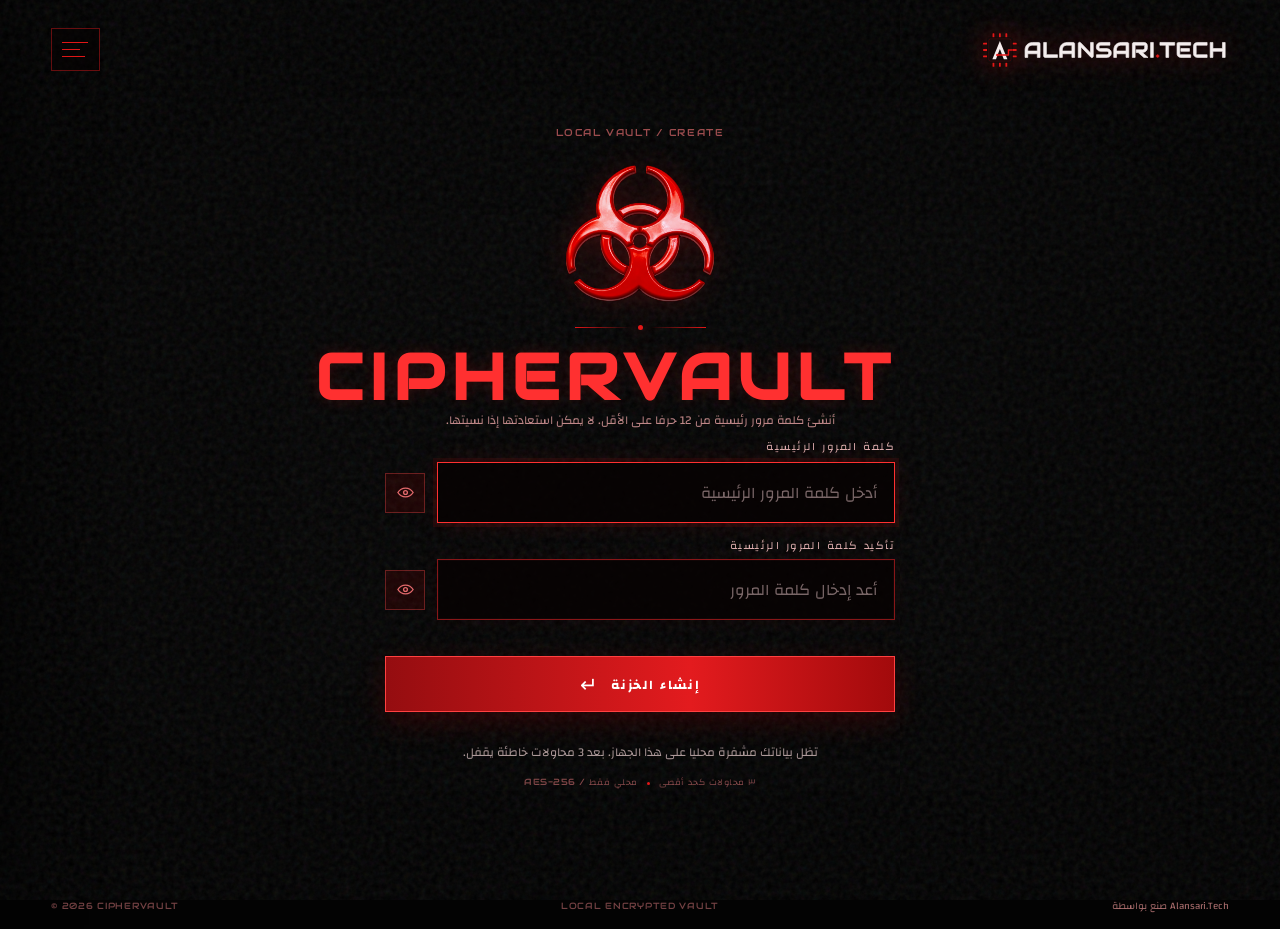
<file: index.html>
<!doctype html>
<html lang="ar" dir="rtl">
  <head>
    <meta charset="UTF-8" />
    <meta name="viewport" content="width=device-width, initial-scale=1.0" />
    <meta name="theme-color" content="#030303" />
    <meta name="apple-mobile-web-app-capable" content="yes" />
    <meta name="apple-mobile-web-app-status-bar-style" content="black-translucent" />
    <meta name="description" content="CipherVault — خزنة محلية مشفرة." />
    <meta http-equiv="Content-Security-Policy" content="default-src 'self'; base-uri 'self'; object-src 'none'; script-src 'self'; style-src 'self'; img-src 'self' data:; font-src 'self'; connect-src 'self' https://api.pwnedpasswords.com; worker-src 'self'; frame-src 'self'; form-action 'self'; media-src 'none'; manifest-src 'self'" />
    <meta name="referrer" content="no-referrer" />
    <title>CIPHERVAULT | Secure Access</title>
    <link rel="manifest" href="manifest.webmanifest" />
    <link rel="apple-touch-icon" href="assets/apple-touch-icon.png" />
    <link rel="stylesheet" href="styles.css?v=20261030" />
    <link rel="stylesheet" href="password-visibility.css" />
    <link rel="stylesheet" href="language.css?v=20261003-1337" />
    <link rel="stylesheet" href="local-vault.css" />
    <link rel="stylesheet" href="biometric.css?v=20261003-1337" />
    <link rel="stylesheet" href="responsive.css?v=20261030" />
  </head>
  <body class="redlock-page" data-page-title="indexTitle">
    <div id="binary-rain" class="binary-rain" aria-hidden="true"></div>
    <div class="noise-layer" aria-hidden="true"></div>

    <header class="site-header">
      <div class="header-actions"><button id="menu-toggle" class="menu-toggle" type="button" aria-expanded="false" aria-controls="contact-panel" aria-label="فتح القائمة" data-i18n-aria-label="menuOpen"><span></span><span></span><span></span></button></div>
      <a class="header-alansari" href="#main-content" aria-label="Alansari.Tech"><img src="assets/alansari-tech-logo-h.svg" alt="ALANSARI.TECH" /></a>
    </header>

    <aside id="contact-panel" class="contact-panel" aria-hidden="true">
      <div class="contact-panel__top"><p>CHANNEL / 01</p><button id="menu-close" type="button" aria-label="إغلاق القائمة" data-i18n-aria-label="menuClose">×</button></div>
      <div class="contact-panel__content">
        <span class="contact-pulse" aria-hidden="true"></span>
        <h2 data-i18n="contactTitle">تواصل معنا</h2>
        <p data-i18n="contactCopy">للاستفسارات والدعم، تواصل مباشرة عبر Telegram أو Instagram أو الإيميل.</p>
        <div class="contact-links">
          <a class="telegram-link contact-link" href="https://t.me/Alansaritech" target="_blank" rel="noopener noreferrer"><span>TELEGRAM</span><b>@Alansaritech</b><i aria-hidden="true">↗</i></a>
          <a class="telegram-link contact-link" href="https://www.instagram.com/alansari.tech/" target="_blank" rel="noopener noreferrer"><span>INSTAGRAM</span><b>@alansari.tech</b><i aria-hidden="true">↗</i></a>
          <a class="telegram-link contact-link" href="mailto:info@alansaritech.com"><span>EMAIL</span><b>info@alansaritech.com</b><i aria-hidden="true">↗</i></a>
        </div>
        <button class="contact-install-action" data-install-app type="button"><svg aria-hidden="true" viewBox="0 0 24 24" fill="none"><path d="M12 3v11m0 0 4-4m-4 4-4-4M5 16v4h14v-4" stroke="currentColor" stroke-width="1.6" stroke-linecap="round" stroke-linejoin="round"/></svg><span data-i18n="installApp">تثبيت التطبيق</span><b>↓</b></button>
        <button class="contact-language-toggle" data-language-toggle type="button" aria-label="Switch to English"><svg aria-hidden="true" viewBox="0 0 24 24" fill="none"><circle cx="12" cy="12" r="8" stroke="currentColor" stroke-width="1.5"/><path d="M4 12h16M12 4c2.2 2.2 3.3 4.9 3.3 8S14.2 17.8 12 20M12 4C9.8 6.2 8.7 8.9 8.7 12s1.1 5.8 3.3 8" stroke="currentColor" stroke-width="1.5" stroke-linecap="round"/></svg><span data-i18n="languageMenu">التحويل الى الانجليزية</span><b data-language-toggle-label>EN</b></button>
      </div>
    </aside>
    <div id="menu-scrim" class="menu-scrim" aria-hidden="true"></div>

    <main id="main-content" class="access-main">
      <section class="access-core" aria-labelledby="site-name">
        <p id="access-code" class="access-code">LOCAL VAULT · DEVICE_01</p>
        <div class="hero-biohazard"><img src="assets/personal-biohazard-mark.png" alt="الشعار الشخصي" data-i18n-alt="personalMark" /></div>
        <div class="signal-rule" aria-hidden="true"><span></span><i></i><span></span></div>
        <h1 id="site-name">CIPHERVAULT</h1>
        <p id="access-mode-note" class="access-mode-note" data-i18n="loadingVault">جار تجهيز الخزنة المحلية…</p>

        <form id="unlock-form" class="unlock-form" novalidate hidden>
          <label for="master-password"><span id="master-label" data-i18n="masterPassword">كلمة المرور الرئيسية</span></label>
          <div class="password-control">
            <input id="master-password" type="password" autocomplete="current-password" maxlength="256" autocapitalize="off" spellcheck="false" placeholder="أدخل الرمز الرئيسي" data-i18n-placeholder="masterPlaceholder" aria-describedby="form-state" />
            <button id="visibility-toggle" type="button" class="visibility-toggle" aria-label="إظهار الرمز الرئيسي" data-i18n-aria-label="showMaster" aria-pressed="false"><svg class="eye-open" aria-hidden="true" viewBox="0 0 24 24" fill="none"><path d="M2.4 12s3.4-5.5 9.6-5.5S21.6 12 21.6 12 18.2 17.5 12 17.5 2.4 12 2.4 12Z" stroke="currentColor" stroke-width="1.7"/><circle cx="12" cy="12" r="2.4" stroke="currentColor" stroke-width="1.7"/></svg><svg class="eye-closed" aria-hidden="true" viewBox="0 0 24 24" fill="none"><path d="M3 3l18 18M9.8 6.8A9.8 9.8 0 0 1 12 6.5c6.2 0 9.6 5.5 9.6 5.5a18.7 18.7 0 0 1-3 3.5M14.4 16.9A9.7 9.7 0 0 1 12 17.5C5.8 17.5 2.4 12 2.4 12a18.2 18.2 0 0 1 3.2-3.7" stroke="currentColor" stroke-width="1.7" stroke-linecap="round"/><path d="M9.8 9.8a3.1 3.1 0 0 0 4.4 4.4" stroke="currentColor" stroke-width="1.7" stroke-linecap="round"/></svg></button>
          </div>
          <div id="confirm-field" class="setup-field" hidden>
            <label for="confirm-password"><span data-i18n="confirmMaster">تأكيد كلمة المرور الرئيسية</span></label>
            <div class="password-control"><input id="confirm-password" type="password" autocomplete="new-password" maxlength="256" autocapitalize="off" spellcheck="false" placeholder="أعد إدخال كلمة المرور" data-i18n-placeholder="confirmPlaceholder" /><button id="confirm-visibility-toggle" type="button" class="visibility-toggle" aria-label="إظهار كلمة المرور" data-i18n-aria-label="showPassword" aria-pressed="false"><svg class="eye-open" aria-hidden="true" viewBox="0 0 24 24" fill="none"><path d="M2.4 12s3.4-5.5 9.6-5.5S21.6 12 21.6 12 18.2 17.5 12 17.5 2.4 12 2.4 12Z" stroke="currentColor" stroke-width="1.7"/><circle cx="12" cy="12" r="2.4" stroke="currentColor" stroke-width="1.7"/></svg><svg class="eye-closed" aria-hidden="true" viewBox="0 0 24 24" fill="none"><path d="M3 3l18 18M9.8 6.8A9.8 9.8 0 0 1 12 6.5c6.2 0 9.6 5.5 9.6 5.5a18.7 18.7 0 0 1-3 3.5M14.4 16.9A9.7 9.7 0 0 1 12 17.5C5.8 17.5 2.4 12 2.4 12a18.2 18.2 0 0 1 3.2-3.7" stroke="currentColor" stroke-width="1.7" stroke-linecap="round"/><path d="M9.8 9.8a3.1 3.1 0 0 0 4.4 4.4" stroke="currentColor" stroke-width="1.7" stroke-linecap="round"/></svg></button></div>
          </div>
          <p id="form-state" class="form-state" aria-live="polite"></p>
          <button id="unlock-button" class="unlock-button" type="submit"><span id="unlock-label" data-i18n="openVault">فتح الخزنة</span><i aria-hidden="true">↵</i></button>
          <button id="biometric-unlock" class="biometric-unlock" type="button" hidden><svg aria-hidden="true" viewBox="0 0 24 24" fill="none"><path d="M8.2 12.8c0-3 1.6-5.1 3.8-5.1s3.8 2.1 3.8 5.1c0 3.1-1.2 6.1-3.8 8.2M5.8 13.5C5.8 8.9 8.3 5.8 12 5.8s6.2 3.1 6.2 7.7c0 3.1-.9 6.1-2.8 8.5M3.5 14.2C3.5 8 7 3.5 12 3.5s8.5 4.5 8.5 10.7" stroke="currentColor" stroke-width="1.6" stroke-linecap="round"/><path d="M12 12.5v.1" stroke="currentColor" stroke-width="2.2" stroke-linecap="round"/></svg><span data-i18n="biometricUnlock">فتح بالبصمة</span></button>
          <p id="biometric-unlock-note" class="biometric-unlock-note" hidden data-i18n="biometricUnlockHint">متاح على هذا الجهاز بعد التفعيل بكلمة المرور الرئيسية.</p>
        </form>

        <p id="security-description" class="security-description" data-i18n="securityDescription">تظل بياناتك مشفرة محليا على هذا الجهاز. بعد 3 محاولات خاطئة يقفل.</p>
        <div class="security-meta"><span data-i18n="localOnly">AES-256 / محلي فقط</span><b></b><span data-i18n="attemptsMax">٣ محاولات كحد أقصى</span></div>
      </section>
    </main>

    <footer class="site-footer"><span>© <span id="year"></span> CIPHERVAULT</span><span class="footer-meta">LOCAL ENCRYPTED VAULT</span><span class="made-by" data-i18n="madeBy">صنع بواسطة Alansari.Tech</span></footer>
    <div id="vault-host" hidden><iframe id="vault-frame" class="vault-frame" title="CipherVault" src="vault.html?embedded=1"></iframe></div>
    <div id="install-guide" class="install-guide" role="dialog" aria-modal="true" aria-labelledby="install-guide-title" hidden><div class="install-guide__card"><div class="install-guide__top"><h2 id="install-guide-title" data-i18n="installGuideTitle">تثبيت CipherVault</h2><button id="install-guide-close" class="install-guide__close" type="button" aria-label="إغلاق" data-i18n-aria-label="menuClose">×</button></div><p data-i18n="installGuideIntro">على iPhone، افتح هذا الموقع في Safari ثم اتبع الخطوات التالية:</p><ol data-i18n-html="installGuideSteps"><li>اضغط زر المشاركة Share.</li><li>اختر Add to Home Screen.</li><li>اضغط Add لتثبيت CipherVault.</li></ol></div></div>
    <script src="crypto-vault.js?v=20261003-1337"></script>
    <script src="vault-store.js?v=20261003-1337"></script>
    <script src="language.js?v=20261030"></script>
    <script src="pwa.js"></script>
    <script src="biometric-vault.js?v=20261003-1337"></script>
    <script src="app.js?v=20261003-1337"></script>
  </body>
</html>
</file>
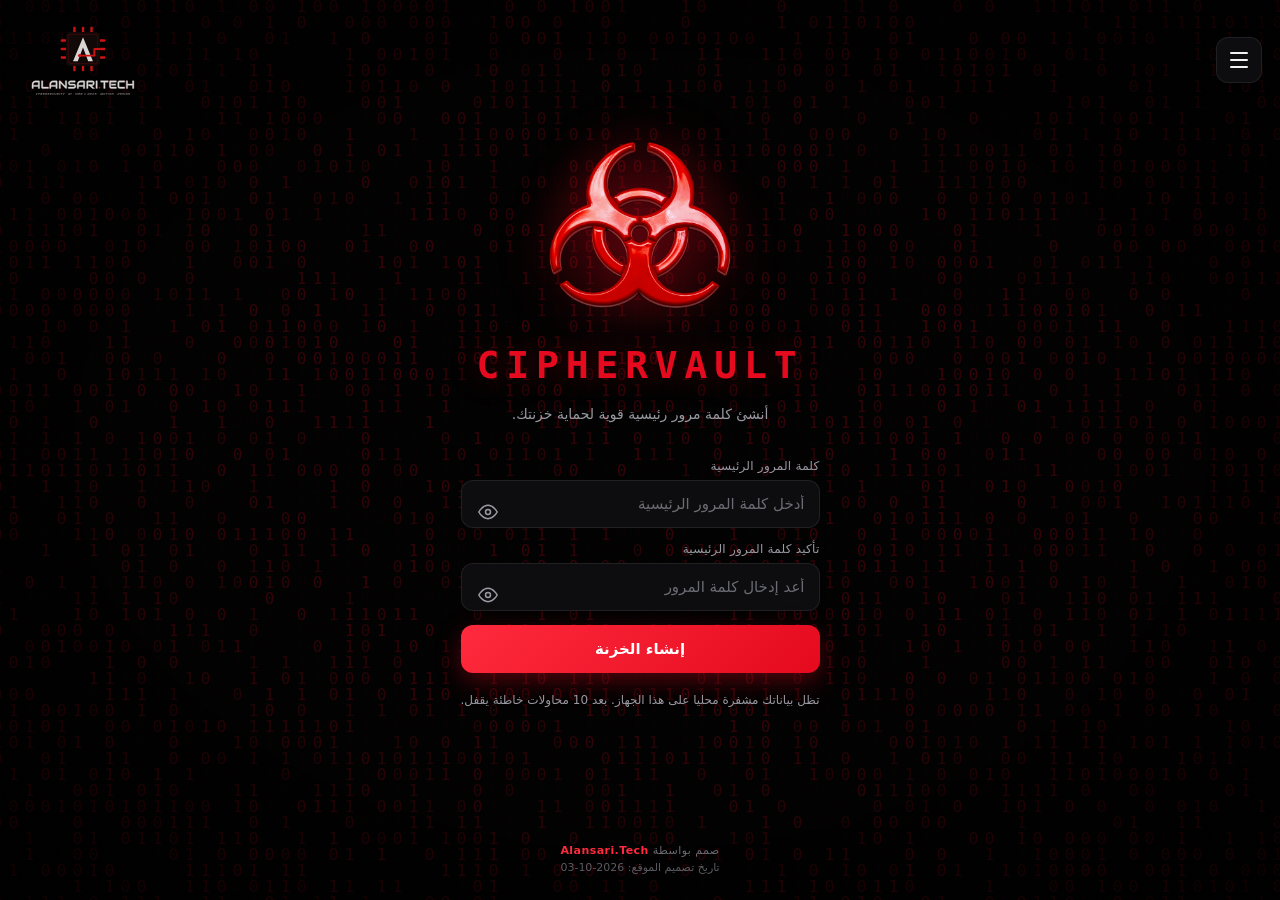
<file: v2/index.html>
<!doctype html>
<html lang="ar" dir="rtl">
<head>
<meta charset="UTF-8" />
<meta name="viewport" content="width=device-width, initial-scale=1.0, viewport-fit=cover" />
<meta name="theme-color" content="#030303" />
<meta name="apple-mobile-web-app-capable" content="yes" />
<meta name="apple-mobile-web-app-status-bar-style" content="black-translucent" />
<meta name="description" content="CipherVault — خزنة كلمات مرور محلية مشفرة. بياناتك على جهازك وحدك." />
<meta name="referrer" content="no-referrer" />
<meta http-equiv="Content-Security-Policy" content="default-src 'none'; script-src 'unsafe-inline'; style-src 'self' 'unsafe-inline' https://fonts.googleapis.com; font-src 'self' https://fonts.gstatic.com; img-src 'self' data: https://www.google.com; connect-src https://api.pwnedpasswords.com; manifest-src 'self'; base-uri 'none'; form-action 'none'; frame-ancestors 'none'" />
<title>CIPHERVAULT | خزنة مشفرة محلياً</title>
<link rel="canonical" href="https://alansariteach.github.io/ciphervault/v2/" />
<!-- Social / Telegram preview -->
<meta property="og:type" content="website" />
<meta property="og:site_name" content="Alansari.Tech" />
<meta property="og:title" content="CipherVault — خزنة كلمات مرور مشفرة" />
<meta property="og:description" content="خزنة محلية مشفرة: بياناتك على جهازك وحدك، بكلمة مرور رئيسية واحدة. AES-256 · محلي فقط." />
<meta property="og:url" content="https://alansariteach.github.io/ciphervault/v2/" />
<meta property="og:image" content="https://alansariteach.github.io/ciphervault/v2/assets/pwa-icon-512.png" />
<meta property="og:image:width" content="512" />
<meta property="og:image:height" content="512" />
<meta name="twitter:card" content="summary" />
<meta name="twitter:title" content="CipherVault — خزنة كلمات مرور مشفرة" />
<meta name="twitter:description" content="خزنة محلية مشفرة: بياناتك على جهازك وحدك." />
<meta name="twitter:image" content="https://alansariteach.github.io/ciphervault/v2/assets/pwa-icon-512.png" />
<link rel="manifest" href="manifest.webmanifest" />
<link rel="apple-touch-icon" href="assets/apple-touch-icon.png" />
<link rel="icon" href="assets/pwa-icon-192.png" />
<style>
@import url('https://fonts.googleapis.com/css2?family=El+Messiri&display=swap');
:root{
  --bg:#030303; --bg2:#0a0a0b; --panel:#0d0d0f;
  --red:#e50a1e; --red-soft:#ff2a3d; --red-dim:rgba(229,10,30,.14);
  --red-glow:rgba(229,10,30,.35); --line:rgba(255,255,255,.08);
  --txt:#f2f2f3; --muted:#9a9aa3; --muted2:#6b6b74;
  --green:#22c55e; --amber:#f5a623;
  --radius:16px; --ease:cubic-bezier(.22,.61,.36,1);
  --font:'El Messiri','Segoe UI',system-ui,-apple-system,'IBM Plex Sans Arabic','Tajawal',sans-serif;
  --mono:'Consolas','SF Mono',monospace;
}
*{box-sizing:border-box;margin:0;padding:0;-webkit-tap-highlight-color:transparent}
html,body{height:100%}
body{
  background:var(--bg); color:var(--txt); font-family:var(--font);
  overflow-x:hidden; min-height:100vh; min-height:100dvh;
  -webkit-font-smoothing:antialiased;
}
[dir="ltr"] body{--font:'Segoe UI',system-ui,sans-serif}
button{font-family:inherit;cursor:pointer;border:none;background:none;color:inherit}
input,textarea{font-family:inherit;color:var(--txt)}
a{color:inherit;text-decoration:none}
.hidden{display:none !important}

/* ---------- Background layers ---------- */
#binary-rain{position:fixed;inset:0;z-index:0;pointer-events:none;opacity:.55}
.noise-layer{position:fixed;inset:0;z-index:0;pointer-events:none;opacity:.35;
  background-image:radial-gradient(rgba(255,255,255,.02) 1px,transparent 1px);
  background-size:3px 3px}
.vignette{position:fixed;inset:0;z-index:0;pointer-events:none;
  background:radial-gradient(ellipse at center,transparent 40%,rgba(0,0,0,.7) 100%)}
.app{position:relative;z-index:1;min-height:100vh;min-height:100dvh}

/* ---------- Header ---------- */
.site-header{display:flex;align-items:center;justify-content:space-between;width:100%;
  padding:calc(env(safe-area-inset-top,0px) + 12px) 18px 8px;position:relative;z-index:5}
.site-header .header-alansari{flex-shrink:0}
/* access screen: header pinned full-bleed to viewport corners */
.screen[data-screen="access"] .site-header,
.screen[data-screen="vault"] .site-header,
.screen[data-screen="check"] .site-header{position:fixed;top:0;left:0;right:0;z-index:5}
/* give vault & check content top clearance for the full-bleed header */
.screen[data-screen="vault"] .vault-top{margin-top:calc(env(safe-area-inset-top,0px) + 74px)}
@media (min-width:901px){
  .screen[data-screen="vault"] .vault-top{margin-top:calc(env(safe-area-inset-top,0px) + 108px)}
}
.menu-toggle{width:46px;height:46px;display:flex;flex-direction:column;align-items:center;
  justify-content:center;gap:5px;border:1px solid var(--line);border-radius:12px;background:var(--panel)}
.menu-toggle span{width:18px;height:2px;background:var(--txt);border-radius:2px;transition:.25s var(--ease)}
.header-alansari,.header-alansari img{height:67px;width:auto;opacity:.95}
@media (min-width:481px){.header-alansari,.header-alansari img{height:80px;width:auto;opacity:.95}}
@media (min-width:901px){.header-alansari,.header-alansari img{height:96px;width:auto;opacity:.95}}
img.header-alansari--h{height:30px!important;width:auto;max-width:56vw;filter:drop-shadow(0 0 14px rgba(227,23,23,.35))}
@media (min-width:481px){img.header-alansari--h{height:34px!important}}
.header-eyebrow{font-family:var(--mono);font-size:10px;letter-spacing:.22em;color:var(--muted2);
  text-transform:uppercase;text-align:center;margin:6px 0 2px}

/* ---------- Lock / access screen ---------- */
.screen{position:relative;z-index:1;max-width:520px;margin:0 auto;padding:0 20px 40px;
  display:flex;flex-direction:column;align-items:center;min-height:calc(100vh - 90px)}
.screen[data-screen="access"]{min-height:100vh;max-width:620px;padding:0 20px 0;
  display:flex;flex-direction:column}
.screen--wide{max-width:960px}
.screen[data-screen="vault"]{max-width:1100px;width:100%}

/* access: header pinned top, main block centered, footer pinned bottom */
.access-main{flex:1 1 auto;display:flex;flex-direction:column;align-items:center;
  justify-content:center;gap:6px}
.access-footer{flex-shrink:0;text-align:center;padding:18px 0 26px}
.access-footer .footer-brand{font-size:11px;color:var(--muted2);letter-spacing:.04em}
.access-footer .footer-date{font-size:11px;color:var(--muted2);margin-top:4px;opacity:.85}

.biohazard-wrap{position:relative;margin:8px 0 10px;width:170px;height:170px}
.biohazard-wrap img{width:100%;height:100%;object-fit:contain;filter:drop-shadow(0 0 26px var(--red-glow));
  animation:float 5s ease-in-out infinite}
.biohazard-wrap::after{content:"";position:absolute;inset:-14px;border-radius:50%;
  background:radial-gradient(circle,rgba(229,10,30,.16),transparent 70%);z-index:-1;
  animation:glow 4s ease-in-out infinite}
@keyframes float{0%,100%{transform:translateY(0)}50%{transform:translateY(-6px)}}
@keyframes glow{0%,100%{opacity:.7}50%{opacity:1}}
@media (min-width:901px){.biohazard-wrap{width:200px;height:200px}}
@media (max-width:480px){.biohazard-wrap{width:150px;height:150px;margin-top:2px}}

.product-name{font-family:var(--mono);font-size:clamp(26px,6vw,38px);font-weight:800;
  letter-spacing:.18em;color:var(--red);text-shadow:0 0 30px var(--red-glow);text-align:center}
.product-desc{color:var(--muted);text-align:center;font-size:14px;margin:10px 0 26px;max-width:380px;line-height:1.7}

/* ---------- Forms ---------- */
.field{width:100%;margin-bottom:14px;position:relative}
.field label{display:block;font-size:12px;color:var(--muted);margin-bottom:7px;letter-spacing:.02em}
.field input,.field textarea,.field select{
  width:100%;background:var(--panel);border:1px solid var(--line);border-radius:12px;
  padding:13px 14px;font-size:15px;color:var(--txt);outline:none;transition:border-color .2s,box-shadow .2s;
  min-height:48px}
.field input:focus,.field textarea:focus,.field select:focus{
  border-color:var(--red-soft);box-shadow:0 0 0 3px var(--red-dim)}
.field input::placeholder,.field textarea::placeholder{color:var(--muted2)}
.field .eye-toggle{position:absolute;top:34px;inset-inline-end:8px;width:38px;height:38px;
  display:flex;align-items:center;justify-content:center;color:var(--muted);font-size:16px;border-radius:8px}
.field .eye-toggle:hover{color:var(--txt)}
.field .eye-toggle svg{width:20px;height:20px}
.field--inline{display:flex;gap:10px}
.field--inline .field{flex:1}

.btn{display:inline-flex;align-items:center;justify-content:center;gap:8px;width:100%;
  padding:14px 18px;border-radius:12px;font-size:15px;font-weight:600;min-height:48px;
  transition:transform .15s var(--ease),background .2s,box-shadow .2s;position:relative}
.btn:active{transform:scale(.98)}
.btn--primary{background:linear-gradient(135deg,var(--red-soft),var(--red));color:#fff;
  box-shadow:0 8px 24px rgba(229,10,30,.35)}
.btn--primary:hover{box-shadow:0 10px 30px rgba(229,10,30,.5)}
.btn--primary:disabled{opacity:.55;cursor:not-allowed}
.btn--ghost{background:rgba(255,255,255,.04);border:1px solid var(--line);color:var(--muted)}
.btn--ghost:hover{color:var(--txt);background:rgba(255,255,255,.07)}
.bio-login-btn{width:auto;min-width:200px;gap:10px}
.bio-ico{width:22px;height:22px;display:flex;align-items:center;justify-content:center}
.bio-ico img{width:22px;height:22px;object-fit:contain;display:block}
.btn--small{padding:9px 12px;min-height:38px;font-size:13px;width:auto}
.btn--icon{width:38px;height:38px;padding:0;min-height:38px}
.btn--danger{background:rgba(229,10,30,.12);color:var(--red-soft);border:1px solid rgba(229,10,30,.3)}

.attempts{display:flex;align-items:center;justify-content:center;gap:8px;margin-top:16px;
  font-size:12px;color:var(--muted);font-family:var(--mono);letter-spacing:.04em}
.attempts .dots{display:flex;gap:4px;flex-wrap:wrap;justify-content:center}
.attempts .dot{width:6px;height:6px;border-radius:50%;background:var(--line);border:1px solid var(--muted2)}
.attempts .dot.used{background:var(--red);border-color:var(--red);box-shadow:0 0 8px var(--red-glow)}

.lock-msg{text-align:center;padding:20px;margin-top:10px}
.lock-msg .lock-icon{font-size:40px;color:var(--red);margin-bottom:10px}
.lock-msg h3{font-size:18px;margin-bottom:8px}
.lock-msg p{color:var(--muted);font-size:13px;line-height:1.7}

/* ---------- Vault screen ---------- */
.vault-top{display:flex;align-items:center;gap:12px;margin:6px 0 20px;flex-wrap:wrap}
.vault-top h1{font-size:20px;font-weight:700;flex:1;min-width:140px}
.search-wrap{position:relative;flex:1;min-width:200px;max-width:340px}
.search-wrap input{width:100%;background:var(--panel);border:1px solid var(--line);border-radius:12px;
  padding:11px 14px;padding-inline-start:38px;font-size:14px;outline:none;min-height:44px}
.search-wrap input:focus{border-color:var(--red-soft)}
.search-wrap .search-ico{position:absolute;inset-inline-start:12px;top:50%;transform:translateY(-50%);
  color:var(--muted2);font-size:15px}
.vault-actions{display:flex;gap:8px}
.vault-actions .btn{width:auto}

.status-pill{display:inline-flex;align-items:center;gap:7px;font-family:var(--mono);font-size:10px;
  letter-spacing:.16em;color:var(--muted);border:1px solid var(--line);padding:6px 12px;border-radius:999px;background:var(--panel)}
.status-pill .pulse{width:7px;height:7px;border-radius:50%;background:var(--green);box-shadow:0 0 8px var(--green);animation:pulse 2s infinite}
@keyframes pulse{0%,100%{opacity:1}50%{opacity:.4}}

.cards-grid{display:grid;grid-template-columns:1fr;gap:14px}
@media (min-width:600px){.cards-grid{grid-template-columns:repeat(2,1fr)}}
@media (min-width:901px){.cards-grid{grid-template-columns:repeat(3,1fr)}}

.vault-card{background:var(--panel);border:1px solid var(--line);border-radius:var(--radius);
  padding:16px;display:flex;flex-direction:column;gap:12px;transition:transform .2s var(--ease),border-color .2s,opacity .3s;
  animation:cardIn .4s var(--ease) both}
@keyframes cardIn{from{opacity:0;transform:translateY(8px)}to{opacity:1;transform:none}}
.vault-card:hover{border-color:rgba(229,10,30,.35);transform:translateY(-2px)}
.vault-card__head{display:flex;align-items:center;gap:11px}
.vault-card__ico{width:42px;height:42px;border-radius:11px;background:var(--red-dim);border:1px solid rgba(229,10,30,.2);
  display:flex;align-items:center;justify-content:center;font-size:18px;color:var(--red-soft);flex-shrink:0}
.vault-card__fav{width:28px;height:28px;object-fit:contain;border-radius:6px;background:rgba(255,255,255,.05)}
.url-row{display:flex;align-items:center;gap:10px}
.url-row input{flex:1}
.url-fav{width:38px;height:38px;object-fit:contain;opacity:0;border-radius:8px;background:var(--panel);border:1px solid var(--line);flex-shrink:0}
.vault-card__name{font-weight:600;font-size:15px;flex:1;line-height:1.3;word-break:break-word}
.weak-badge{font-size:13px;margin-inline-start:3px;vertical-align:middle;cursor:help}
.lvl-badge{display:inline-block;width:9px;height:9px;border-radius:50%;margin-inline-start:5px;vertical-align:middle;background:var(--muted2)}
.lvl-badge.lvl-0,.lvl-badge.lvl-1{background:var(--red);box-shadow:0 0 4px var(--red-glow)}
.lvl-badge.lvl-2{background:var(--amber)}
.lvl-badge.lvl-3{background:var(--green)}
.lvl-badge.lvl-4{background:var(--green);box-shadow:0 0 5px var(--green)}
.vault-card__user{font-size:12.5px;color:var(--muted);display:flex;align-items:center;gap:6px;word-break:break-all}
.vault-card__pw{display:flex;align-items:center;gap:8px;background:rgba(0,0,0,.35);border:1px solid var(--line);
  border-radius:10px;padding:9px 12px;font-family:var(--mono);font-size:13px;color:var(--muted)}
.vault-card__pw .pw-text{flex:1;letter-spacing:.08em;overflow:hidden;white-space:nowrap;text-overflow:ellipsis}
.vault-card__pw .pw-text.revealed{letter-spacing:.02em;color:var(--txt)}
.vault-card__meta{display:flex;align-items:center;justify-content:space-between;gap:8px;flex-wrap:wrap}
.vault-card__site{font-size:12px;color:var(--red-soft);display:inline-flex;align-items:center;gap:5px;word-break:break-all}
.vault-card__date{font-size:11px;color:var(--muted2)}
.vault-card__btns{display:flex;gap:6px;margin-top:2px}
.vault-card__btns .btn--small{flex:1;justify-content:center}
.vault-stats{display:flex;align-items:center;gap:10px;flex-wrap:wrap;margin:2px 0 16px;background:var(--panel);border:1px solid var(--line);border-radius:12px;padding:9px 14px}
.vault-stats .vs{display:inline-flex;align-items:center;gap:5px;font-size:12px;color:var(--muted)}
.vault-stats .vs b{font-size:14px;color:var(--txt);font-family:var(--mono)}
.vault-stats .vs-warn b{color:var(--red-soft)}
.vault-stats .vs + .vs::before{content:"·";color:var(--muted2);margin:0 2px}

.empty-vault{text-align:center;padding:50px 20px;animation:cardIn .4s var(--ease)}
.empty-vault img{width:90px;height:90px;margin:0 auto 20px;display:block;opacity:.85;
  filter:drop-shadow(0 0 18px var(--red-glow));animation:float 5s ease-in-out infinite}
.empty-vault h3{font-size:17px;margin-bottom:8px}
.empty-vault p{color:var(--muted);font-size:13px;margin-bottom:22px}
.empty-vault .btn{max-width:260px;margin:0 auto}

/* ---------- Modal / bottom sheet ---------- */
.modal-overlay{position:fixed;inset:0;z-index:60;background:rgba(0,0,0,.7);
  display:flex;align-items:flex-end;justify-content:center;backdrop-filter:blur(4px);
  animation:fadeIn .25s ease}
@keyframes fadeIn{from{opacity:0}to{opacity:1}}
.modal{background:var(--panel);border:1px solid var(--line);border-radius:20px 20px 0 0;
  width:100%;max-height:92vh;overflow-y:auto;padding:22px 20px calc(env(safe-area-inset-bottom,0px) + 22px);
  animation:sheetUp .3s var(--ease)}
@keyframes sheetUp{from{transform:translateY(40px);opacity:0}to{transform:none;opacity:1}}
@media (min-width:600px){
  .modal-overlay{align-items:center;padding:20px}
  .modal{border-radius:20px;max-width:520px;max-height:88vh}
}
.modal__head{display:flex;align-items:center;justify-content:space-between;margin-bottom:20px}
.modal__head h2{font-size:18px}
.modal__close{width:38px;height:38px;border-radius:10px;background:rgba(255,255,255,.05);
  display:flex;align-items:center;justify-content:center;font-size:20px;color:var(--muted)}
.modal__close:hover{color:var(--txt)}
.modal__actions{display:flex;gap:10px;margin-top:6px}
.modal__actions .btn{flex:1}

/* ---------- Password check ---------- */
.screen[data-screen="check"]{min-height:100vh;max-width:620px;padding:0 20px 0;
  display:flex;flex-direction:column}
.check-main{flex:1 1 auto;display:flex;flex-direction:column;align-items:center;
  justify-content:center}
.check-card{background:var(--panel);border:1px solid var(--line);border-radius:var(--radius);
  padding:22px;max-width:560px;width:100%}
.check-card h2{font-size:18px;margin-bottom:6px}
.check-card .check-sub{color:var(--muted);font-size:13px;margin-bottom:18px;line-height:1.6}
.check-pwrow{display:flex;align-items:center;gap:10px}
.pw-row{display:flex;align-items:center;gap:10px}
.pw-row .field{flex:1}
.pw-row .field input{padding-inline-end:14px}
.check-pwrow .field{flex:1;position:relative}
.check-pwrow .field input{padding-inline-end:14px}
.eye-outside{width:48px;height:48px;flex-shrink:0;display:flex;align-items:center;
  justify-content:center;color:var(--muted);background:var(--panel);border:1px solid var(--line);
  border-radius:12px;cursor:pointer}
.eye-outside:hover{color:var(--txt)}
.eye-outside svg{width:22px;height:22px}
.check-back{position:fixed;top:calc(env(safe-area-inset-top,0px) + 96px);inset-inline-end:18px;
  display:inline-flex;align-items:center;gap:8px;z-index:6;cursor:pointer;
  background:var(--panel);border:1px solid var(--line);border-radius:12px;
  padding:10px 16px;font-size:14px;color:var(--muted)}
.check-back::before{content:"";width:0;height:0;border-top:6px solid transparent;
  border-bottom:6px solid transparent;border-right:9px solid var(--red-soft)}
[dir="ltr"] .check-back::before{content:"";width:0;height:0;border-top:6px solid transparent;
  border-bottom:6px solid transparent;border-left:9px solid var(--red-soft)}
.check-back:hover{color:var(--txt);border-color:rgba(229,10,30,.35)}
.strength-bar{display:flex;gap:6px;margin-top:16px}
.strength-bar .seg{flex:1;height:6px;border-radius:4px;background:rgba(255,255,255,.08);transition:background .3s}
.strength-bar .seg.weak{background:var(--red)}
.strength-bar .seg.mid{background:var(--amber)}
.strength-bar .seg.strong{background:var(--green)}
.strength-label{display:flex;justify-content:space-between;align-items:center;margin-top:10px;font-size:13px}
.strength-label .lvl{font-weight:600}
.check-result{margin-top:14px;padding:12px 14px;border-radius:10px;font-size:13px;line-height:1.7;display:none}
.check-result.show{display:block;animation:cardIn .3s var(--ease)}
.check-result.ok{background:rgba(34,197,94,.1);border:1px solid rgba(34,197,94,.3);color:#86efac}
.check-result.warn{background:rgba(229,10,30,.1);border:1px solid rgba(229,10,30,.3);color:#fca5a5}
.check-result.info{background:rgba(255,255,255,.05);border:1px solid var(--line);color:var(--muted)}
.privacy-note{display:flex;align-items:flex-start;gap:8px;margin-top:14px;font-size:11.5px;color:var(--muted2);line-height:1.6}

/* ---------- Drawer ---------- */
.drawer-overlay{position:fixed;inset:0;z-index:70;background:rgba(0,0,0,.6);backdrop-filter:blur(3px);
  animation:fadeIn .25s ease}
.drawer{position:fixed;top:0;bottom:0;z-index:71;width:min(300px,88vw);background:#0a0a0c;
  border-inline-start:1px solid var(--line);display:flex;flex-direction:column;
  transition:transform .35s var(--ease);padding:calc(env(safe-area-inset-top,0px) + 18px) 16px
  calc(env(safe-area-inset-bottom,0px) + 18px)}
[dir="rtl"] .drawer{right:0;transform:translateX(105%)}
[dir="ltr"] .drawer{left:0;transform:translateX(-105%)}
.drawer.open{transform:none}
.drawer__brand{display:flex;align-items:center;gap:12px;padding:6px 8px 18px;border-bottom:1px solid var(--line);margin-bottom:14px}
.drawer__brand img{height:38px;width:auto}
.drawer__brand .db-name{font-weight:700;font-size:15px}
.drawer__brand .db-status{font-size:11px;color:var(--muted);font-family:var(--mono);letter-spacing:.06em}
.drawer__nav{flex:1;overflow-y:auto;display:flex;flex-direction:column;gap:2px}
.drawer__item{display:flex;align-items:center;gap:12px;padding:13px 12px;border-radius:11px;
  font-size:14px;color:var(--muted);transition:background .2s,color .2s;width:100%;text-align:start}
.drawer__item:hover{background:rgba(255,255,255,.05);color:var(--txt)}
.drawer__item.active{background:var(--red-dim);color:var(--red-soft);font-weight:600}
.drawer__item .di-ico{width:20px;height:20px;display:flex;align-items:center;justify-content:center;font-size:16px}
.drawer__item .di-ico svg{width:19px;height:19px}
.drawer__sep{height:1px;background:var(--line);margin:10px 8px}
.drawer__foot{margin-top:12px;padding-top:14px;border-top:1px solid var(--line)}
.drawer__lang{margin-top:10px}

/* ---------- Toast ---------- */
#toast{position:fixed;bottom:calc(env(safe-area-inset-bottom,0px) + 22px);left:50%;transform:translateX(-50%) translateY(20px);
  background:#161618;border:1px solid var(--line);color:var(--txt);padding:12px 20px;border-radius:12px;
  font-size:13px;z-index:90;opacity:0;pointer-events:none;transition:all .3s var(--ease);box-shadow:0 10px 30px rgba(0,0,0,.5);
  max-width:90vw;text-align:center}
#toast.show{opacity:1;transform:translateX(-50%) translateY(0)}
#toast.toast-error{border-color:rgba(229,10,30,.5)}

/* ---------- Loading ---------- */
.loading-overlay{position:fixed;inset:0;z-index:80;background:rgba(3,3,3,.92);display:flex;
  flex-direction:column;align-items:center;justify-content:center;gap:18px;backdrop-filter:blur(6px)}
.loading-overlay .spin{width:44px;height:44px;border-radius:50%;border:3px solid var(--line);
  border-top-color:var(--red);animation:spin 1s linear infinite}
@keyframes spin{to{transform:rotate(360deg)}}
.loading-overlay p{color:var(--muted);font-size:13px;letter-spacing:.03em}

/* ---------- Misc ---------- */
.footer{text-align:center;color:var(--muted2);font-size:11px;padding:20px 0 30px;letter-spacing:.04em}
.section-title{font-size:16px;font-weight:700;margin:0 0 16px;display:flex;align-items:center;gap:8px}
.section-title .st-ico{color:var(--red-soft)}
.back-row{display:flex;align-items:center;gap:10px;margin-bottom:20px}
.back-row .btn--icon{border:1px solid var(--line);background:var(--panel)}

[dir="ltr"] .product-name{letter-spacing:.2em}
@media (prefers-reduced-motion:reduce){
  *,*::before,*::after{animation-duration:.01ms !important;animation-iteration-count:1 !important;transition-duration:.01ms !important}
}
</style>
</head>
<body class="redlock-page">
<canvas id="binary-rain" aria-hidden="true"></canvas>
<div class="noise-layer" aria-hidden="true"></div>
<div class="vignette" aria-hidden="true"></div>

<div class="app" id="app">

  <!-- ================= ACCESS / UNLOCK SCREEN ================= -->
    <section class="screen" data-screen="access">
      <header class="site-header">
        <button id="menu-toggle" class="menu-toggle" type="button" aria-expanded="false" aria-controls="drawer" data-i18n-aria="menuOpen"><span></span><span></span><span></span></button>
        <a class="header-alansari" href="#main-content" aria-label="Alansari.Tech"><img src="assets/alansari-tech-logo.svg" alt="ALANSARI.TECH" /></a>
      </header>

      <div class="access-main">
        <div class="biohazard-wrap"><img src="assets/personal-biohazard-mark.png" alt="" /></div>
        <h1 class="product-name">CIPHERVAULT</h1>
        <p class="product-desc" data-i18n="accessDesc">أدخل كلمة المرور الرئيسية للوصول إلى خزنتك.</p>

        <form id="access-form" style="width:100%">
          <div class="field">
            <label data-i18n="pwLabel">كلمة المرور الرئيسية</label>
            <input type="password" id="master-pw" autocomplete="current-password" data-i18n-ph="pwPlaceholder" placeholder="أدخل كلمة المرور الرئيسية" />
            <button type="button" class="eye-toggle" data-eye="master-pw" aria-label="إظهار/إخفاء"><svg viewBox="0 0 24 24" fill="none" stroke="currentColor" stroke-width="1.8"><path d="M1 12s4-8 11-8 11 8 11 8-4 8-11 8-11-8-11-8z"/><circle cx="12" cy="12" r="3"/></svg></button>
          </div>
          <div class="field hidden" id="confirm-field">
            <label data-i18n="confirmLabel">تأكيد كلمة المرور الرئيسية</label>
            <input type="password" id="confirm-pw" autocomplete="new-password" data-i18n-ph="confirmPlaceholder" placeholder="أعد إدخال كلمة المرور" />
            <button type="button" class="eye-toggle" data-eye="confirm-pw" aria-label="إظهار/إخفاء"><svg viewBox="0 0 24 24" fill="none" stroke="currentColor" stroke-width="1.8"><path d="M1 12s4-8 11-8 11 8 11 8-4 8-11 8-11-8-11-8z"/><circle cx="12" cy="12" r="3"/></svg></button>
          </div>
          <button type="submit" class="btn btn--primary" id="access-btn" data-i18n="accessBtn">فتح الخزنة</button>
                  </form>

                  <button type="button" class="btn btn--ghost bio-login-btn hidden" id="btn-bio-login">
                    <span class="bio-ico"><img src="assets/bio-faceid.png" alt="" /></span><span data-i18n="bioLogin">فتح بالبصمة</span>
                  </button>

                  <button type="button" id="forgot-link" data-i18n="forgotLink" style="background:none;border:none;color:var(--muted);font-family:var(--font);font-size:13px;text-decoration:underline;cursor:pointer;margin-top:14px">نسيت كلمة المرور؟</button>

        <div class="attempts hidden" id="attempts">
          <span data-i18n="attemptsLabel">متبقي</span>
          <span class="dots" id="attempt-dots"></span>
          <span data-i18n="attemptsBefore">محاولات قبل قفل الوصول</span>
        </div>
        <p class="attempts" style="margin-top:14px;font-family:var(--font);letter-spacing:0;font-size:12px">
          <span data-i18n="localNote">تظل بياناتك مشفرة محليا على هذا الجهاز. بعد 10 محاولات خاطئة يقفل.</span>
        </p>

        <div class="lock-msg hidden" id="lock-msg">
          <div class="lock-icon">🔒</div>
          <h3 data-i18n="lockTitle">تم قفل الوصول مؤقتا</h3>
          <p data-i18n="lockDesc">بسبب عدة محاولات خاطئة، تم قفل الخزنة لمدة 15 دقيقة. حاول مرة أخرى لاحقا.</p>
        </div>
      </div>

      <footer class="access-footer">
        <div class="footer-brand">صمم بواسطة <b style="color:var(--red-soft)">Alansari.Tech</b></div>
        <div class="footer-date" data-i18n="footerDate">تاريخ تصميم الموقع: 2026-10-03</div>
      </footer>
    </section>

  <!-- ================= VAULT SCREEN ================= -->
  <section class="screen screen--wide hidden" data-screen="vault">
    <header class="site-header">
      <button id="menu-toggle2" class="menu-toggle" type="button" aria-expanded="false" aria-controls="drawer" data-i18n-aria="menuOpen"><span></span><span></span><span></span></button>
            <img src="assets/alansari-tech-logo-h.svg" alt="ALANSARI.TECH" class="header-alansari header-alansari--h" />
          </header>

          <div class="vault-top">
      <h1 data-i18n="myVault">خزنتي</h1>
      <div class="search-wrap">
        <span class="search-ico">⌕</span>
        <input type="text" id="search" data-i18n-ph="searchPh" placeholder="بحث في الحسابات..." />
      </div>
      <div class="vault-actions">
        <button class="btn btn--ghost btn--small" id="btn-check" data-i18n="checkPw">فحص كلمة المرور</button>
        <button class="btn btn--primary btn--small" id="btn-add" data-i18n="addAccount">+ إضافة حساب</button>
      </div>
    </div>

    <div id="vault-content"></div>

    <footer class="footer">CIPHERVAULT · Alansari.Tech</footer>
  </section>

  <!-- ================= PASSWORD CHECK SCREEN ================= -->
    <section class="screen hidden" data-screen="check">
      <header class="site-header">
        <button id="menu-toggle3" class="menu-toggle" type="button" aria-expanded="false" aria-controls="drawer" data-i18n-aria="menuOpen"><span></span><span></span><span></span></button>
        <img src="assets/alansari-tech-logo-h.svg" alt="ALANSARI.TECH" class="header-alansari header-alansari--h" />
      </header>

      <button class="check-back" id="btn-back-check" data-i18n="back">الرجوع</button>

      <div class="check-main">
        <div class="check-card">
          <h2 data-i18n="checkTitle">فحص كلمة المرور</h2>
          <p class="check-sub" data-i18n="checkSub">تحقق من قوة كلمة المرور ومن وجودها في تسريبات معروفة، دون إرسالها كاملة إلى أي خادم.</p>
          <div class="check-pwrow">
            <div class="field" style="margin-bottom:0">
              <input type="password" id="check-pw" data-i18n-ph="checkPwPh" placeholder="أدخل كلمة المرور للفحص" />
            </div>
            <button type="button" class="eye-toggle eye-outside" data-eye="check-pw" aria-label="إظهار/إخفاء"><svg viewBox="0 0 24 24" fill="none" stroke="currentColor" stroke-width="1.8"><path d="M1 12s4-8 11-8 11 8 11 8-4 8-11 8-11-8-11-8z"/><circle cx="12" cy="12" r="3"/></svg></button>
          </div>
          <button class="btn btn--primary" id="btn-check-now" style="margin-top:16px" data-i18n="checkNow">فحص الآن</button>
          <div class="strength-bar hidden" id="strength-bar">
            <div class="seg"></div><div class="seg"></div><div class="seg"></div><div class="seg"></div>
          </div>
      <div class="strength-label hidden" id="strength-label">
        <span data-i18n="strength">القوة:</span><span class="lvl" id="strength-lvl"></span>
      </div>
      <div class="check-result" id="check-result"></div>
      <div class="privacy-note">
        <span>🔒</span>
        <span data-i18n="privacyNote">يتم تنفيذ الفحص بأقل قدر ممكن من كشف البيانات: نرسل فقط الجزء الأول من بصمة كلمة المرور، ولا نحفظها أبدا.</span>
      </div>
    </div>
  </section>

  <!-- ================= DRAWER ================= -->
  <div class="drawer-overlay hidden" id="drawer-overlay"></div>
  <aside class="drawer" id="drawer" aria-hidden="true">
    <div class="drawer__brand">
      <img src="assets/alansari-tech-mark.svg" alt="ALANSARI.TECH" />
      <div>
        <div class="db-name">CipherVault</div>
        <div class="db-status" data-i18n="drawerStatus">خزنة محلية مشفرة</div>
      </div>
    </div>
    <nav class="drawer__nav">
      <button class="drawer__item active" data-nav="vault" data-i18n="home">الرئيسية</button>
      <button class="drawer__item" data-nav="add" data-i18n="addAccount">إضافة حساب</button>
      <button class="drawer__item" data-nav="check" data-i18n="checkPw">فحص كلمة المرور</button>
      <button class="drawer__item" data-nav="import" data-i18n="import">استيراد نسخة مشفرة</button>
      <button class="drawer__item" data-nav="export" data-i18n="export">تصدير نسخة مشفرة</button>
      <button class="drawer__item" data-nav="recovery" data-i18n="recoveryKey">مفتاح الاسترجاع (إنشاء جديد)</button>
      <button class="drawer__item" data-nav="biometric" data-i18n="biometric">تفعيل البصمة لهذا الجهاز</button>
      <button class="drawer__item" data-nav="install" data-i18n="install">تثبيت التطبيق</button>
      <div class="drawer__sep"></div>
      <a class="drawer__item" href="https://t.me/Alansaritech" target="_blank" rel="noopener noreferrer"><span class="di-ico">✈</span>Telegram</a>
      <a class="drawer__item" href="https://www.instagram.com/alansari.tech/" target="_blank" rel="noopener noreferrer"><span class="di-ico">◉</span>Instagram</a>
      <a class="drawer__item" href="mailto:info@alansaritech.com"><span class="di-ico">✉</span>Email</a>
      <div class="drawer__foot">
        <button class="drawer__item" id="btn-lock" data-i18n="lock">قفل الخزنة</button>
        <button class="drawer__item drawer__lang" id="btn-lang" data-i18n="lang">English / العربية</button>
      </div>
    </nav>
  </aside>

</div>

<div id="toast" role="status"></div>
<div class="loading-overlay hidden" id="loading">
  <div class="spin"></div>
  <p id="loading-text" data-i18n="opening">جار فتح الخزنة المشفرة...</p>
</div>

<!-- Generic password prompt (export / import / biometric) -->
<div class="modal-overlay hidden" id="pw-prompt">
  <div class="modal modal--prompt">
    <div class="modal__head"><h2 id="pw-prompt-title">...</h2>
      <button class="modal__close" id="pw-prompt-cancel">×</button></div>
    <div class="pw-row">
          <div class="field" style="margin-bottom:0">
            <input type="password" id="pw-prompt-input" autocomplete="current-password" placeholder="••••••" />
          </div>
          <button type="button" class="eye-outside" data-eye="pw-prompt-input" aria-label="إظهار/إخفاء"><svg viewBox="0 0 24 24" fill="none" stroke="currentColor" stroke-width="1.8"><path d="M1 12s4-8 11-8 11 8 11 8-4 8-11 8-11-8-11-8z"/><circle cx="12" cy="12" r="3"/></svg></button>
        </div>
    <div class="modal__actions">
      <button class="btn btn--primary" id="pw-prompt-ok">تأكيد</button>
      <button class="btn btn--ghost" id="pw-prompt-cancel2">إلغاء</button>
    </div>
  </div>
</div>

<script>
"use strict";
/* ============================================================
   CIPHERVAULT — client-side encrypted local vault
   AES-256-GCM + PBKDF2-SHA256 (600k iterations) · localStorage
   No server. Master password has NO recovery.
   ============================================================ */

/* ---------------- i18n ---------------- */
const I18N = {
  ar: {
    eyebrow:"LOCAL VAULT / UNLOCK", vaultEyebrow:"LOCAL / ENCRYPTED",
    accessDesc:"أدخل كلمة المرور الرئيسية للوصول إلى خزنتك.",
    createDesc:"أنشئ كلمة مرور رئيسية قوية لحماية خزنتك.",
    pwLabel:"كلمة المرور الرئيسية", confirmLabel:"تأكيد كلمة المرور الرئيسية",
    pwPlaceholder:"أدخل كلمة المرور الرئيسية", confirmPlaceholder:"أعد إدخال كلمة المرور",
    accessBtn:"فتح الخزنة", createBtn:"إنشاء الخزنة",
    attemptsLabel:"متبقي", attemptsBefore:"محاولات قبل قفل الوصول",
    localNote:"تظل بياناتك مشفرة محليا على هذا الجهاز. بعد 10 محاولات خاطئة يقفل.",
    lockTitle:"تم قفل الوصول مؤقتا",
    lockDesc:"بسبب عدة محاولات خاطئة، تم قفل الخزنة لمدة 15 دقيقة. حاول مرة أخرى لاحقا.",
    footerTag:"AES-256 / محلي فقط · ١٠ محاولات كحد أقصى",
    footerDate:"تاريخ تصميم الموقع: 2026-10-03",
        footerBy:"صمم بواسطة Alansari.Tech",
        back:"الرجوع",
    confirmTitle:"تأكيد", cancel:"رجوع",
        forgotLink:"نسيت كلمة المرور؟",
        forgotTitle:"نسيت كلمة المرور الرئيسية؟",
        forgotBody:"بياناتك مشفّرة بكلمة مرورك نفسها، فما نقدر نرجّعها لك ولا أحد يقدر — هذا اللي يخلي خزنتك آمنة. لك خيارين: ترجّع بياناتك من نسخة احتياطية عندك، أو تمسح الخزنة وتبدأ من جديد بكلمة مرور جديدة (بتروح كل الحسابات المحفوظة).",
        forgotUseCode:"عندي مفتاح استرجاع",
        forgotRestore:"استعيد من نسخة احتياطية",
        forgotReset:"امسح الخزنة وابدأ من جديد",
        recoveryKey:"مفتاح الاسترجاع (إنشاء جديد)",
        recTitle:"مفتاح الاسترجاع",
        recIntro:"احفظ هذا المفتاح في مكان آمن. يفتح خزنتك لو نسيت كلمة المرور. ما نقدر نرجّعه لك لو ضيّعته.",
        recIntroNew:"هذا مفتاح الاسترجاع الخاص بخزنتك. احفظه بمكان آمن الحين — لو نسيت كلمة المرور، هذا طريقك الوحيد لحساباتك، وما نقدر نرجّعه لك لو ضيّعته.",
        recIntroMigrate:"حدّثنا حماية خزنتك وصار لك مفتاح استرجاع. احفظه بمكان آمن — يرجّع لك حساباتك لو نسيت كلمة المرور.",
        recCopy:"نسخ", recDownload:"تنزيل ملف", recSaved:"حفظته ✓",
        recFile:"مفتاح الاسترجاع الخاص بـ CipherVault — احتفظ به بمكان آمن ولا تشاركه مع أحد.",
        recAsk:"أدخل مفتاح الاسترجاع.",
        recNewPw:"أدخل كلمة مرور رئيسية جديدة (12 حرف على الأقل).",
        recOk:"تم فتح خزنتك. حطّينا كلمة مرورك الجديدة.",
        recBad:"مفتاح الاسترجاع غير صحيح.",
        recNone:"ما فيه مفتاح استرجاع لهذه الخزنة.",
        copied:"تم النسخ.",
        resetConfirm:"بينمسح كل اللي محفوظ في الخزنة على هذا الجهاز نهائياً، وما نقدر نرجّعه. متأكد؟",
        resetDone:"تم مسح الخزنة. سجّل كلمة مرور جديدة.",
        restoreAsk:"أدخل كلمة المرور الرئيسية الخاصة بالنسخة الاحتياطية.",
        restoreOk:"تم استرجاع بياناتك. هذي صارت كلمة مرورك الجديدة.",
        restoreErr:"تعذّر الاسترجاع. تأكد من الملف ومن كلمة المرور.",
        bioLogin:"فتح بالبصمة",
        bioAskPw:"أدخل كلمة المرور الرئيسية لتفعيل البصمة على هذا الجهاز.",
        bioBadPw:"كلمة المرور غير صحيحة.",
        bioNotSetup:"لم تُفعّل البصمة بعد على هذا الجهاز.",
        bioNoPRF:"متصفحك أو جهازك لا يدعم ربط البصمة بالتشفير بأمان، فلن نحفظ كلمة المرور للبصمة.",
        bioReenroll:"تم تحديث نظام البصمة. فعّلها من جديد لهذا الجهاز.",
        leakErr:"تعذّر الفحص الآن (لا يوجد اتصال؟). حاول مرة أخرى.",
    favicons:"عرض أيقونات المواقع (يرسل النطاقات لجوجل)",
    favOn:"تم تفعيل أيقونات المواقع.", favOff:"تم إيقاف أيقونات المواقع.",
    weakTitle:"كلمة المرور ضعيفة — يُنصح بتغييرها",
    justNow:"الآن", minAgo:"دقيقة مضت", hrAgo:"ساعة مضت", dayAgo:"يوم مضى",
    statAccounts:"حساب", statWeak:"ضعيف", statExport:"منذ آخر تصدير",
    autoLocked:"تم قفل الخزنة تلقائياً بسبب عدم النشاط.",
    cryptoUnavailable:"التشفير غير متاح في هذا المتصفح/الاتصال (يلزم https أو localhost).",
    createFailed:"فشل إنشاء الخزنة:",
    myVault:"خزنتي", searchPh:"بحث في الحسابات...",
    addAccount:"+ إضافة حساب", checkPw:"فحص كلمة المرور",
    checkTitle:"فحص كلمة المرور",
    checkSub:"تحقق من قوة كلمة المرور ومن وجودها في تسريبات معروفة، دون إرسالها كاملة إلى أي خادم.",
    checkPwPh:"أدخل كلمة المرور للفحص", checkNow:"فحص الآن",
    strength:"القوة:",
    privacyNote:"يتم تنفيذ الفحص بأقل قدر ممكن من كشف البيانات: نرسل فقط الجزء الأول من بصمة كلمة المرور، ولا نحفظها أبدا.",
    drawerStatus:"خزنة محلية مشفرة", home:"الرئيسية",
    import:"استيراد نسخة مشفرة", export:"تصدير نسخة مشفرة",
    biometric:"تفعيل البصمة لهذا الجهاز", install:"تثبيت التطبيق",
    lock:"قفل الخزنة", lang:"English / العربية",
    opening:"جار فتح الخزنة المشفرة...", creating:"جار إنشاء الخزنة المشفرة...",
    emptyTitle:"لا توجد حسابات محفوظة بعد", emptyDesc:"أضف أول حساب لتخزينه مشفرا على جهازك.",
    emptyBtn:"+ إضافة حساب", noResults:"لا توجد نتائج مطابقة لبحثك.",
    addTitle:"إضافة حساب جديد", editTitle:"تعديل الحساب",
    svcName:"اسم الخدمة", svcUser:"اسم المستخدم أو البريد", svcPw:"كلمة المرور",
    svcUrl:"رابط الموقع", svcNotes:"ملاحظات اختيارية",
    save:"حفظ الحساب", cancel:"إلغاء", delete:"حذف",
    copied:"تم النسخ", copyUser:"نسخ اسم المستخدم", copyPw:"نسخ كلمة المرور",
    show:"إظهار", hide:"إخفاء",
    pwWeak:"ضعيفة", pwMid:"متوسطة", pwStrong:"قوية", pwVStrong:"قوية جدا",
    leakFound:"تم العثور على كلمة المرور في تسريبات معروفة. يُنصح بشدة بتغييرها.",
    leakSafe:"لم يتم العثور على كلمة المرور في التسريبات المعروفة.",
    pwLenNote:"كلمة المرور قصيرة جدا (أقل من 8 أحرف).",
    wrongPw:"كلمة المرور غير صحيحة. حاول مرة أخرى.",
    pwMismatch:"كلمتا المرور غير متطابقتين.",
    pwShort:"يجب أن تكون كلمة المرور 12 حرفا على الأقل.",
    locked:"تم قفل الوصول. حاول بعد 15 دقيقة.",
    exportAsk:"أدخل كلمة المرور الرئيسية لتأكيد التصدير.",
    exportOk:"تم تصدير النسخة المشفرة.", exportErr:"كلمة المرور غير صحيحة.",
    importAsk:"اختر ملف النسخة المشفرة وأدخل كلمة مرور النسخة.",
    importOk:"تم استيراد النسخة بنجاح.", importErr:"فشل الاستيراد: ملف أو كلمة مرور غير صحيحة.",
    importConfirm:"سيتم استبدال البيانات الحالية بنسخة الاستيراد. متابعة؟",
    bioTitle:"فتح أسرع بهذا الجهاز",
    bioDesc:"استخدم البصمة أو Face ID بعد تفعيلها بكلمة المرور الرئيسية.",
    bioBtn:"تفعيل البصمة لهذا الجهاز", bioOk:"تم تفعيل البصمة لهذا الجهاز.",
    bioUnsupported:"هذا الجهاز أو المتصفح لا يدعم هذه الميزة.",
    installBtn:"تثبيت التطبيق", installOk:"تم تثبيت التطبيق.",
    installUnsupported:"المتصفح لا يدعم التثبيت هنا.",
    confirmLock:"قفل الخزنة وإخفاء كل البيانات؟",
    yes:"نعم", no:"لا",
    lastEdit:"آخر تعديل", copiedUser:"تم نسخ اسم المستخدم", copiedPw:"تم نسخ كلمة المرور",
    confirmDelete:"حذف هذا الحساب نهائيا؟",
    deleted:"تم حذف الحساب.", saved:"تم حفظ الحساب.",
    fillRequired:"يرجى تعبئة الحقول المطلوبة.",
    unlock:"فتح الخزنة", create:"إنشاء الخزنة"
  },
  en: {
    eyebrow:"LOCAL VAULT / UNLOCK", vaultEyebrow:"LOCAL / ENCRYPTED",
    accessDesc:"Enter your master password to access your vault.",
    createDesc:"Create a strong master password to protect your vault.",
    pwLabel:"Master password", confirmLabel:"Confirm master password",
    pwPlaceholder:"Enter master password", confirmPlaceholder:"Confirm master password",
    accessBtn:"Unlock Vault", createBtn:"Create Vault",
    attemptsLabel:"", attemptsBefore:"attempts available",
    localNote:"Your data stays encrypted locally on this device. Locks after 10 wrong attempts.",
        lockTitle:"Access locked temporarily",
        lockDesc:"Too many wrong attempts. The vault is locked for 15 minutes. Try again later.",
        footerTag:"AES-256 / Local only · Max 10 attempts",
    footerDate:"Site designed on: 2026-10-03",
        footerBy:"Designed by Alansari.Tech",
        back:"Back",
    confirmTitle:"Confirm", cancel:"Back",
        forgotLink:"Forgot your password?",
        forgotTitle:"Forgot your master password?",
        forgotBody:"Your data is encrypted with your own password, so neither we nor anyone else can recover it — that's what keeps your vault safe. You have two options: restore your data from a backup you saved, or wipe the vault and start over with a new password (all saved accounts will be lost).",
        forgotUseCode:"I have a recovery key",
        forgotRestore:"Restore from a backup",
        forgotReset:"Wipe the vault and start over",
        recoveryKey:"Recovery key (generate new)",
        recTitle:"Recovery key",
        recIntro:"Save this key somewhere safe. It unlocks your vault if you forget your password. We can't recover it for you if it's lost.",
        recIntroNew:"This is your vault's recovery key. Save it somewhere safe now — if you forget your password, it's your only way back to your accounts, and we can't recover it for you if it's lost.",
        recIntroMigrate:"We upgraded your vault's protection and it now has a recovery key. Save it somewhere safe — it restores your accounts if you forget your password.",
        recCopy:"Copy", recDownload:"Download file", recSaved:"I saved it ✓",
        recFile:"Your CipherVault recovery key — keep it somewhere safe and never share it.",
        recAsk:"Enter your recovery key.",
        recNewPw:"Enter a new master password (at least 12 characters).",
        recOk:"Your vault is unlocked. Your new password is set.",
        recBad:"Incorrect recovery key.",
        recNone:"This vault has no recovery key.",
        copied:"Copied.",
        resetConfirm:"This permanently erases everything saved in the vault on this device, and it can't be undone. Are you sure?",
        resetDone:"Vault wiped. Set a new password.",
        restoreAsk:"Enter the master password of the backup file.",
        restoreOk:"Your data was restored. This is now your new password.",
        restoreErr:"Couldn't restore. Check the file and the password.",
        bioLogin:"Unlock with Biometric",
        bioAskPw:"Enter your master password to enable biometric on this device.",
        bioBadPw:"Incorrect password.",
        bioNotSetup:"Biometric is not enabled on this device yet.",
        bioNoPRF:"Your browser/device can't bind biometrics to encryption securely, so the password won't be stored for biometric unlock.",
        bioReenroll:"Biometric system was upgraded. Please enable it again on this device.",
        leakErr:"Couldn't check right now (offline?). Please try again.",
    favicons:"Show site icons (sends domains to Google)",
    favOn:"Site icons enabled.", favOff:"Site icons disabled.",
    weakTitle:"Weak password — consider changing",
    justNow:"just now", minAgo:"min ago", hrAgo:"hr ago", dayAgo:"day ago",
    statAccounts:"accounts", statWeak:"weak", statExport:"since last export",
    autoLocked:"Vault locked automatically due to inactivity.",
    cryptoUnavailable:"Encryption is unavailable in this browser/connection (https or localhost required).",
    createFailed:"Failed to create vault:",
    myVault:"My Vault", searchPh:"Search accounts...",
    addAccount:"+ Add Account", checkPw:"Password Check",
    checkTitle:"Password Check",
    checkSub:"Check password strength and known breaches without sending the full password to any server.",
    checkPwPh:"Enter a password to check", checkNow:"Check Now",
    strength:"Strength:",
    privacyNote:"The check exposes the minimum: we send only the first part of the password's fingerprint and never store it.",
    drawerStatus:"Local encrypted vault", home:"Home",
    import:"Import Encrypted Backup", export:"Export Encrypted Backup",
    biometric:"Enable Biometric", install:"Install App",
    lock:"Lock Vault", lang:"العربية / English",
    opening:"Opening encrypted vault...", creating:"Creating encrypted vault...",
    emptyTitle:"No accounts saved yet", emptyDesc:"Add your first account to store it encrypted on this device.",
    emptyBtn:"+ Add Account", noResults:"No results match your search.",
    addTitle:"Add New Account", editTitle:"Edit Account",
    svcName:"Service name", svcUser:"Username or email", svcPw:"Password",
    svcUrl:"Site URL", svcNotes:"Optional notes",
    save:"Save Account", cancel:"Cancel", delete:"Delete",
    copied:"Copied", copyUser:"Copy username", copyPw:"Copy password",
    show:"Show", hide:"Hide",
    pwWeak:"Weak", pwMid:"Medium", pwStrong:"Strong", pwVStrong:"Very strong",
    leakFound:"This password was found in known breaches. Strongly recommended to change it.",
    leakSafe:"This password was not found in known breaches.",
    pwLenNote:"Password is too short (fewer than 8 characters).",
    wrongPw:"Incorrect master password. Try again.",
    pwMismatch:"Passwords do not match.",
    pwShort:"Password must be at least 12 characters.",
    locked:"Access locked. Try again in 15 minutes.",
    exportAsk:"Enter your master password to confirm export.",
    exportOk:"Encrypted backup exported.", exportErr:"Incorrect password.",
    importAsk:"Choose the encrypted backup file and enter its password.",
    importOk:"Backup imported successfully.", importErr:"Import failed: invalid file or password.",
    importConfirm:"This will replace current data with the backup. Continue?",
    bioTitle:"Open faster on this device",
    bioDesc:"Use fingerprint or Face ID after enabling with your master password.",
    bioBtn:"Enable Biometric", bioOk:"Biometric enabled for this device.",
    bioUnsupported:"This device or browser does not support this feature.",
    installBtn:"Install App", installOk:"App installed.",
    installUnsupported:"This browser does not support installation here.",
    confirmLock:"Lock vault and hide all data?",
    yes:"Yes", no:"No",
    lastEdit:"Last modified", copiedUser:"Username copied", copiedPw:"Password copied",
    confirmDelete:"Delete this account permanently?",
    deleted:"Account deleted.", saved:"Account saved.",
    fillRequired:"Please fill the required fields.",
    unlock:"Unlock Vault", create:"Create Vault"
  }
};
let lang = "ar";
function t(k){return (I18N[lang]&&I18N[lang][k])||I18N.ar[k]||k;}
function applyLang(){
  document.documentElement.lang = lang;
  document.documentElement.dir = lang==="ar" ? "rtl" : "ltr";
  document.querySelectorAll("[data-i18n]").forEach(el=>{const k=el.getAttribute("data-i18n");el.textContent=t(k);});
  document.querySelectorAll("[data-i18n-ph]").forEach(el=>{el.setAttribute("placeholder",t(el.getAttribute("data-i18n-ph")));});
  document.querySelectorAll("[data-i18n-aria]").forEach(el=>{el.setAttribute("aria-label",t(el.getAttribute("data-i18n-aria")));});
}

/* ---------------- Storage keys ---------------- */
const CFG_KEY="cv.cfg"; const VAULT_KEY="cv.vault"; const LOCK_KEY="cv.lock"; const FAV_KEY="cv.favicons";
function faviconsEnabled(){try{return localStorage.getItem(FAV_KEY)==="1";}catch(e){return false;}}
const ITER=600000; const SENTINEL="CIPHERVAULT_OK";

/* ---------------- Crypto ---------------- */
function bufToB64(buf){const b=new Uint8Array(buf);let s="";for(let i=0;i<b.length;i++)s+=String.fromCharCode(b[i]);return btoa(s);}
function b64ToBuf(b64){const s=atob(b64);const b=new Uint8Array(s.length);for(let i=0;i<s.length;i++)b[i]=s.charCodeAt(i);return b.buffer;}
function randBytes(n){const a=new Uint8Array(n);crypto.getRandomValues(a);return a.buffer;}
async function deriveKey(pw,salt){
  const enc=new TextEncoder();
  const km=await crypto.subtle.importKey("raw",enc.encode(pw),"PBKDF2",false,["deriveBits"]);
  const bits=await crypto.subtle.deriveBits({name:"PBKDF2",salt,iterations:ITER,hash:"SHA-256"},km,256);
  return crypto.subtle.importKey("raw",bits,"AES-GCM",false,["encrypt","decrypt"]);
}
async function encrypt(key,plain){
  const iv=randBytes(12);
  const ct=await crypto.subtle.encrypt({name:"AES-GCM",iv},key,new TextEncoder().encode(plain));
  return {iv:bufToB64(iv),ct:bufToB64(ct)};
}
async function decrypt(key,env){
  const pt=await crypto.subtle.decrypt({name:"AES-GCM",iv:b64ToBuf(env.iv)},key,b64ToBuf(env.ct));
  return new TextDecoder().decode(pt);
}

let state={cfg:null,vault:null,key:null};

function loadCfg(){try{return JSON.parse(localStorage.getItem(CFG_KEY));}catch(e){return null;}}
function saveCfg(c){localStorage.setItem(CFG_KEY,JSON.stringify(c));}

/* ---------------- Lockout ---------------- */
const ATTEMPT_RESET_MS=15*60*1000;   // counter resets after 15 min idle
const MAX_ATTEMPTS=10;                // max wrong attempts before lockout
function getLock(){try{return JSON.parse(localStorage.getItem(LOCK_KEY));}catch(e){return null;}}
function setLock(o){localStorage.setItem(LOCK_KEY,JSON.stringify(o));}
function isLocked(){
  const l=getLock();
  if(!l||!l.until)return false;
  if(Date.now()>=l.until){setLock(null);return false;}
  return true;
}

/* ---------------- Setup / Unlock ----------------
   Envelope model (cfg.version 2): a random Data Encryption Key (DEK) encrypts the
   vault. The DEK is wrapped twice — once by the master-password key, once by a
   recovery-key derived from a one-time recovery code shown to the user at setup.
   Either can unwrap the DEK, so a forgotten password is recoverable with the code,
   while the vault stays zero-knowledge (the code itself is never stored). */
function importRawKey(buf){return crypto.subtle.importKey("raw",buf,"AES-GCM",false,["encrypt","decrypt"]);}
function genRecoveryCode(){
  const b=new Uint8Array(randBytes(20));let h="";
  for(let i=0;i<b.length;i++)h+=b[i].toString(16).padStart(2,"0").toUpperCase();
  return h.match(/.{1,5}/g).join("-"); // e.g. A1B2C-D3E4F-...
}
function normCode(s){return (s||"").replace(/[^0-9A-Za-z]/g,"").toUpperCase();}
async function buildCfgV2(pw,dek,recoveryCode){
  const salt=randBytes(16);
  const key=await deriveKey(pw,salt);
  const verifier=await encrypt(key,SENTINEL);
  const wrapPw=await encrypt(key,bufToB64(dek));
  const recSalt=randBytes(16);
  const recKey=await deriveKey(normCode(recoveryCode),recSalt);
  const wrapRec=await encrypt(recKey,bufToB64(dek));
  return {version:2,salt:bufToB64(salt),iterations:ITER,verifier,wrapPw,recSalt:bufToB64(recSalt),wrapRec};
}
async function setupVault(pw,vault){
  vault=vault||{entries:[]};
  const dek=randBytes(32);
  const recoveryCode=genRecoveryCode();
  const cfg=await buildCfgV2(pw,dek,recoveryCode);
  const env=await encrypt(await importRawKey(dek),JSON.stringify(vault));
  saveCfg(cfg);
  localStorage.setItem(VAULT_KEY,JSON.stringify(env));
  state={cfg,vault,key:await deriveKey(pw,b64ToBuf(cfg.salt)),dek};
  return {recoveryCode};
}
async function readVaultWith(dk){
  const raw=localStorage.getItem(VAULT_KEY);let vault={entries:[]};
  if(raw){try{vault=JSON.parse(await decrypt(dk,JSON.parse(raw)));}catch(e){vault={entries:[]};}
    if(!vault||!Array.isArray(vault.entries))vault={entries:[]};}
  return vault;
}
async function tryUnlock(pw,migrate){
  const cfg=loadCfg();
  if(!cfg)return {ok:false,code:"nocfg"};
  const key=await deriveKey(pw,b64ToBuf(cfg.salt));
  let sentinel;
  try{sentinel=await decrypt(key,cfg.verifier);}catch(e){return {ok:false,code:"wrong"};}
  if(sentinel!==SENTINEL)return {ok:false,code:"wrong"};
  if(cfg.version>=2){
    let dek;
    try{dek=b64ToBuf(await decrypt(key,cfg.wrapPw));}catch(e){return {ok:false,code:"wrong"};}
    const vault=await readVaultWith(await importRawKey(dek));
    state={cfg,vault,key,dek};
    return {ok:true};
  }
  // ---- legacy v1: vault is encrypted directly with the password key ----
  const vault=await readVaultWith(key);
  if(!migrate){state={cfg,vault,key,dek:null};return {ok:true};}
  // migrate v1 -> v2 (adds a recovery key) on first interactive unlock
  const dek=randBytes(32);const recoveryCode=genRecoveryCode();
  const ncfg=await buildCfgV2(pw,dek,recoveryCode);
  localStorage.setItem(VAULT_KEY,JSON.stringify(await encrypt(await importRawKey(dek),JSON.stringify(vault))));
  saveCfg(ncfg);
  state={cfg:ncfg,vault,key:await deriveKey(pw,b64ToBuf(ncfg.salt)),dek};
  return {ok:true,migratedRecovery:recoveryCode};
}
async function persistVault(){
  const raw=JSON.stringify(state.vault);
  if(state.dek){localStorage.setItem(VAULT_KEY,JSON.stringify(await encrypt(await importRawKey(state.dek),raw)));}
  else if(state.key){localStorage.setItem(VAULT_KEY,JSON.stringify(await encrypt(state.key,raw)));}
}
// Recover with the one-time code: unwrap the DEK, set a NEW master password, keep the same recovery code.
async function recoverWithCode(code,newPw){
  const cfg=loadCfg();
  if(!cfg||cfg.version<2||!cfg.wrapRec)return {ok:false,code:"norec"};
  const recKey=await deriveKey(normCode(code),b64ToBuf(cfg.recSalt));
  let dek;
  try{dek=b64ToBuf(await decrypt(recKey,cfg.wrapRec));}catch(e){return {ok:false,code:"badcode"};}
  const salt=randBytes(16);const key=await deriveKey(newPw,salt);
  cfg.salt=bufToB64(salt);
  cfg.verifier=await encrypt(key,SENTINEL);
  cfg.wrapPw=await encrypt(key,bufToB64(dek));
  saveCfg(cfg);
  const vault=await readVaultWith(await importRawKey(dek));
  state={cfg,vault,key,dek};
  setLock(null);
  return {ok:true};
}
// Issue a fresh recovery code while unlocked (invalidates the old one).
async function regenerateRecovery(){
  if(!state.dek)return null;
  const recoveryCode=genRecoveryCode();
  const cfg=loadCfg();
  const recSalt=randBytes(16);
  const recKey=await deriveKey(normCode(recoveryCode),recSalt);
  cfg.recSalt=bufToB64(recSalt);
  cfg.wrapRec=await encrypt(recKey,bufToB64(state.dek));
  saveCfg(cfg);state.cfg=cfg;
  return recoveryCode;
}

/* ---------------- UI helpers ---------------- */
const $=s=>document.querySelector(s);
const $$=s=>document.querySelectorAll(s);
function showScreen(name){
  $$(".screen").forEach(s=>s.classList.toggle("hidden",s.dataset.screen!==name));
  $$(".drawer__item[data-nav]").forEach(i=>i.classList.toggle("active",i.dataset.nav===name));
  window.scrollTo(0,0);
}
function toast(msg,err){
  const el=$("#toast");
  el.textContent=msg;
  el.classList.toggle("toast-error",!!err);
  el.classList.add("show");
  clearTimeout(el._t);
  el._t=setTimeout(()=>el.classList.remove("show"),2200);
}
function showLoading(txt){
  $("#loading-text").textContent=txt||t("opening");
  $("#loading").classList.remove("hidden");
}
function hideLoading(){$("#loading").classList.add("hidden");}

/* ---- In-app password prompt (replaces non-standard window.prompt) ---- */
let __pwResolve=null;
function prompt(msg){
  $("#pw-prompt-title").textContent=msg;
  $("#pw-prompt").classList.remove("hidden");
  $("#pw-prompt-input").value="";
  setTimeout(()=>$("#pw-prompt-input").focus(),60);
  return new Promise(res=>{__pwResolve=res;});
}
function closePrompt(val){
  $("#pw-prompt").classList.add("hidden");
  const r=__pwResolve;__pwResolve=null;
  if(r)r(val);
}
/* ---- In-app confirm dialog (replaces non-standard window.confirm) ---- */
let __cfResolve=null;
function confirm(msg){
  return new Promise(res=>{
    const ov=document.createElement("div");ov.className="modal-overlay";
    ov.innerHTML=`<div class="modal modal--confirm">
      <div class="modal__head"><h2>${t("confirmTitle")}</h2></div>
      <p style="color:var(--muted);font-size:14px;line-height:1.7;margin:6px 0 18px">${esc(msg)}</p>
      <div class="modal__actions">
        <button class="btn btn--primary" id="cf-yes">${t("yes")}</button>
        <button class="btn btn--ghost" id="cf-no">${t("no")}</button>
      </div></div>`;
    document.body.appendChild(ov);
    const done=(v)=>{ov.remove();res(v);};
    ov.querySelector("#cf-yes").onclick=()=>done(true);
    ov.querySelector("#cf-no").onclick=()=>done(false);
    ov.addEventListener("click",e=>{if(e.target===ov)done(false);});
  });
}

/* ---------------- Forgot master password ---------------- */
// Zero-knowledge: a forgotten master password cannot be recovered. The only
// honest options are to restore from an encrypted backup, or wipe and start over.
function wipeVaultStorage(){
  [CFG_KEY,VAULT_KEY,LOCK_KEY,BIO_KEY].forEach(k=>{try{localStorage.removeItem(k);}catch(e){}});
  state={cfg:null,vault:null,key:null};
}
async function resetVault(){
  if(!await confirm(t("resetConfirm")))return;
  wipeVaultStorage();
  toast(t("resetDone"));
  renderAccess();
  showScreen("access");
}
function restoreFromBackup(){
  const inp=document.createElement("input");inp.type="file";inp.accept=".json,.cvault.json";
  inp.onchange=async()=>{
    const f=inp.files[0];if(!f)return;
    const pw=await prompt(t("restoreAsk"));
    if(!pw)return;
    try{
      const data=JSON.parse(await f.text());
      if(!data.env||!data.salt)throw new Error("bad");
      const key=await deriveKey(pw,b64ToBuf(data.salt));
      const plain=await decrypt(key,data.env);            // throws on wrong password
      const vault=JSON.parse(plain);
      if(!vault||!Array.isArray(vault.entries))throw new Error("bad");
      // Re-provision the vault; the backup's password becomes the new master password.
      await setupVault(pw,vault);
      setLock(null);
      toast(t("restoreOk"));
      enterVault();
    }catch(e){toast(t("restoreErr"),true);}
  };
  inp.click();
}
function forgotPassword(){
  const ov=document.createElement("div");ov.className="modal-overlay";
  ov.innerHTML=`<div class="modal modal--confirm">
    <div class="modal__head"><h2>${esc(t("forgotTitle"))}</h2></div>
    <p style="color:var(--muted);font-size:14px;line-height:1.8;margin:6px 0 18px">${esc(t("forgotBody"))}</p>
    <div class="modal__actions" style="flex-direction:column;gap:10px;align-items:stretch">
      <button class="btn btn--primary" id="fg-code">${esc(t("forgotUseCode"))}</button>
      <button class="btn btn--ghost" id="fg-restore">${esc(t("forgotRestore"))}</button>
      <button class="btn btn--ghost" id="fg-reset" style="color:#ff5a66;border-color:#4a1218">${esc(t("forgotReset"))}</button>
      <button class="btn btn--ghost" id="fg-cancel">${esc(t("cancel"))}</button>
    </div></div>`;
  document.body.appendChild(ov);
  const done=()=>ov.remove();
  ov.querySelector("#fg-code").onclick=()=>{done();recoverWithCodeFlow();};
  ov.querySelector("#fg-restore").onclick=()=>{done();restoreFromBackup();};
  ov.querySelector("#fg-reset").onclick=()=>{done();resetVault();};
  ov.querySelector("#fg-cancel").onclick=done;
  ov.addEventListener("click",e=>{if(e.target===ov)done();});
}
// One-time recovery code shown at setup / migration / regeneration. Not recoverable later.
function showRecoveryKey(code,intro){
  return new Promise(res=>{
    const ov=document.createElement("div");ov.className="modal-overlay";
    ov.innerHTML=`<div class="modal modal--confirm">
      <div class="modal__head"><h2>${esc(t("recTitle"))}</h2></div>
      <p style="color:var(--muted);font-size:14px;line-height:1.8;margin:6px 0 14px">${esc(intro||t("recIntro"))}</p>
      <div style="font-family:var(--font,monospace);font-size:18px;letter-spacing:1px;text-align:center;background:#0b0b0d;border:2px dashed #3a3a40;border-radius:14px;padding:18px;color:#fff;word-break:break-all;direction:ltr">${esc(code)}</div>
      <div class="modal__actions" style="margin-top:14px;gap:10px">
        <button class="btn btn--ghost" id="rk-copy">${esc(t("recCopy"))}</button>
        <button class="btn btn--ghost" id="rk-dl">${esc(t("recDownload"))}</button>
      </div>
      <div class="modal__actions" style="margin-top:8px">
        <button class="btn btn--primary" id="rk-ok">${esc(t("recSaved"))}</button>
      </div></div>`;
    document.body.appendChild(ov);
    ov.querySelector("#rk-copy").onclick=()=>{navigator.clipboard&&navigator.clipboard.writeText(code);toast(t("copied"));};
    ov.querySelector("#rk-dl").onclick=()=>{const b=new Blob([t("recFile")+"\n\n"+code],{type:"text/plain"});
      const a=document.createElement("a");a.href=URL.createObjectURL(b);a.download="ciphervault-recovery-key.txt";a.click();URL.revokeObjectURL(a.href);};
    ov.querySelector("#rk-ok").onclick=()=>{ov.remove();res();};
  });
}
async function recoverWithCodeFlow(){
  const cfg=loadCfg();
  if(!cfg||cfg.version<2){toast(t("recNone"),true);return;}
  const code=await prompt(t("recAsk"));
  if(!code)return;
  const np=await prompt(t("recNewPw"));
  if(!np)return;
  if(np.length<12){toast(t("pwShort"),true);return;}
  showLoading(t("opening"));
  const res=await recoverWithCode(code,np);
  hideLoading();
  if(res.ok){toast(t("recOk"));enterVault();}
  else if(res.code==="badcode")toast(t("recBad"),true);
  else toast(t("recNone"),true);
}

function openDrawer(){$("#drawer").classList.add("open");$("#drawer-overlay").classList.remove("hidden");$("#drawer").setAttribute("aria-hidden","false");}
function closeDrawer(){$("#drawer").classList.remove("open");$("#drawer-overlay").classList.add("hidden");$("#drawer").setAttribute("aria-hidden","true");}

/* ---------------- Access screen logic ---------------- */
function renderAccess(){
  const cfg=loadCfg();
  const creating=!cfg;
  // "forgot password?" is only meaningful once a vault exists — show it even while locked out
  $("#forgot-link").classList.toggle("hidden",creating);
  $("#confirm-field").classList.toggle("hidden",!creating);
  $("#access-btn").textContent=creating?t("createBtn"):t("accessBtn");
  $(".product-desc").textContent=creating?t("createDesc"):t("accessDesc");
  $("#master-pw").value="";$("#confirm-pw").value="";
  $("#access-form").classList.remove("hidden");
  $("#lock-msg").classList.add("hidden");
  // show "unlock with biometric" button only when a vault exists and bio is configured
  const bioBtn=$("#btn-bio-login");
  const bioReady=!creating&&localStorage.getItem(BIO_KEY)&&credSupported();
  bioBtn.classList.toggle("hidden",!bioReady);
  if(isLocked()){
    $("#access-form").classList.add("hidden");
    $("#lock-msg").classList.remove("hidden");
    $("#attempts").classList.add("hidden");
    return;
  }
  const l=getLock();
      let used=0;
      if(l&&l.attempts&&!isLocked()){
        // count attempts only if they carry a timestamp still within the window;
        // legacy entries with no timestamp are treated as expired
        used=(l.at&&Date.now()-l.at<=ATTEMPT_RESET_MS)?l.attempts:0;
      }
    if(creating){
      $("#attempts").classList.add("hidden");
    }else{
      $("#attempts").classList.remove("hidden");
      const dots=$("#attempt-dots");dots.innerHTML="";
      for(let i=0;i<MAX_ATTEMPTS;i++){const d=document.createElement("span");d.className="dot"+(i<used?" used":"");dots.appendChild(d);}
    }
}

async function handleAccess(e){
  e.preventDefault();
  if(isLocked()){toast(t("locked"),true);renderAccess();return;}
  if(!crypto||!crypto.subtle){toast(t("cryptoUnavailable"),true);return;}
  const pw=$("#master-pw").value;
  if(!pw){toast(t("fillRequired"),true);return;}
  const cfg=loadCfg();
  if(!cfg){
    const cf=$("#confirm-pw").value;
    if(pw.length<12){toast(t("pwShort"),true);return;}
    if(pw!==cf){toast(t("pwMismatch"),true);return;}
    showLoading(t("creating"));
    try{const r=await setupVault(pw);hideLoading();enterVault();await showRecoveryKey(r.recoveryCode,t("recIntroNew"));}
    catch(err){hideLoading();toast(t("createFailed")+(err&&err.message?": "+err.message:""),true);}
    return;
  }
  showLoading(t("opening"));
    const res=await tryUnlock(pw,true);
    hideLoading();
    if(res.ok){setLock(null);enterVault();if(res.migratedRecovery)await showRecoveryKey(res.migratedRecovery,t("recIntroMigrate"));}
    else{
          let l=getLock()||{attempts:0};
          // reset the counter if it's a legacy entry (no ts) or enough idle passed
          if(!l.at||Date.now()-l.at>ATTEMPT_RESET_MS)l={attempts:0};
          l.attempts=(l.attempts||0)+1;
          l.at=Date.now();
      if(l.attempts>=MAX_ATTEMPTS){l.until=Date.now()+15*60*1000;l.attempts=MAX_ATTEMPTS;l.at=Date.now();}
      setLock(l);
      if(l.attempts>=MAX_ATTEMPTS){toast(t("locked"),true);renderAccess();}
      else{toast(t("wrongPw"),true);renderAccess();}
    }
}

/* ---------------- Vault screen ---------------- */
function enterVault(){
  renderVault();
  showScreen("vault");
}
function renderVault(){
  const q=($("#search").value||"").trim().toLowerCase();
  const entries=state.vault.entries;
  const filtered=entries.filter(en=>
    (en.name||"").toLowerCase().includes(q)||
    (en.user||"").toLowerCase().includes(q)||
    (en.url||"").toLowerCase().includes(q)||
    (en.notes||"").toLowerCase().includes(q));
  // quick stats bar
  const weakCount=entries.filter(e=>pwIsWeak(e.pw)).length;
  const lastExport=localStorage.getItem("cv.exportAt");
  const stats='<div class="vault-stats"><span class="vs"><b>'+entries.length+'</b> '+t("statAccounts")+'</span>'+
      '<span class="vs'+(weakCount?", vs-warn":"")+'"><b>'+weakCount+'</b> '+t("statWeak")+'</span>'+
      (lastExport?'<span class="vs"><b>'+relDate(+lastExport)+'</b> '+t("statExport")+'</span>':"")+
      '</div>';
  // clear old stats
  const old=document.getElementById("vault-stats-el");if(old)old.remove();
  const c=$("#vault-content");
  if(!entries.length){
    c.innerHTML=`${stats}<div class="empty-vault">
      <img src="assets/personal-biohazard-mark.png" alt="" />
      <h3>${t("emptyTitle")}</h3><p>${t("emptyDesc")}</p>
      <button class="btn btn--primary" data-nav="add">${t("emptyBtn")}</button></div>`;
    c.querySelector("[data-nav=add]").onclick=()=>openAdd();
    return;
  }
  if(!filtered.length){
    c.innerHTML=`${stats}<div class="empty-vault"><h3>${t("noResults")}</h3></div>`;
    return;
  }
  c.innerHTML=`${stats}<div class="cards-grid">${filtered.map(en=>cardHTML(en)).join("")}</div>`;
  c.querySelectorAll("[data-copy]").forEach(b=>b.onclick=()=>copyField(b.dataset.copy,b.dataset.type));
  c.querySelectorAll("[data-eye-card]").forEach(b=>b.onclick=()=>toggleCardPw(b.dataset.eyeCard));
  c.querySelectorAll("[data-edit]").forEach(b=>b.onclick=()=>openAdd(b.dataset.edit));
  c.querySelectorAll("[data-del]").forEach(b=>b.onclick=()=>delAccount(b.dataset.del));
}
function faviconUrl(url){
  // Privacy: fetching a remote favicon reveals the account's domain to Google.
  // Off by default; only when the user explicitly opts in via the drawer toggle.
  if(!faviconsEnabled())return null;
  try{
    const u=new URL(url);
    return "https://www.google.com/s2/favicons?domain="+encodeURIComponent(u.hostname)+"&sz=48";
  }catch(e){return null;}
}
function esc(s){return String(s==null?"":s).replace(/[&<>"']/g,m=>({"&":"&amp;","<":"&lt;",">":"&gt;",'"':"&quot;","'":"&#39;"}[m]));}
function cardHTML(en){
  const date=relDate(en.updated);
  const weak=pwIsWeak(en.pw);
  const site=en.url?`<a class="vault-card__site" href="${esc(en.url)}" target="_blank" rel="noopener noreferrer">↗ ${esc(en.url)}</a>`:"";
  const fv=faviconUrl(en.url);
  const ico=fv?`<img class="vault-card__fav" loading="lazy" decoding="async" src="${esc(fv)}" data-name="${esc(en.name)}" alt="" onerror="this.closest('.vault-card__ico').innerHTML='🔑';" />`:"🔑";
  const lvl=pwLevel(en.pw);
  const lvlLabel=t(["pwWeak","pwWeak","pwMid","pwStrong","pwVStrong"][lvl]);
  const badge=weak?`<span class="weak-badge" title="${t("weakTitle")}">⚠️</span>`:
    `<span class="lvl-badge lvl-${lvl}" title="${lvlLabel}"></span>`;
  return `<div class="vault-card" data-id="${esc(en.id)}">
    <div class="vault-card__head">
      <div class="vault-card__ico">${ico}</div>
      <div><div class="vault-card__name">${esc(en.name)} ${badge}</div>
      <div class="vault-card__user">@ ${esc(en.user)}</div></div>
    </div>
    <div class="vault-card__pw"><span class="pw-text" id="pw-${esc(en.id)}">••••••••</span>
      <button class="btn btn--icon btn--small" data-eye-card="${esc(en.id)}" aria-label="${t("show")}">👁</button>
      <button class="btn btn--icon btn--small" data-copy="${esc(en.id)}" data-type="pw" aria-label="${t("copyPw")}">⧉</button>
    </div>
    <div class="vault-card__meta">
      <div>${site}</div>
      <span class="vault-card__date">${date}</span>
    </div>
    <div class="vault-card__btns">
      <button class="btn btn--ghost btn--small" data-copy="${esc(en.id)}" data-type="user">${t("copyUser")}</button>
      <button class="btn btn--ghost btn--small" data-edit="${esc(en.id)}">✎</button>
      <button class="btn btn--danger btn--small" data-del="${esc(en.id)}">🗑</button>
    </div>
  </div>`;
}
function toggleCardPw(id){
  const en=state.vault.entries.find(x=>x.id===id);if(!en)return;
  const el=$("#pw-"+CSS.escape(id));if(!el)return;
  if(el.classList.contains("revealed")){el.textContent="••••••••";el.classList.remove("revealed");}
  else{el.textContent=en.pw;el.classList.add("revealed");}
}
async function copyField(id,type){
  const en=state.vault.entries.find(x=>x.id===id);if(!en)return;
  const val=type==="pw"?en.pw:en.user;
  try{await navigator.clipboard.writeText(val);toast(type==="pw"?t("copiedPw"):t("copiedUser"));}
  catch(e){toast(t("copied"));}
  if(type==="pw"){setTimeout(()=>{try{navigator.clipboard.writeText("");}catch(e){}},4000);}
}

/* ---------------- Add / Edit modal ---------------- */
let editingId=null;
function openAdd(id){
  editingId=id||null;
  const en=id?state.vault.entries.find(x=>x.id===id):null;
  const ov=document.createElement("div");ov.className="modal-overlay";ov.id="account-modal";
  ov.innerHTML=`<div class="modal">
    <div class="modal__head"><h2>${en?t("editTitle"):t("addTitle")}</h2>
      <button class="modal__close" data-close>×</button></div>
    <div class="field"><label>${t("svcName")} *</label><input id="a-name" value="${esc(en?en.name:"")}" placeholder="${t("svcName")}"/></div>
    <div class="field"><label>${t("svcUser")} *</label><input id="a-user" value="${esc(en?en.user:"")}" autocomplete="username"/></div>
    <div class="field"><label>${t("svcPw")} *</label>
      <input type="password" id="a-pw" value="${esc(en?en.pw:"")}" autocomplete="new-password"/>
      <button type="button" class="eye-toggle" data-eye="a-pw">👁</button></div>
    <div class="field"><label>${t("svcUrl")}</label>
      <div class="url-row"><input id="a-url" value="${esc(en?en.url:"")}" placeholder="https://" />
      <img id="a-fav" class="url-fav" alt="" /></div></div>
    <div class="field"><label>${t("svcNotes")}</label><textarea id="a-notes" rows="2">${esc(en?en.notes:"")}</textarea></div>
    <div class="modal__actions">
      <button class="btn btn--primary" id="a-save">${t("save")}</button>
      <button class="btn btn--ghost" data-close>${t("cancel")}</button>
    </div>
    ${en?`<button class="btn btn--danger" id="a-del" style="margin-top:10px">${t("delete")}</button>`:""}
  </div>`;
  document.body.appendChild(ov);
  ov.querySelectorAll("[data-close]").forEach(b=>b.onclick=()=>ov.remove());
  ov.addEventListener("click",e=>{if(e.target===ov)ov.remove();});
  const fav=ov.querySelector("#a-fav");
  const updFav=()=>{
    const fv=faviconUrl(ov.querySelector("#a-url").value.trim());
    if(fv){fav.src=fv;fav.style.opacity="1";fav.onerror=()=>{fav.style.opacity="0";};}
    else{fav.removeAttribute("src");fav.style.opacity="0";}
  };
  ov.querySelector("#a-url").addEventListener("input",updFav);
  updFav();
  ov.querySelector("#a-save").onclick=async()=>{
    const name=ov.querySelector("#a-name").value.trim();
    const user=ov.querySelector("#a-user").value.trim();
    const pw=ov.querySelector("#a-pw").value;
    if(!name||!user||!pw){toast(t("fillRequired"),true);return;}
    if(en){
          Object.assign(en,{name,user,pw,url:ov.querySelector("#a-url").value.trim(),
            notes:ov.querySelector("#a-notes").value.trim(),updated:Date.now()});
        }else{
          state.vault.entries.push({id:"e"+Date.now()+Math.floor(Math.random()*9999),
            name,user,pw,url:ov.querySelector("#a-url").value.trim(),
            notes:ov.querySelector("#a-notes").value.trim(),
            updated:Date.now()});
        }
        await persistVault();ov.remove();renderVault();toast(t("saved"));
  };
  if(en){
    ov.querySelector("#a-del").onclick=async()=>{
          if(!await confirm(t("confirmDelete")))return;
      state.vault.entries=state.vault.entries.filter(x=>x.id!==en.id);
      await persistVault();ov.remove();renderVault();toast(t("deleted"));
    };
  }
  const eye=ov.querySelector("[data-eye=a-pw]");
  if(eye)eye.onclick=()=>{const i=ov.querySelector("#a-pw");i.type=i.type==="password"?"text":"password";};
  setTimeout(()=>{const f=ov.querySelector("#a-name");if(f)f.focus();},50);
}
async function delAccount(id){
  if(!await confirm(t("confirmDelete")))return;
  state.vault.entries=state.vault.entries.filter(x=>x.id!==id);
  await persistVault();renderVault();toast(t("deleted"));
}

/* ---------------- Password check ---------------- */
function strength(pw){
  let s=0;
  if(pw.length>=8)s++;if(pw.length>=12)s++;
  if(/[a-z]/.test(pw)&&/[A-Z]/.test(pw))s++;
  if(/\d/.test(pw))s++;
  if(/[^A-Za-z0-9]/.test(pw))s++;
  if(pw.length>=16)s++;
  if(s<=2)return 0;if(s<=3)return 1;if(s<=4)return 2;return 3;
}
/* 0=ضعيفة جدا 1=ضعيفة 2=متوسطة 3=قوية 4=قوية جدا */
function pwLevel(pw){
  if(!pw)return 0;
  let s=0;
  if(pw.length>=8)s++;if(pw.length>=12)s++;if(pw.length>=16)s++;
  if(/[A-Z]/.test(pw)&&/[a-z]/.test(pw))s++;
  if(/\d/.test(pw))s++;
  if(/[^A-Za-z0-9]/.test(pw))s++;
  if(pw.length<8)return 0;
  if(s<=2)return 1;if(s<=4)return 2;if(s<=5)return 3;return 4;
}
function pwIsWeak(pw){return pwLevel(pw)<=1;}
function relDate(ts){
  if(!ts)return "";
  const d=(Date.now()-ts)/1000,day=86400;
  if(d<60)return t("justNow");
  if(d<3600)return Math.floor(d/60)+" "+t("minAgo");
  if(d<day)return Math.floor(d/3600)+" "+t("hrAgo");
  if(d<day*7)return Math.floor(d/day)+" "+t("dayAgo");
  return new Date(ts).toLocaleDateString(lang==="ar"?"ar-EG":"en-US");
}
async function sha1Hex(str){
  const buf=await crypto.subtle.digest("SHA-1",new TextEncoder().encode(str));
  return Array.from(new Uint8Array(buf)).map(b=>b.toString(16).padStart(2,"0")).join("");
}
async function runCheck(){
  const pw=$("#check-pw").value;
  if(!pw){toast(t("fillRequired"),true);return;}
  const lvl=strength(pw);
  const bar=$("#strength-bar"),label=$("#strength-label");
  bar.classList.remove("hidden");label.classList.remove("hidden");
  const segs=bar.querySelectorAll(".seg");
  segs.forEach((s,i)=>{s.className="seg";if(i<lvl+1)s.classList.add(["weak","mid","strong","strong"][lvl]);});
  $("#strength-lvl").textContent=t(["pwWeak","pwMid","pwStrong","pwVStrong"][lvl]);
  const res=$("#check-result");res.classList.remove("show","ok","warn","info");
  const btn=$("#btn-check-now");btn.disabled=true;btn.textContent="...";
  try{
    const hash=await sha1Hex(pw);
    const prefix=hash.slice(0,5).toUpperCase(),suffix=hash.slice(5).toUpperCase();
    // Add-Padding hides how many matches a prefix has from a network observer.
    const r=await fetch("https://api.pwnedpasswords.com/range/"+prefix,{headers:{"Add-Padding":"true"}});
    if(!r.ok)throw new Error("http "+r.status);
    const body=await r.text();
    // padded entries have a count of 0 — ignore them so padding never reads as a match
    const found=body.split("\n").some(line=>{const p=line.trim().split(":");return p[0]===suffix&&p[1]&&p[1].trim()!=="0";});
    let html,cls;
    if(pw.length<8){html=t("pwLenNote");cls="warn";}
    else if(found){html=t("leakFound");cls="warn";}
    else{html=t("leakSafe");cls="ok";}
    res.textContent=html;res.className="check-result show "+cls;
  }catch(e){
    // fail closed: never claim "safe" when the check didn't actually run
    res.textContent=t("leakErr");res.className="check-result show warn";
  }
  btn.disabled=false;btn.textContent=t("checkNow");
}

/* ---------------- Export / Import ---------------- */
async function doExport(){
  const pw=await prompt(t("exportAsk"));
  if(!pw)return;
  const res=await tryUnlock(pw);
  if(!res.ok){toast(t("exportErr"),true);return;}
  const cfg=loadCfg();
  const env=await encrypt(state.key,JSON.stringify(state.vault));
  // include the salt so import can derive the same key on any device
  const blob=new Blob([JSON.stringify({app:"ciphervault",v:1,salt:cfg.salt,iterations:cfg.iterations,env})],{type:"application/json"});
  const d=new Date(),ds=`${d.getFullYear()}-${String(d.getMonth()+1).padStart(2,"0")}-${String(d.getDate()).padStart(2,"0")}`;
  const a=document.createElement("a");a.href=URL.createObjectURL(blob);
    a.download=`ciphervault-backup-${ds}.cvault.json`;a.click();URL.revokeObjectURL(a.href);
    localStorage.setItem("cv.exportAt",String(Date.now()));
    toast(t("exportOk"));
}
function doImport(){
  const inp=document.createElement("input");inp.type="file";inp.accept=".json,.cvault.json";
  inp.onchange=async()=>{
    const f=inp.files[0];if(!f)return;
    const pw=await prompt(t("importAsk"));
    if(!pw)return;
    if(!await confirm(t("importConfirm")))return;
    try{
      const text=await f.text();const data=JSON.parse(text);
      if(!data.env||!data.salt)throw new Error("bad");
      const key=await deriveKey(pw,b64ToBuf(data.salt));
      const plain=await decrypt(key,data.env);
      const vault=JSON.parse(plain);
      if(!vault||!Array.isArray(vault.entries))throw new Error("bad");
      state.vault=vault;
      await persistVault();renderVault();toast(t("importOk"));
    }catch(e){toast(t("importErr"),true);}
  };
  inp.click();
}

/* ---------------- Biometric ---------------- */
const BIO_KEY="cv.bio";
function credSupported(){
  return window.PublicKeyCredential &&
    typeof PublicKeyCredential.isUserVerifyingPlatformAuthenticatorAvailable==="function";
}
function bioChallenge(){
  const a=new Uint8Array(32);
  crypto.getRandomValues(a);
  return a;
}
function bioBufToB64(buf){const b=new Uint8Array(buf);let s="";for(let i=0;i<b.length;i++)s+=String.fromCharCode(b[i]);return btoa(s);}
function bioB64ToBuf(b64){const s=atob(b64);const b=new Uint8Array(s.length);for(let i=0;i<s.length;i++)b[i]=s.charCodeAt(i);return b.buffer;}
// The wrapping key is derived from the WebAuthn PRF (hmac-secret) output, which
// only the platform authenticator can produce after a successful biometric/PIN
// ceremony. It is NEVER stored — so localStorage alone cannot reveal the master
// password. (HKDF binds it to a stored, non-secret salt.)
async function bioWrapKey(prfOutput,hkdfSaltBuf){
  const base=await crypto.subtle.importKey("raw",prfOutput,"HKDF",false,["deriveKey"]);
  return crypto.subtle.deriveKey(
    {name:"HKDF",hash:"SHA-256",salt:hkdfSaltBuf,info:new TextEncoder().encode("ciphervault-bio-v2")},
    base,{name:"AES-GCM",length:256},false,["encrypt","decrypt"]);
}
function bioGetPRF(res){const x=res&&res.getClientExtensionResults&&res.getClientExtensionResults();return x&&x.prf;}
async function doBiometric(){
  if(!credSupported()){toast(t("bioUnsupported"),true);return;}
  // require the master password so we can store it wrapped for later biometric unlock
  const pw=await prompt(t("bioAskPw"));
  if(!pw)return;
  const res=await tryUnlock(pw);
  if(!res.ok){toast(t("bioBadPw"),true);return;}
  try{
    const prfInput=new Uint8Array(32);crypto.getRandomValues(prfInput);
    const uid=new Uint8Array(16);crypto.getRandomValues(uid);
    const cred=await navigator.credentials.create({
      publicKey:{challenge:bioChallenge(),rp:{name:"CipherVault"},
        user:{id:uid,name:"ciphervault",displayName:"CipherVault"},
        pubKeyCredParams:[{type:"public-key",alg:-7},{type:"public-key",alg:-257}],timeout:60000,
        authenticatorSelection:{authenticatorAttachment:"platform",userVerification:"required"},
        attestation:"none",extensions:{prf:{}}}});
    if(!cred)throw new Error("no-cred");
    // If PRF isn't supported we must NOT fall back to storing the key in the clear.
    const prfEnabled=(bioGetPRF(cred)||{}).enabled;
    if(prfEnabled===false){toast(t("bioNoPRF"),true);return;}
    // Obtain the PRF output via an assertion (reliable across platforms).
    const asrt=await navigator.credentials.get({
      publicKey:{challenge:bioChallenge(),timeout:60000,
        allowCredentials:[{type:"public-key",id:cred.rawId}],
        userVerification:"required",
        extensions:{prf:{eval:{first:prfInput}}}}});
    const prf=bioGetPRF(asrt);
    if(!prf||!prf.results||!prf.results.first){toast(t("bioNoPRF"),true);return;}
    const hkdfSalt=new Uint8Array(16);crypto.getRandomValues(hkdfSalt);
    const wrapKey=await bioWrapKey(prf.results.first,hkdfSalt);
    const wrapped=await encrypt(wrapKey,pw);
    const record={v:2,id:bioBufToB64(cred.rawId),prfInput:bioBufToB64(prfInput),
      hkdfSalt:bioBufToB64(hkdfSalt),wrapped,enabledAt:Date.now()};
    localStorage.setItem(BIO_KEY,JSON.stringify(record));
    toast(t("bioOk"));
  }catch(e){toast(t("bioUnsupported"),true);}
}
async function bioUnlock(){
  const recRaw=localStorage.getItem(BIO_KEY);
  if(!recRaw){toast(t("bioNotSetup"),true);return;}
  let rec;try{rec=JSON.parse(recRaw);}catch(e){rec=null;}
  // Reject (and delete) any insecure legacy record that stored the key locally.
  if(!rec||rec.v!==2||!rec.prfInput||!rec.hkdfSalt){
    localStorage.removeItem(BIO_KEY);toast(t("bioReenroll"),true);renderAccess();return;
  }
  try{
    const asrt=await navigator.credentials.get({
      publicKey:{challenge:bioChallenge(),timeout:60000,
        allowCredentials:[{type:"public-key",id:bioB64ToBuf(rec.id)}],
        userVerification:"required",
        extensions:{prf:{eval:{first:bioB64ToBuf(rec.prfInput)}}}}});
    const prf=bioGetPRF(asrt);
    if(!prf||!prf.results||!prf.results.first)throw new Error("no-prf");
    const wrapKey=await bioWrapKey(prf.results.first,bioB64ToBuf(rec.hkdfSalt));
    const pw=await decrypt(wrapKey,rec.wrapped);
    const r=await tryUnlock(pw);
    if(!r.ok){toast(t("bioBadPw"),true);return;}
    enterVault();
  }catch(e){toast(t("bioUnsupported"),true);}
}

/* ---------------- Install ---------------- */
async function doInstall(){
  if(window.deferredPrompt){
    window.deferredPrompt.prompt();
    const r=await window.deferredPrompt.userChoice;
    window.deferredPrompt=null;
    if(r.outcome==="accepted")toast(t("installOk"));
  }else{toast(t("installUnsupported"),true);}
}

/* ---------------- Auto-lock on inactivity ---------------- */
let __lastAct=Date.now();
const AUTO_LOCK_MS=5*60*1000;   // 5 min idle -> lock (not too aggressive on mobile)
function touchActivity(){__lastAct=Date.now();}
function startAutoLock(){
  const evs=["keydown","mousedown","touchstart","scroll","wheel"];
  evs.forEach(e=>document.addEventListener(e,touchActivity,true));
  // wipe in-memory keys ONLY when the tab is actually closed/refreshed,
  // not on mere visibility change (which caused sudden locks on mobile)
  window.addEventListener("beforeunload",()=>{
    state={cfg:null,vault:null,key:null};
    sessionStorage.clear();
  });
  setInterval(()=>{
    // only when a vault is open (state.key set) and not on access screen
    if(!state.key||!state.vault)return;
    const acc=document.querySelector(".screen[data-screen=access]");
    if(acc&&!acc.classList.contains("hidden"))return;
    if(Date.now()-__lastAct>AUTO_LOCK_MS){
      state={cfg:loadCfg(),vault:null,key:null};
      closeDrawer();
      renderAccess();
      showScreen("access");
      toast(t("autoLocked"));
    }
  },10000);
}

/* ---------------- Lock ---------------- */
function lockVault(){
  const doLock=async()=>{
    if(!await confirm(t("confirmLock")))return;
    state={cfg:loadCfg(),vault:null,key:null};
    closeDrawer();
    renderAccess();
    showScreen("access");
  };
  doLock();
}

/* ---------------- Wire up ---------------- */
function bind(){
  $("#access-form").addEventListener("submit",handleAccess);
  $$(".menu-toggle").forEach(b=>b.addEventListener("click",openDrawer));
  $("#drawer-overlay").addEventListener("click",closeDrawer);
  $("#btn-lang").addEventListener("click",()=>{lang=lang==="ar"?"en":"ar";applyLang();renderAccess();if(!state.vault)return;renderVault();});
  $("#btn-lock").addEventListener("click",lockVault);
    $("#btn-bio-login").addEventListener("click",bioUnlock);
    $("#forgot-link").addEventListener("click",forgotPassword);
    $("#pw-prompt-ok").addEventListener("click",()=>closePrompt($("#pw-prompt-input").value));
    $("#pw-prompt-cancel").addEventListener("click",()=>closePrompt(null));
    $("#pw-prompt-cancel2").addEventListener("click",()=>closePrompt(null));
    $("#pw-prompt-input").addEventListener("keydown",e=>{if(e.key==="Enter")closePrompt($("#pw-prompt-input").value);});
  $("#search").addEventListener("input",renderVault);
  $("#btn-add").addEventListener("click",openAdd);
  $("#btn-check").addEventListener("click",()=>showScreen("check"));
  $("#btn-back-check").addEventListener("click",()=>showScreen("vault"));
  $("#btn-check-now").addEventListener("click",runCheck);
  $("#check-pw").addEventListener("keydown",e=>{if(e.key==="Enter")runCheck();});
  $$(".drawer__item[data-nav]").forEach(i=>i.addEventListener("click",()=>{
    const n=i.dataset.nav;
    closeDrawer();
    if(n==="add"){openAdd();return;}
    if(n==="import"){doImport();return;}
    if(n==="export"){doExport();return;}
    if(n==="recovery"){(async()=>{const c=await regenerateRecovery();if(c)await showRecoveryKey(c,t("recIntroNew"));else toast(t("recNone"),true);})();return;}
    if(n==="biometric"){doBiometric();return;}
    if(n==="install"){doInstall();return;}
    showScreen(n);
  }));
  $$(".eye-toggle,.eye-outside").forEach(b=>b.addEventListener("click",()=>{
      const inp=$("#"+b.dataset.eye);
      if(inp)inp.type=inp.type==="password"?"text":"password";
    }));
  window.addEventListener("beforeinstallprompt",e=>{e.preventDefault();window.deferredPrompt=e;});
}

/* ---------------- Binary blink field (static digits, random on/off) ---------------- */
function initRain(){
  const cv=$("#binary-rain"),ctx=cv.getContext("2d");
  let w,h,fs=16,cells=[];
  function buildGrid(){
    w=cv.width=innerWidth;h=cv.height=innerHeight;
    const cols=Math.floor(w/fs)+1, rows=Math.floor(h/fs)+1;
    cells=[];
    for(let cy=0;cy<rows;cy++){
      for(let cx=0;cx<cols;cx++){
        cells.push({
                  x:cx*fs+fs*0.15, y:cy*fs+fs*0.75,
                  ch:Math.random()>.5?"0":"1",
                  on:Math.random()>.5,
                                    nextFlip:Date.now()+Math.random()*800,
                                    // random on/off durations for a lively but calm medium rhythm
                                    onDur:0.6+Math.random()*1.5,
                                    offDur:0.5+Math.random()*1.3,
                                    bright:0.28+Math.random()*0.15,   // soft when lit
                                    dim:0.02+Math.random()*0.03,      // nearly transparent when off
                                  });
      }
    }
  }
  buildGrid();
  addEventListener("resize",buildGrid);
  const reduced=matchMedia("(prefers-reduced-motion: reduce)").matches;
    function draw(){
      ctx.fillStyle="#030303";ctx.fillRect(0,0,w,h);
      ctx.font=fs+"px monospace";
      ctx.textBaseline="alphabetic";
      const nowMs=Date.now();
      for(let i=0;i<cells.length;i++){
        const c=cells[i];
        if(nowMs>=c.nextFlip){
          c.on=!c.on;
          c.nextFlip=nowMs+(c.on?c.onDur:c.offDur)*1000;
        }
        const a=c.on?c.bright:c.dim;
        ctx.fillStyle=`rgba(229,10,30,${a.toFixed(3)})`;
        if(reduced)ctx.fillStyle="rgba(229,10,30,0.20)";
        ctx.fillText(c.ch,c.x,c.y);
      }
      setTimeout(draw,40);   // ~25fps, reliable in any tab
    }
    setTimeout(draw,40);
  }

/* ---------------- Boot ---------------- */
function boot(){
  applyLang();
  initRain();
  bind();
  startAutoLock();
  renderAccess();
  showScreen("access");
  // restore last session if unlocked (keep simple: always show access)
}
boot();
</script>
</body>
</html>
</file>
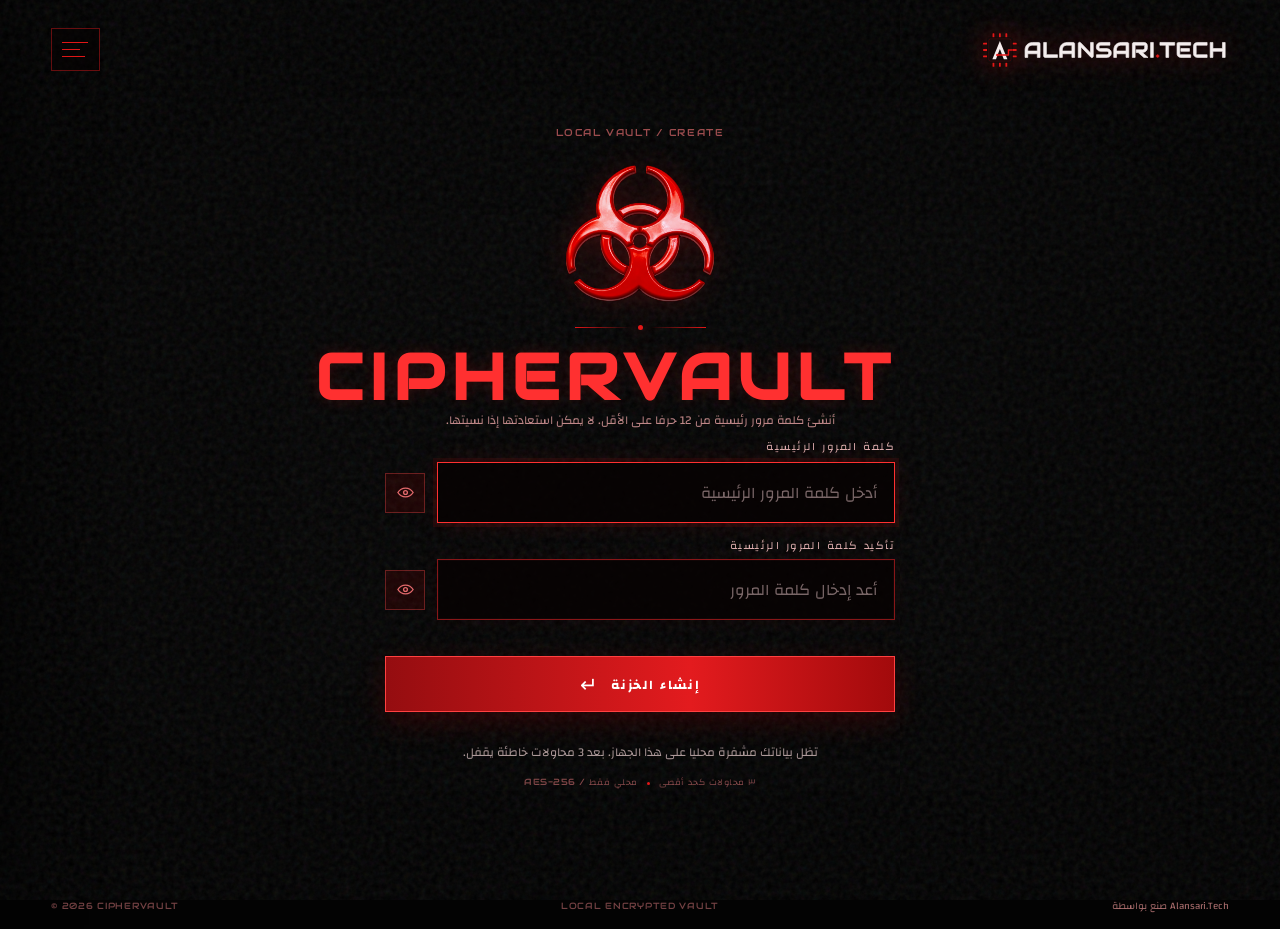
<file: open-20261003-1353.html>
<!doctype html>
<html lang="ar" dir="rtl">
  <head>
    <meta charset="UTF-8" />
    <meta name="viewport" content="width=device-width, initial-scale=1.0" />
    <meta name="theme-color" content="#030303" />
    <meta name="apple-mobile-web-app-capable" content="yes" />
    <meta name="apple-mobile-web-app-status-bar-style" content="black-translucent" />
    <meta name="description" content="CipherVault — خزنة محلية مشفرة." />
    <meta http-equiv="Content-Security-Policy" content="default-src 'self'; base-uri 'self'; object-src 'none'; script-src 'self'; style-src 'self'; img-src 'self' data:; font-src 'self'; connect-src 'self' https://api.pwnedpasswords.com; worker-src 'self'; frame-src 'self'; form-action 'self'; media-src 'none'; manifest-src 'self'" />
    <meta name="referrer" content="no-referrer" />
    <title>CIPHERVAULT | Secure Access</title>
    <link rel="manifest" href="manifest.webmanifest" />
    <link rel="apple-touch-icon" href="assets/apple-touch-icon.png" />
    <link rel="stylesheet" href="styles.css?v=20261030" />
    <link rel="stylesheet" href="password-visibility.css" />
    <link rel="stylesheet" href="language.css?v=20261003-1337" />
    <link rel="stylesheet" href="local-vault.css" />
    <link rel="stylesheet" href="biometric.css?v=20261003-1337" />
    <link rel="stylesheet" href="responsive.css?v=20261030" />
  </head>
  <body class="redlock-page" data-page-title="indexTitle">
    <div id="binary-rain" class="binary-rain" aria-hidden="true"></div>
    <div class="noise-layer" aria-hidden="true"></div>

    <header class="site-header">
      <div class="header-actions"><button id="menu-toggle" class="menu-toggle" type="button" aria-expanded="false" aria-controls="contact-panel" aria-label="فتح القائمة" data-i18n-aria-label="menuOpen"><span></span><span></span><span></span></button></div>
      <a class="header-alansari" href="#main-content" aria-label="Alansari.Tech"><img src="assets/alansari-tech-logo-h.svg" alt="ALANSARI.TECH" /></a>
    </header>

    <aside id="contact-panel" class="contact-panel" aria-hidden="true">
      <div class="contact-panel__top"><p>CHANNEL / 01</p><button id="menu-close" type="button" aria-label="إغلاق القائمة" data-i18n-aria-label="menuClose">×</button></div>
      <div class="contact-panel__content">
        <span class="contact-pulse" aria-hidden="true"></span>
        <h2 data-i18n="contactTitle">تواصل معنا</h2>
        <p data-i18n="contactCopy">للاستفسارات والدعم، تواصل مباشرة عبر Telegram أو Instagram أو الإيميل.</p>
        <div class="contact-links">
          <a class="telegram-link contact-link" href="https://t.me/Alansaritech" target="_blank" rel="noopener noreferrer"><span>TELEGRAM</span><b>@Alansaritech</b><i aria-hidden="true">↗</i></a>
          <a class="telegram-link contact-link" href="https://www.instagram.com/alansari.tech/" target="_blank" rel="noopener noreferrer"><span>INSTAGRAM</span><b>@alansari.tech</b><i aria-hidden="true">↗</i></a>
          <a class="telegram-link contact-link" href="mailto:info@alansaritech.com"><span>EMAIL</span><b>info@alansaritech.com</b><i aria-hidden="true">↗</i></a>
        </div>
        <button class="contact-install-action" data-install-app type="button"><svg aria-hidden="true" viewBox="0 0 24 24" fill="none"><path d="M12 3v11m0 0 4-4m-4 4-4-4M5 16v4h14v-4" stroke="currentColor" stroke-width="1.6" stroke-linecap="round" stroke-linejoin="round"/></svg><span data-i18n="installApp">تثبيت التطبيق</span><b>↓</b></button>
        <button class="contact-language-toggle" data-language-toggle type="button" aria-label="Switch to English"><svg aria-hidden="true" viewBox="0 0 24 24" fill="none"><circle cx="12" cy="12" r="8" stroke="currentColor" stroke-width="1.5"/><path d="M4 12h16M12 4c2.2 2.2 3.3 4.9 3.3 8S14.2 17.8 12 20M12 4C9.8 6.2 8.7 8.9 8.7 12s1.1 5.8 3.3 8" stroke="currentColor" stroke-width="1.5" stroke-linecap="round"/></svg><span data-i18n="languageMenu">التحويل الى الانجليزية</span><b data-language-toggle-label>EN</b></button>
      </div>
    </aside>
    <div id="menu-scrim" class="menu-scrim" aria-hidden="true"></div>

    <main id="main-content" class="access-main">
      <section class="access-core" aria-labelledby="site-name">
        <p id="access-code" class="access-code">LOCAL VAULT · DEVICE_01</p>
        <div class="hero-biohazard"><img src="assets/personal-biohazard-mark.png" alt="الشعار الشخصي" data-i18n-alt="personalMark" /></div>
        <div class="signal-rule" aria-hidden="true"><span></span><i></i><span></span></div>
        <h1 id="site-name">CIPHERVAULT</h1>
        <p id="access-mode-note" class="access-mode-note" data-i18n="loadingVault">جار تجهيز الخزنة المحلية…</p>

        <form id="unlock-form" class="unlock-form" novalidate hidden>
          <label for="master-password"><span id="master-label" data-i18n="masterPassword">كلمة المرور الرئيسية</span></label>
          <div class="password-control">
            <input id="master-password" type="password" autocomplete="current-password" maxlength="256" autocapitalize="off" spellcheck="false" placeholder="أدخل الرمز الرئيسي" data-i18n-placeholder="masterPlaceholder" aria-describedby="form-state" />
            <button id="visibility-toggle" type="button" class="visibility-toggle" aria-label="إظهار الرمز الرئيسي" data-i18n-aria-label="showMaster" aria-pressed="false"><svg class="eye-open" aria-hidden="true" viewBox="0 0 24 24" fill="none"><path d="M2.4 12s3.4-5.5 9.6-5.5S21.6 12 21.6 12 18.2 17.5 12 17.5 2.4 12 2.4 12Z" stroke="currentColor" stroke-width="1.7"/><circle cx="12" cy="12" r="2.4" stroke="currentColor" stroke-width="1.7"/></svg><svg class="eye-closed" aria-hidden="true" viewBox="0 0 24 24" fill="none"><path d="M3 3l18 18M9.8 6.8A9.8 9.8 0 0 1 12 6.5c6.2 0 9.6 5.5 9.6 5.5a18.7 18.7 0 0 1-3 3.5M14.4 16.9A9.7 9.7 0 0 1 12 17.5C5.8 17.5 2.4 12 2.4 12a18.2 18.2 0 0 1 3.2-3.7" stroke="currentColor" stroke-width="1.7" stroke-linecap="round"/><path d="M9.8 9.8a3.1 3.1 0 0 0 4.4 4.4" stroke="currentColor" stroke-width="1.7" stroke-linecap="round"/></svg></button>
          </div>
          <div id="confirm-field" class="setup-field" hidden>
            <label for="confirm-password"><span data-i18n="confirmMaster">تأكيد كلمة المرور الرئيسية</span></label>
            <div class="password-control"><input id="confirm-password" type="password" autocomplete="new-password" maxlength="256" autocapitalize="off" spellcheck="false" placeholder="أعد إدخال كلمة المرور" data-i18n-placeholder="confirmPlaceholder" /><button id="confirm-visibility-toggle" type="button" class="visibility-toggle" aria-label="إظهار كلمة المرور" data-i18n-aria-label="showPassword" aria-pressed="false"><svg class="eye-open" aria-hidden="true" viewBox="0 0 24 24" fill="none"><path d="M2.4 12s3.4-5.5 9.6-5.5S21.6 12 21.6 12 18.2 17.5 12 17.5 2.4 12 2.4 12Z" stroke="currentColor" stroke-width="1.7"/><circle cx="12" cy="12" r="2.4" stroke="currentColor" stroke-width="1.7"/></svg><svg class="eye-closed" aria-hidden="true" viewBox="0 0 24 24" fill="none"><path d="M3 3l18 18M9.8 6.8A9.8 9.8 0 0 1 12 6.5c6.2 0 9.6 5.5 9.6 5.5a18.7 18.7 0 0 1-3 3.5M14.4 16.9A9.7 9.7 0 0 1 12 17.5C5.8 17.5 2.4 12 2.4 12a18.2 18.2 0 0 1 3.2-3.7" stroke="currentColor" stroke-width="1.7" stroke-linecap="round"/><path d="M9.8 9.8a3.1 3.1 0 0 0 4.4 4.4" stroke="currentColor" stroke-width="1.7" stroke-linecap="round"/></svg></button></div>
          </div>
          <p id="form-state" class="form-state" aria-live="polite"></p>
          <button id="unlock-button" class="unlock-button" type="submit"><span id="unlock-label" data-i18n="openVault">فتح الخزنة</span><i aria-hidden="true">↵</i></button>
          <button id="biometric-unlock" class="biometric-unlock" type="button" hidden><svg aria-hidden="true" viewBox="0 0 24 24" fill="none"><path d="M8.2 12.8c0-3 1.6-5.1 3.8-5.1s3.8 2.1 3.8 5.1c0 3.1-1.2 6.1-3.8 8.2M5.8 13.5C5.8 8.9 8.3 5.8 12 5.8s6.2 3.1 6.2 7.7c0 3.1-.9 6.1-2.8 8.5M3.5 14.2C3.5 8 7 3.5 12 3.5s8.5 4.5 8.5 10.7" stroke="currentColor" stroke-width="1.6" stroke-linecap="round"/><path d="M12 12.5v.1" stroke="currentColor" stroke-width="2.2" stroke-linecap="round"/></svg><span data-i18n="biometricUnlock">فتح بالبصمة</span></button>
          <p id="biometric-unlock-note" class="biometric-unlock-note" hidden data-i18n="biometricUnlockHint">متاح على هذا الجهاز بعد التفعيل بكلمة المرور الرئيسية.</p>
        </form>

        <p id="security-description" class="security-description" data-i18n="securityDescription">تظل بياناتك مشفرة محليا على هذا الجهاز. بعد 3 محاولات خاطئة يقفل.</p>
        <div class="security-meta"><span data-i18n="localOnly">AES-256 / محلي فقط</span><b></b><span data-i18n="attemptsMax">٣ محاولات كحد أقصى</span></div>
      </section>
    </main>

    <footer class="site-footer"><span>© <span id="year"></span> CIPHERVAULT</span><span class="footer-meta">LOCAL ENCRYPTED VAULT</span><span class="made-by" data-i18n="madeBy">صنع بواسطة Alansari.Tech</span></footer>
    <div id="vault-host" hidden><iframe id="vault-frame" class="vault-frame" title="CipherVault" src="vault-runtime-20261003-1353.html?embedded=1"></iframe></div>
    <div id="install-guide" class="install-guide" role="dialog" aria-modal="true" aria-labelledby="install-guide-title" hidden><div class="install-guide__card"><div class="install-guide__top"><h2 id="install-guide-title" data-i18n="installGuideTitle">تثبيت CipherVault</h2><button id="install-guide-close" class="install-guide__close" type="button" aria-label="إغلاق" data-i18n-aria-label="menuClose">×</button></div><p data-i18n="installGuideIntro">على iPhone، افتح هذا الموقع في Safari ثم اتبع الخطوات التالية:</p><ol data-i18n-html="installGuideSteps"><li>اضغط زر المشاركة Share.</li><li>اختر Add to Home Screen.</li><li>اضغط Add لتثبيت CipherVault.</li></ol></div></div>
    <script src="crypto-vault.js?v=20261003-1337"></script>
    <script src="vault-store.js?v=20261003-1337"></script>
    <script src="language.js?v=20261030"></script>
    <script src="pwa.js"></script>
    <script src="biometric-vault.js?v=20261003-1337"></script>
    <script src="app-runtime-20261003-1353.js"></script>
  </body>
</html>
</file>
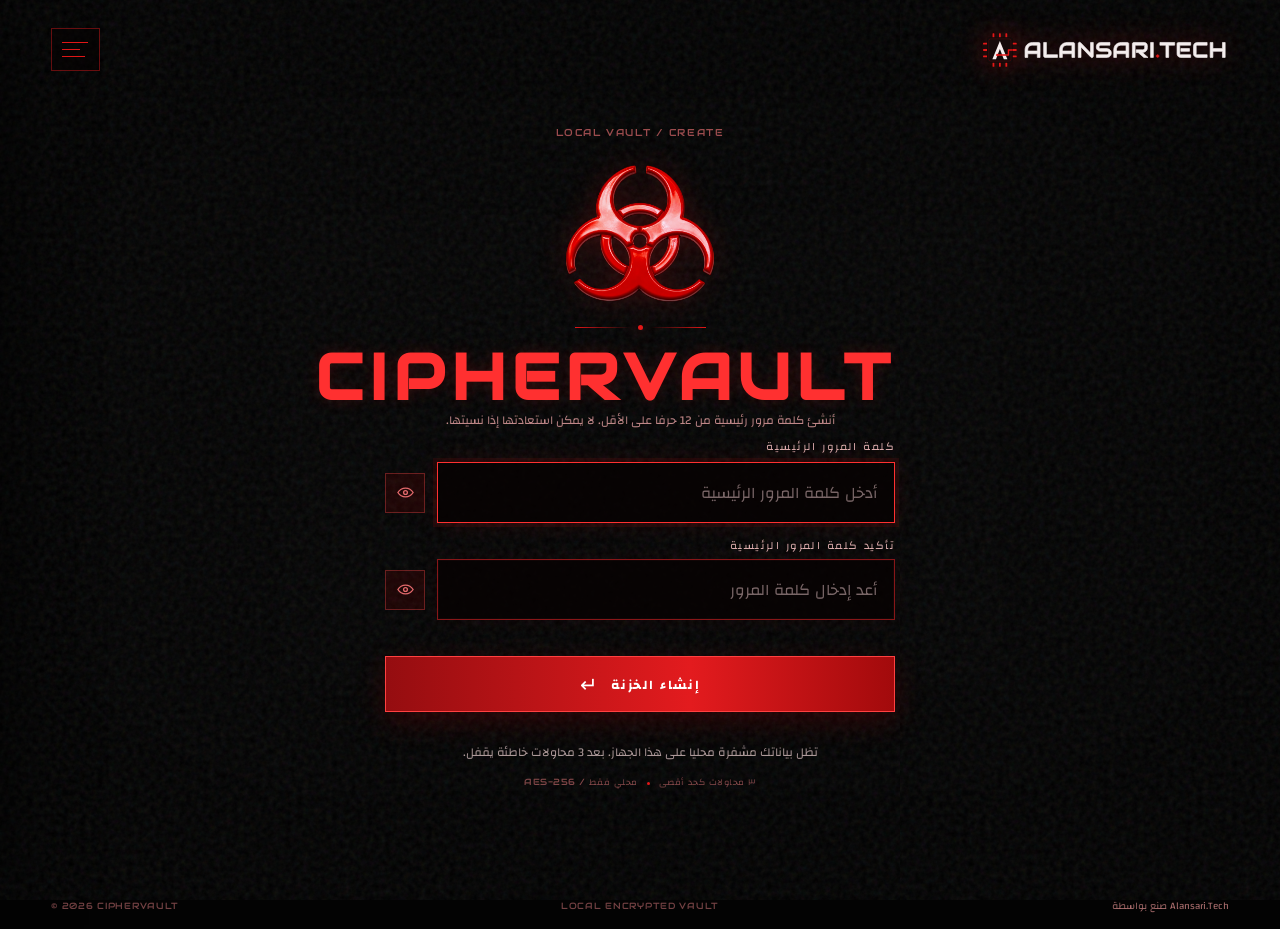
<file: open-20261003-1418.html>
<!doctype html>
<html lang="ar" dir="rtl">
  <head>
    <meta charset="UTF-8" />
    <meta name="viewport" content="width=device-width, initial-scale=1.0" />
    <meta name="theme-color" content="#030303" />
    <meta name="apple-mobile-web-app-capable" content="yes" />
    <meta name="apple-mobile-web-app-status-bar-style" content="black-translucent" />
    <meta name="description" content="CipherVault — خزنة محلية مشفرة." />
    <meta http-equiv="Content-Security-Policy" content="default-src 'self'; base-uri 'self'; object-src 'none'; script-src 'self'; style-src 'self'; img-src 'self' data:; font-src 'self'; connect-src 'self' https://api.pwnedpasswords.com; worker-src 'self'; frame-src 'self'; form-action 'self'; media-src 'none'; manifest-src 'self'" />
    <meta name="referrer" content="no-referrer" />
    <title>CIPHERVAULT | Secure Access</title>
    <link rel="manifest" href="manifest.webmanifest" />
    <link rel="apple-touch-icon" href="assets/apple-touch-icon.png" />
    <link rel="stylesheet" href="styles.css?v=20261030" />
    <link rel="stylesheet" href="password-visibility.css" />
    <link rel="stylesheet" href="language.css?v=20261003-1337" />
    <link rel="stylesheet" href="local-vault.css" />
    <link rel="stylesheet" href="biometric.css?v=20261003-1337" />
    <link rel="stylesheet" href="responsive.css?v=20261030" />
  </head>
  <body class="redlock-page" data-page-title="indexTitle">
    <div id="binary-rain" class="binary-rain" aria-hidden="true"></div>
    <div class="noise-layer" aria-hidden="true"></div>

    <header class="site-header">
      <div class="header-actions"><button id="menu-toggle" class="menu-toggle" type="button" aria-expanded="false" aria-controls="contact-panel" aria-label="فتح القائمة" data-i18n-aria-label="menuOpen"><span></span><span></span><span></span></button></div>
      <a class="header-alansari" href="#main-content" aria-label="Alansari.Tech"><img src="assets/alansari-tech-logo-h.svg" alt="ALANSARI.TECH" /></a>
    </header>

    <aside id="contact-panel" class="contact-panel" aria-hidden="true">
      <div class="contact-panel__top"><p>CHANNEL / 01</p><button id="menu-close" type="button" aria-label="إغلاق القائمة" data-i18n-aria-label="menuClose">×</button></div>
      <div class="contact-panel__content">
        <span class="contact-pulse" aria-hidden="true"></span>
        <h2 data-i18n="contactTitle">تواصل معنا</h2>
        <p data-i18n="contactCopy">للاستفسارات والدعم، تواصل مباشرة عبر Telegram أو Instagram أو الإيميل.</p>
        <div class="contact-links">
          <a class="telegram-link contact-link" href="https://t.me/Alansaritech" target="_blank" rel="noopener noreferrer"><span>TELEGRAM</span><b>@Alansaritech</b><i aria-hidden="true">↗</i></a>
          <a class="telegram-link contact-link" href="https://www.instagram.com/alansari.tech/" target="_blank" rel="noopener noreferrer"><span>INSTAGRAM</span><b>@alansari.tech</b><i aria-hidden="true">↗</i></a>
          <a class="telegram-link contact-link" href="mailto:info@alansaritech.com"><span>EMAIL</span><b>info@alansaritech.com</b><i aria-hidden="true">↗</i></a>
        </div>
        <button class="contact-install-action" data-install-app type="button"><svg aria-hidden="true" viewBox="0 0 24 24" fill="none"><path d="M12 3v11m0 0 4-4m-4 4-4-4M5 16v4h14v-4" stroke="currentColor" stroke-width="1.6" stroke-linecap="round" stroke-linejoin="round"/></svg><span data-i18n="installApp">تثبيت التطبيق</span><b>↓</b></button>
        <button class="contact-language-toggle" data-language-toggle type="button" aria-label="Switch to English"><svg aria-hidden="true" viewBox="0 0 24 24" fill="none"><circle cx="12" cy="12" r="8" stroke="currentColor" stroke-width="1.5"/><path d="M4 12h16M12 4c2.2 2.2 3.3 4.9 3.3 8S14.2 17.8 12 20M12 4C9.8 6.2 8.7 8.9 8.7 12s1.1 5.8 3.3 8" stroke="currentColor" stroke-width="1.5" stroke-linecap="round"/></svg><span data-i18n="languageMenu">التحويل الى الانجليزية</span><b data-language-toggle-label>EN</b></button>
      </div>
    </aside>
    <div id="menu-scrim" class="menu-scrim" aria-hidden="true"></div>

    <main id="main-content" class="access-main">
      <section class="access-core" aria-labelledby="site-name">
        <p id="access-code" class="access-code">LOCAL VAULT · DEVICE_01</p>
        <div class="hero-biohazard"><img src="assets/personal-biohazard-mark.png" alt="الشعار الشخصي" data-i18n-alt="personalMark" /></div>
        <div class="signal-rule" aria-hidden="true"><span></span><i></i><span></span></div>
        <h1 id="site-name">CIPHERVAULT</h1>
        <p id="access-mode-note" class="access-mode-note" data-i18n="loadingVault">جار تجهيز الخزنة المحلية…</p>

        <form id="unlock-form" class="unlock-form" novalidate hidden>
          <label for="master-password"><span id="master-label" data-i18n="masterPassword">كلمة المرور الرئيسية</span></label>
          <div class="password-control">
            <input id="master-password" type="password" autocomplete="current-password" maxlength="256" autocapitalize="off" spellcheck="false" placeholder="أدخل الرمز الرئيسي" data-i18n-placeholder="masterPlaceholder" aria-describedby="form-state" />
            <button id="visibility-toggle" type="button" class="visibility-toggle" aria-label="إظهار الرمز الرئيسي" data-i18n-aria-label="showMaster" aria-pressed="false"><svg class="eye-open" aria-hidden="true" viewBox="0 0 24 24" fill="none"><path d="M2.4 12s3.4-5.5 9.6-5.5S21.6 12 21.6 12 18.2 17.5 12 17.5 2.4 12 2.4 12Z" stroke="currentColor" stroke-width="1.7"/><circle cx="12" cy="12" r="2.4" stroke="currentColor" stroke-width="1.7"/></svg><svg class="eye-closed" aria-hidden="true" viewBox="0 0 24 24" fill="none"><path d="M3 3l18 18M9.8 6.8A9.8 9.8 0 0 1 12 6.5c6.2 0 9.6 5.5 9.6 5.5a18.7 18.7 0 0 1-3 3.5M14.4 16.9A9.7 9.7 0 0 1 12 17.5C5.8 17.5 2.4 12 2.4 12a18.2 18.2 0 0 1 3.2-3.7" stroke="currentColor" stroke-width="1.7" stroke-linecap="round"/><path d="M9.8 9.8a3.1 3.1 0 0 0 4.4 4.4" stroke="currentColor" stroke-width="1.7" stroke-linecap="round"/></svg></button>
          </div>
          <div id="confirm-field" class="setup-field" hidden>
            <label for="confirm-password"><span data-i18n="confirmMaster">تأكيد كلمة المرور الرئيسية</span></label>
            <div class="password-control"><input id="confirm-password" type="password" autocomplete="new-password" maxlength="256" autocapitalize="off" spellcheck="false" placeholder="أعد إدخال كلمة المرور" data-i18n-placeholder="confirmPlaceholder" /><button id="confirm-visibility-toggle" type="button" class="visibility-toggle" aria-label="إظهار كلمة المرور" data-i18n-aria-label="showPassword" aria-pressed="false"><svg class="eye-open" aria-hidden="true" viewBox="0 0 24 24" fill="none"><path d="M2.4 12s3.4-5.5 9.6-5.5S21.6 12 21.6 12 18.2 17.5 12 17.5 2.4 12 2.4 12Z" stroke="currentColor" stroke-width="1.7"/><circle cx="12" cy="12" r="2.4" stroke="currentColor" stroke-width="1.7"/></svg><svg class="eye-closed" aria-hidden="true" viewBox="0 0 24 24" fill="none"><path d="M3 3l18 18M9.8 6.8A9.8 9.8 0 0 1 12 6.5c6.2 0 9.6 5.5 9.6 5.5a18.7 18.7 0 0 1-3 3.5M14.4 16.9A9.7 9.7 0 0 1 12 17.5C5.8 17.5 2.4 12 2.4 12a18.2 18.2 0 0 1 3.2-3.7" stroke="currentColor" stroke-width="1.7" stroke-linecap="round"/><path d="M9.8 9.8a3.1 3.1 0 0 0 4.4 4.4" stroke="currentColor" stroke-width="1.7" stroke-linecap="round"/></svg></button></div>
          </div>
          <p id="form-state" class="form-state" aria-live="polite"></p>
          <button id="unlock-button" class="unlock-button" type="submit"><span id="unlock-label" data-i18n="openVault">فتح الخزنة</span><i aria-hidden="true">↵</i></button>
          <button id="biometric-unlock" class="biometric-unlock" type="button" hidden><svg aria-hidden="true" viewBox="0 0 24 24" fill="none"><path d="M8.2 12.8c0-3 1.6-5.1 3.8-5.1s3.8 2.1 3.8 5.1c0 3.1-1.2 6.1-3.8 8.2M5.8 13.5C5.8 8.9 8.3 5.8 12 5.8s6.2 3.1 6.2 7.7c0 3.1-.9 6.1-2.8 8.5M3.5 14.2C3.5 8 7 3.5 12 3.5s8.5 4.5 8.5 10.7" stroke="currentColor" stroke-width="1.6" stroke-linecap="round"/><path d="M12 12.5v.1" stroke="currentColor" stroke-width="2.2" stroke-linecap="round"/></svg><span data-i18n="biometricUnlock">فتح بالبصمة</span></button>
          <p id="biometric-unlock-note" class="biometric-unlock-note" hidden data-i18n="biometricUnlockHint">متاح على هذا الجهاز بعد التفعيل بكلمة المرور الرئيسية.</p>
        </form>

        <p id="security-description" class="security-description" data-i18n="securityDescription">تظل بياناتك مشفرة محليا على هذا الجهاز. بعد 3 محاولات خاطئة يقفل.</p>
        <div class="security-meta"><span data-i18n="localOnly">AES-256 / محلي فقط</span><b></b><span data-i18n="attemptsMax">٣ محاولات كحد أقصى</span></div>
      </section>
    </main>

    <footer class="site-footer"><span>© <span id="year"></span> CIPHERVAULT</span><span class="footer-meta">LOCAL ENCRYPTED VAULT</span><span class="made-by" data-i18n="madeBy">صنع بواسطة Alansari.Tech</span></footer>
    <div id="vault-host" hidden><iframe id="vault-frame" class="vault-frame" title="CipherVault" src="vault-runtime-20261003-1418.html?embedded=1"></iframe></div>
    <div id="install-guide" class="install-guide" role="dialog" aria-modal="true" aria-labelledby="install-guide-title" hidden><div class="install-guide__card"><div class="install-guide__top"><h2 id="install-guide-title" data-i18n="installGuideTitle">تثبيت CipherVault</h2><button id="install-guide-close" class="install-guide__close" type="button" aria-label="إغلاق" data-i18n-aria-label="menuClose">×</button></div><p data-i18n="installGuideIntro">على iPhone، افتح هذا الموقع في Safari ثم اتبع الخطوات التالية:</p><ol data-i18n-html="installGuideSteps"><li>اضغط زر المشاركة Share.</li><li>اختر Add to Home Screen.</li><li>اضغط Add لتثبيت CipherVault.</li></ol></div></div>
    <script>
(async()=>{
  const flag='ciphervault-runtime-reset-1418';
  if(!sessionStorage.getItem(flag)){
    sessionStorage.setItem(flag,'1');
    try{
      if('serviceWorker' in navigator){const rs=await navigator.serviceWorker.getRegistrations();await Promise.all(rs.map(r=>r.unregister()));}
      if('caches' in window){const ks=await caches.keys();await Promise.all(ks.map(k=>caches.delete(k)));}
    }catch{}
    location.reload();
  }
})();
</script>
    <script src="crypto-vault.js?v=20261003-1337"></script>
    <script src="vault-store.js?v=20261003-1337"></script>
    <script src="language.js?v=20261030"></script>
    <script src="pwa-runtime-20261003-1418.js"></script>
    <script src="biometric-vault.js?v=20261003-1337"></script>
    <script src="app-runtime-20261003-1418.js"></script>
  </body>
</html>
</file>
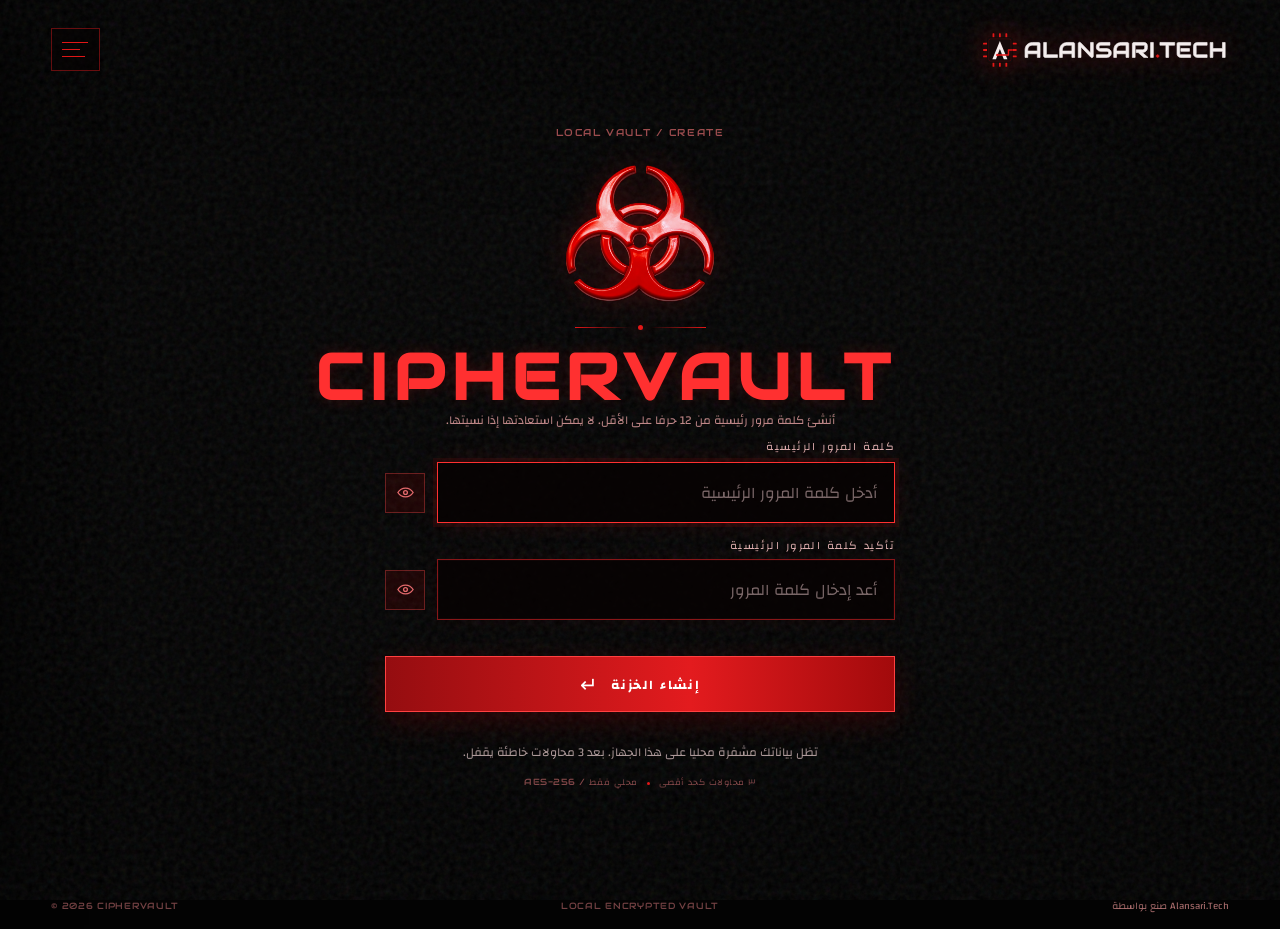
<file: open.html>
<!doctype html>
<html lang="ar" dir="rtl">
  <head>
    <meta charset="UTF-8" />
    <meta name="viewport" content="width=device-width, initial-scale=1.0" />
    <meta name="theme-color" content="#030303" />
    <meta name="apple-mobile-web-app-capable" content="yes" />
    <meta name="apple-mobile-web-app-status-bar-style" content="black-translucent" />
    <meta name="description" content="CipherVault — خزنة محلية مشفرة." />
    <meta http-equiv="Content-Security-Policy" content="default-src 'self'; base-uri 'self'; object-src 'none'; script-src 'self'; style-src 'self'; img-src 'self' data:; font-src 'self'; connect-src 'self' https://api.pwnedpasswords.com; worker-src 'self'; frame-src 'self'; form-action 'self'; media-src 'none'; manifest-src 'self'" />
    <meta name="referrer" content="no-referrer" />
    <title>CIPHERVAULT | Secure Access</title>
    <link rel="manifest" href="manifest.webmanifest" />
    <link rel="apple-touch-icon" href="assets/apple-touch-icon.png" />
    <link rel="stylesheet" href="styles.css?v=20261030" />
    <link rel="stylesheet" href="password-visibility.css" />
    <link rel="stylesheet" href="language.css?v=20261003-1337" />
    <link rel="stylesheet" href="local-vault.css" />
    <link rel="stylesheet" href="biometric.css?v=20261003-1337" />
    <link rel="stylesheet" href="responsive.css?v=20261030" />
  </head>
  <body class="redlock-page" data-page-title="indexTitle">
    <div id="binary-rain" class="binary-rain" aria-hidden="true"></div>
    <div class="noise-layer" aria-hidden="true"></div>

    <header class="site-header">
      <div class="header-actions"><button id="menu-toggle" class="menu-toggle" type="button" aria-expanded="false" aria-controls="contact-panel" aria-label="فتح القائمة" data-i18n-aria-label="menuOpen"><span></span><span></span><span></span></button></div>
      <a class="header-alansari" href="#main-content" aria-label="Alansari.Tech"><img src="assets/alansari-tech-logo-h.svg" alt="ALANSARI.TECH" /></a>
    </header>

    <aside id="contact-panel" class="contact-panel" aria-hidden="true">
      <div class="contact-panel__top"><p>CHANNEL / 01</p><button id="menu-close" type="button" aria-label="إغلاق القائمة" data-i18n-aria-label="menuClose">×</button></div>
      <div class="contact-panel__content">
        <span class="contact-pulse" aria-hidden="true"></span>
        <h2 data-i18n="contactTitle">تواصل معنا</h2>
        <p data-i18n="contactCopy">للاستفسارات والدعم، تواصل مباشرة عبر Telegram أو Instagram أو الإيميل.</p>
        <div class="contact-links">
          <a class="telegram-link contact-link" href="https://t.me/Alansaritech" target="_blank" rel="noopener noreferrer"><span>TELEGRAM</span><b>@Alansaritech</b><i aria-hidden="true">↗</i></a>
          <a class="telegram-link contact-link" href="https://www.instagram.com/alansari.tech/" target="_blank" rel="noopener noreferrer"><span>INSTAGRAM</span><b>@alansari.tech</b><i aria-hidden="true">↗</i></a>
          <a class="telegram-link contact-link" href="mailto:info@alansaritech.com"><span>EMAIL</span><b>info@alansaritech.com</b><i aria-hidden="true">↗</i></a>
        </div>
        <button class="contact-install-action" data-install-app type="button"><svg aria-hidden="true" viewBox="0 0 24 24" fill="none"><path d="M12 3v11m0 0 4-4m-4 4-4-4M5 16v4h14v-4" stroke="currentColor" stroke-width="1.6" stroke-linecap="round" stroke-linejoin="round"/></svg><span data-i18n="installApp">تثبيت التطبيق</span><b>↓</b></button>
        <button class="contact-language-toggle" data-language-toggle type="button" aria-label="Switch to English"><svg aria-hidden="true" viewBox="0 0 24 24" fill="none"><circle cx="12" cy="12" r="8" stroke="currentColor" stroke-width="1.5"/><path d="M4 12h16M12 4c2.2 2.2 3.3 4.9 3.3 8S14.2 17.8 12 20M12 4C9.8 6.2 8.7 8.9 8.7 12s1.1 5.8 3.3 8" stroke="currentColor" stroke-width="1.5" stroke-linecap="round"/></svg><span data-i18n="languageMenu">التحويل الى الانجليزية</span><b data-language-toggle-label>EN</b></button>
      </div>
    </aside>
    <div id="menu-scrim" class="menu-scrim" aria-hidden="true"></div>

    <main id="main-content" class="access-main">
      <section class="access-core" aria-labelledby="site-name">
        <p id="access-code" class="access-code">LOCAL VAULT · DEVICE_01</p>
        <div class="hero-biohazard"><img src="assets/personal-biohazard-mark.png" alt="الشعار الشخصي" data-i18n-alt="personalMark" /></div>
        <div class="signal-rule" aria-hidden="true"><span></span><i></i><span></span></div>
        <h1 id="site-name">CIPHERVAULT</h1>
        <p id="access-mode-note" class="access-mode-note" data-i18n="loadingVault">جار تجهيز الخزنة المحلية…</p>

        <form id="unlock-form" class="unlock-form" novalidate hidden>
          <label for="master-password"><span id="master-label" data-i18n="masterPassword">كلمة المرور الرئيسية</span></label>
          <div class="password-control">
            <input id="master-password" type="password" autocomplete="current-password" maxlength="256" autocapitalize="off" spellcheck="false" placeholder="أدخل الرمز الرئيسي" data-i18n-placeholder="masterPlaceholder" aria-describedby="form-state" />
            <button id="visibility-toggle" type="button" class="visibility-toggle" aria-label="إظهار الرمز الرئيسي" data-i18n-aria-label="showMaster" aria-pressed="false"><svg class="eye-open" aria-hidden="true" viewBox="0 0 24 24" fill="none"><path d="M2.4 12s3.4-5.5 9.6-5.5S21.6 12 21.6 12 18.2 17.5 12 17.5 2.4 12 2.4 12Z" stroke="currentColor" stroke-width="1.7"/><circle cx="12" cy="12" r="2.4" stroke="currentColor" stroke-width="1.7"/></svg><svg class="eye-closed" aria-hidden="true" viewBox="0 0 24 24" fill="none"><path d="M3 3l18 18M9.8 6.8A9.8 9.8 0 0 1 12 6.5c6.2 0 9.6 5.5 9.6 5.5a18.7 18.7 0 0 1-3 3.5M14.4 16.9A9.7 9.7 0 0 1 12 17.5C5.8 17.5 2.4 12 2.4 12a18.2 18.2 0 0 1 3.2-3.7" stroke="currentColor" stroke-width="1.7" stroke-linecap="round"/><path d="M9.8 9.8a3.1 3.1 0 0 0 4.4 4.4" stroke="currentColor" stroke-width="1.7" stroke-linecap="round"/></svg></button>
          </div>
          <div id="confirm-field" class="setup-field" hidden>
            <label for="confirm-password"><span data-i18n="confirmMaster">تأكيد كلمة المرور الرئيسية</span></label>
            <div class="password-control"><input id="confirm-password" type="password" autocomplete="new-password" maxlength="256" autocapitalize="off" spellcheck="false" placeholder="أعد إدخال كلمة المرور" data-i18n-placeholder="confirmPlaceholder" /><button id="confirm-visibility-toggle" type="button" class="visibility-toggle" aria-label="إظهار كلمة المرور" data-i18n-aria-label="showPassword" aria-pressed="false"><svg class="eye-open" aria-hidden="true" viewBox="0 0 24 24" fill="none"><path d="M2.4 12s3.4-5.5 9.6-5.5S21.6 12 21.6 12 18.2 17.5 12 17.5 2.4 12 2.4 12Z" stroke="currentColor" stroke-width="1.7"/><circle cx="12" cy="12" r="2.4" stroke="currentColor" stroke-width="1.7"/></svg><svg class="eye-closed" aria-hidden="true" viewBox="0 0 24 24" fill="none"><path d="M3 3l18 18M9.8 6.8A9.8 9.8 0 0 1 12 6.5c6.2 0 9.6 5.5 9.6 5.5a18.7 18.7 0 0 1-3 3.5M14.4 16.9A9.7 9.7 0 0 1 12 17.5C5.8 17.5 2.4 12 2.4 12a18.2 18.2 0 0 1 3.2-3.7" stroke="currentColor" stroke-width="1.7" stroke-linecap="round"/><path d="M9.8 9.8a3.1 3.1 0 0 0 4.4 4.4" stroke="currentColor" stroke-width="1.7" stroke-linecap="round"/></svg></button></div>
          </div>
          <p id="form-state" class="form-state" aria-live="polite"></p>
          <button id="unlock-button" class="unlock-button" type="submit"><span id="unlock-label" data-i18n="openVault">فتح الخزنة</span><i aria-hidden="true">↵</i></button>
          <button id="biometric-unlock" class="biometric-unlock" type="button" hidden><svg aria-hidden="true" viewBox="0 0 24 24" fill="none"><path d="M8.2 12.8c0-3 1.6-5.1 3.8-5.1s3.8 2.1 3.8 5.1c0 3.1-1.2 6.1-3.8 8.2M5.8 13.5C5.8 8.9 8.3 5.8 12 5.8s6.2 3.1 6.2 7.7c0 3.1-.9 6.1-2.8 8.5M3.5 14.2C3.5 8 7 3.5 12 3.5s8.5 4.5 8.5 10.7" stroke="currentColor" stroke-width="1.6" stroke-linecap="round"/><path d="M12 12.5v.1" stroke="currentColor" stroke-width="2.2" stroke-linecap="round"/></svg><span data-i18n="biometricUnlock">فتح بالبصمة</span></button>
          <p id="biometric-unlock-note" class="biometric-unlock-note" hidden data-i18n="biometricUnlockHint">متاح على هذا الجهاز بعد التفعيل بكلمة المرور الرئيسية.</p>
        </form>

        <p id="security-description" class="security-description" data-i18n="securityDescription">تظل بياناتك مشفرة محليا على هذا الجهاز. بعد 3 محاولات خاطئة يقفل.</p>
        <div class="security-meta"><span data-i18n="localOnly">AES-256 / محلي فقط</span><b></b><span data-i18n="attemptsMax">٣ محاولات كحد أقصى</span></div>
      </section>
    </main>

    <footer class="site-footer"><span>© <span id="year"></span> CIPHERVAULT</span><span class="footer-meta">LOCAL ENCRYPTED VAULT</span><span class="made-by" data-i18n="madeBy">صنع بواسطة Alansari.Tech</span></footer>
    <div id="vault-host" hidden><iframe id="vault-frame" class="vault-frame" title="CipherVault" src="vault-20261003.html?embedded=1"></iframe></div>
    <div id="install-guide" class="install-guide" role="dialog" aria-modal="true" aria-labelledby="install-guide-title" hidden><div class="install-guide__card"><div class="install-guide__top"><h2 id="install-guide-title" data-i18n="installGuideTitle">تثبيت CipherVault</h2><button id="install-guide-close" class="install-guide__close" type="button" aria-label="إغلاق" data-i18n-aria-label="menuClose">×</button></div><p data-i18n="installGuideIntro">على iPhone، افتح هذا الموقع في Safari ثم اتبع الخطوات التالية:</p><ol data-i18n-html="installGuideSteps"><li>اضغط زر المشاركة Share.</li><li>اختر Add to Home Screen.</li><li>اضغط Add لتثبيت CipherVault.</li></ol></div></div>
    <script src="crypto-vault.js?v=20261003-1337"></script>
    <script src="vault-store.js?v=20261003-1337"></script>
    <script src="language.js?v=20261030"></script>
    <script src="pwa.js"></script>
    <script src="biometric-vault.js?v=20261003-1337"></script>
    <script src="app-20261003.js"></script>
  </body>
</html>
</file>
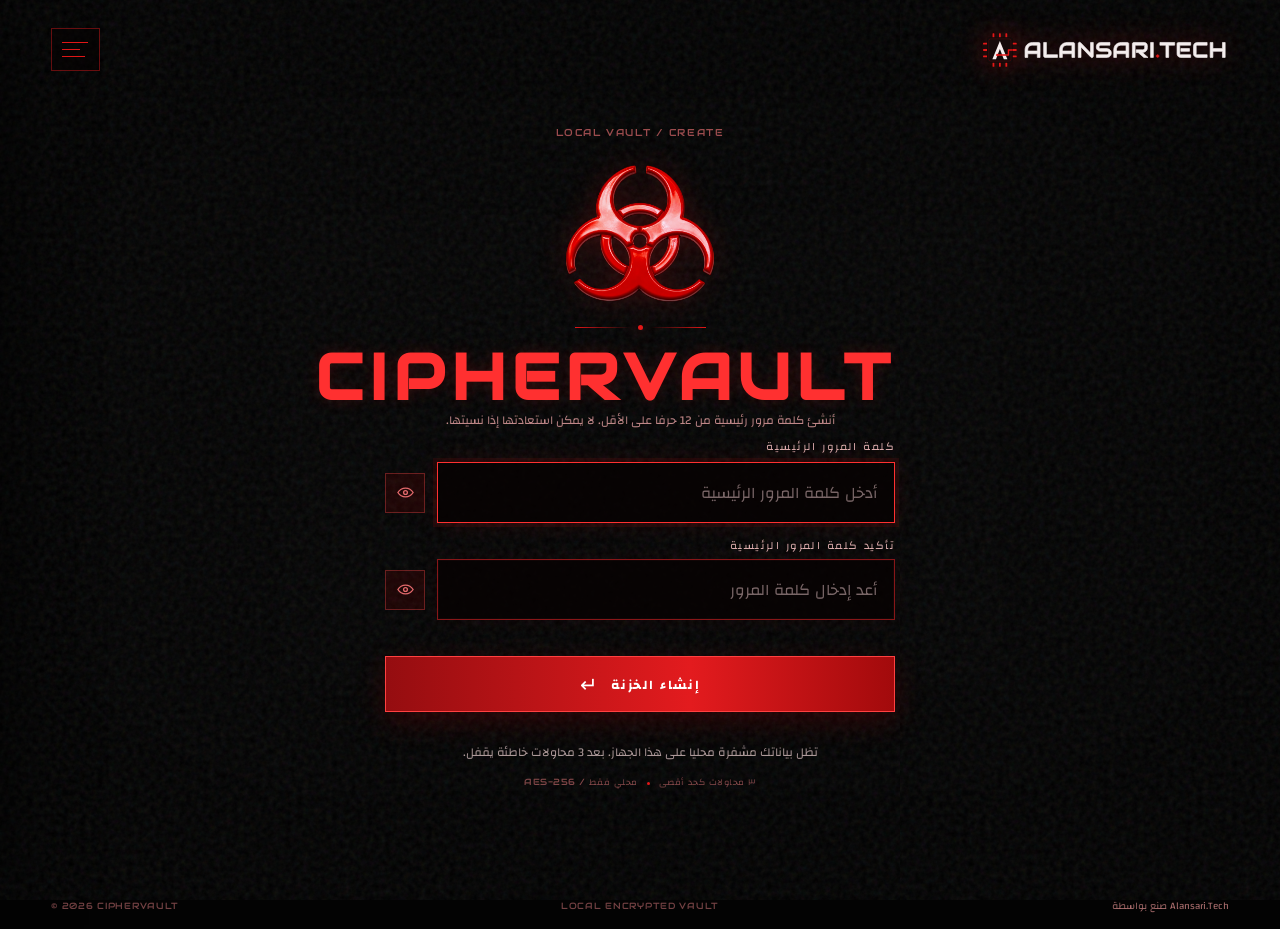
<file: vault-20261003.html>
<!doctype html>
<html lang="ar" dir="rtl">
  <head>
    <meta charset="UTF-8" />
    <meta name="viewport" content="width=device-width, initial-scale=1.0" />
    <meta name="theme-color" content="#030303" />
    <meta name="apple-mobile-web-app-capable" content="yes" />
    <meta name="apple-mobile-web-app-status-bar-style" content="black-translucent" />
    <meta name="description" content="CipherVault — خزنة محلية مشفرة." />
    <meta http-equiv="Content-Security-Policy" content="default-src 'self'; base-uri 'self'; object-src 'none'; script-src 'self'; style-src 'self'; img-src 'self' data:; font-src 'self'; connect-src 'self' https://api.pwnedpasswords.com; worker-src 'self'; frame-src 'self'; form-action 'self'; media-src 'none'; manifest-src 'self'" />
    <meta name="referrer" content="no-referrer" />
    <title>CIPHERVAULT | Vault</title>
    <link rel="manifest" href="manifest.webmanifest" />
    <link rel="apple-touch-icon" href="assets/apple-touch-icon.png" />
    <link rel="stylesheet" href="vault.css?v=20261030" />
    <link rel="stylesheet" href="password-check.css" />
    <link rel="stylesheet" href="password-visibility.css" />
    <link rel="stylesheet" href="language.css?v=20261003-1337" />
    <link rel="stylesheet" href="local-vault.css" />
    <link rel="stylesheet" href="biometric.css?v=20261003-1337" />
    <link rel="stylesheet" href="responsive.css?v=20261030" />
  </head>
  <body class="vault-page vault-session-pending" data-page-title="vaultPageTitle">
    <div id="vault-binary-rain" class="vault-binary-rain" aria-hidden="true"></div>
    <div class="vault-noise" aria-hidden="true"></div>
    <div id="vault-session-screen" class="vault-session-screen"><span aria-hidden="true">⌁</span><p data-i18n="sessionWaiting">جار تهيئة جلسة الخزنة المشفرة…</p></div>

    <header class="vault-header">
      <div class="vault-header-actions"><button id="vault-menu-toggle" class="vault-menu-toggle" type="button" aria-expanded="false" aria-controls="vault-contact-panel" aria-label="فتح القائمة" data-i18n-aria-label="menuOpen"><span></span><span></span><span></span></button></div>
      <div class="vault-identity"><span>CIPHERVAULT</span><small>VAULT / LOCAL</small></div>
      <a class="vault-alansari" href="./open.html" target="_top" aria-label="Alansari.Tech"><img src="assets/alansari-tech-mark.svg" alt="ALANSARI.TECH" /></a>
    </header>

    <aside id="vault-contact-panel" class="vault-contact-panel" aria-hidden="true">
      <div class="vault-contact-panel__top"><p>CHANNEL / 01</p><button id="vault-menu-close" type="button" aria-label="إغلاق القائمة" data-i18n-aria-label="menuClose">×</button></div>
      <div class="vault-contact-panel__content">
        <span class="vault-contact-pulse" aria-hidden="true"></span>
        <h2 data-i18n="contactTitle">تواصل معنا</h2>
        <p data-i18n="contactCopy">للاستفسارات والدعم، تواصل مباشرة عبر Telegram أو Instagram أو الإيميل.</p>
        <a href="https://t.me/Alansaritech" target="_blank" rel="noopener noreferrer"><span>TELEGRAM</span><b>@Alansaritech</b><i aria-hidden="true">↗</i></a>
        <a href="https://www.instagram.com/alansari.tech/" target="_blank" rel="noopener noreferrer"><span>INSTAGRAM</span><b>@alansari.tech</b><i aria-hidden="true">↗</i></a>
        <a href="mailto:info@alansaritech.com"><span>EMAIL</span><b>info@alansaritech.com</b><i aria-hidden="true">↗</i></a>
        <button id="vault-install-app" class="contact-install-action" data-install-app type="button"><svg aria-hidden="true" viewBox="0 0 24 24" fill="none"><path d="M12 3v11m0 0 4-4m-4 4-4-4M5 16v4h14v-4" stroke="currentColor" stroke-width="1.6" stroke-linecap="round" stroke-linejoin="round"/></svg><span data-i18n="installApp">تثبيت التطبيق</span><b>↓</b></button>
        <button class="contact-language-toggle" data-language-toggle type="button" aria-label="Switch to English"><svg aria-hidden="true" viewBox="0 0 24 24" fill="none"><circle cx="12" cy="12" r="8" stroke="currentColor" stroke-width="1.5"/><path d="M4 12h16M12 4c2.2 2.2 3.3 4.9 3.3 8S14.2 17.8 12 20M12 4C9.8 6.2 8.7 8.9 8.7 12s1.1 5.8 3.3 8" stroke="currentColor" stroke-width="1.5" stroke-linecap="round"/></svg><span data-i18n="languageMenu">التحويل الى الانجليزية</span><b data-language-toggle-label>EN</b></button>
      </div>
    </aside>
    <div id="vault-menu-scrim" class="vault-menu-scrim" aria-hidden="true"></div>

    <main class="vault-main">
      <section class="vault-heading" aria-labelledby="vault-title">
        <div><p class="vault-kicker">LOCAL ENCRYPTION / DEVICE_01</p><h1 id="vault-title" data-i18n-html="vaultTitle">الخزنة <span>مفتوحة</span></h1><p data-i18n="vaultDescription">إدارة وصولك المشفر من جهازك الحالي.</p></div>
        <div class="vault-status"><span class="status-dot" aria-hidden="true"></span><div><small data-i18n="vaultStatus">حالة الخزنة</small><strong data-i18n="unlocked">مفتوحة</strong></div><button id="lock-vault" type="button" data-i18n-html="lockVault">قفل الخزنة <i aria-hidden="true">↵</i></button></div>
      </section>

      <section class="vault-controls" aria-label="أدوات الخزنة" data-i18n-aria-label="vaultTools">
        <label class="vault-search"><span aria-hidden="true">⌕</span><input id="vault-search" type="search" maxlength="256" autocapitalize="off" spellcheck="false" placeholder="ابحث بالاسم، المستخدم أو الرابط" data-i18n-placeholder="searchPlaceholder" autocomplete="off" /></label>
        <div class="vault-control-actions"><button id="password-check" class="vault-check" type="button" data-i18n="passwordCheck">فحص كلمة المرور</button><button id="import-button" class="vault-ghost" type="button" data-i18n="import">استيراد</button><button id="export-button" class="vault-ghost" type="button" data-i18n="export">تصدير</button><button id="add-account" class="vault-add" type="button"><i aria-hidden="true">+</i><span data-i18n="addAccount">إضافة حساب</span></button></div>
      </section>

      <section class="vault-content">
        <div>
          <div class="list-caption"><span><span data-i18n="encryptedEntries">الحسابات المشفرة</span><b id="entry-count">00</b></span><span id="search-result-label" data-i18n="allAccounts">جميع الحسابات</span></div>
          <div id="vault-list" class="vault-list"></div>
          <p id="empty-vault" class="no-results" hidden data-i18n="emptyVault">الخزنة فارغة. أضف أول حساب مشفر.</p>
          <p id="no-results" class="no-results" hidden data-i18n="noResults">لا توجد حسابات مطابقة للبحث.</p>
        </div>
        <aside class="vault-side-panel" aria-label="حالة الحماية" data-i18n-aria-label="protectionStatus"><div class="side-panel__top"><span class="side-orbit" aria-hidden="true"></span><p data-i18n="protectionStatus">حالة الحماية</p><strong>LOCAL / ACTIVE</strong></div><div class="side-grid"><div><span data-i18n="vaultCipher">تشفير الخزنة</span><b>AES-256</b></div><div><span data-i18n="accessLimit">حد المحاولات</span><b data-i18n="tries">٣ محاولات</b></div><div><span data-i18n="autoLock">قفل تلقائي</span><b>15 MIN</b></div><div><span data-i18n="storage">التخزين</span><b data-i18n="local">محلي</b></div></div><p class="side-note" data-i18n="securityNote">لا تغادر أي بيانات هذا الجهاز.</p><div class="biometric-panel"><p id="biometric-status" data-i18n="biometricSetupAvailable">يمكن تفعيل Face ID أو بصمة الإصبع لهذا الجهاز.</p><button id="biometric-setup" class="biometric-setup" type="button" data-i18n="biometricSetup">تفعيل البصمة لهذا الجهاز</button></div></aside>
      </section>
    </main>

    <div id="account-modal" class="account-modal" role="dialog" aria-modal="true" aria-labelledby="modal-title" hidden><div class="modal-card"><div class="modal-top"><div><p data-i18n="newEncryptedEntry">سجل مشفر جديد</p><h2 id="modal-title" data-i18n="addAccountTitle">إضافة حساب</h2></div><button id="modal-close" type="button" aria-label="إغلاق" data-i18n-aria-label="menuClose">×</button></div><form id="account-form"><label><span data-i18n="siteOrApp">الموقع أو التطبيق</span><input name="site" required maxlength="160" autocapitalize="off" spellcheck="false" placeholder="Notion" data-i18n-placeholder="sitePlaceholder" /></label><label><span data-i18n="username">اسم المستخدم</span><input name="username" required maxlength="256" autocapitalize="off" spellcheck="false" placeholder="name@example.com" /></label><label><span data-i18n="password">كلمة المرور</span><span class="password-field"><input id="account-password" name="password" required type="password" autocomplete="new-password" maxlength="512" autocapitalize="off" spellcheck="false" placeholder="أدخل كلمة المرور" data-i18n-placeholder="passwordPlaceholder" /><button class="password-visibility" data-password-toggle="account-password" type="button" aria-label="إظهار كلمة المرور" data-i18n-aria-label="showPassword" aria-pressed="false"><svg class="eye-open" aria-hidden="true" viewBox="0 0 24 24" fill="none"><path d="M2.4 12s3.4-5.5 9.6-5.5S21.6 12 21.6 12 18.2 17.5 12 17.5 2.4 12 2.4 12Z" stroke="currentColor" stroke-width="1.7"/><circle cx="12" cy="12" r="2.4" stroke="currentColor" stroke-width="1.7"/></svg><svg class="eye-closed" aria-hidden="true" viewBox="0 0 24 24" fill="none"><path d="M3 3l18 18M9.8 6.8A9.8 9.8 0 0 1 12 6.5c6.2 0 9.6 5.5 9.6 5.5a18.7 18.7 0 0 1-3 3.5M14.4 16.9A9.7 9.7 0 0 1 12 17.5C5.8 17.5 2.4 12 2.4 12a18.2 18.2 0 0 1 3.2-3.7" stroke="currentColor" stroke-width="1.7" stroke-linecap="round"/><path d="M9.8 9.8a3.1 3.1 0 0 0 4.4 4.4" stroke="currentColor" stroke-width="1.7" stroke-linecap="round"/></svg></button></span></label><div class="modal-actions"><button id="modal-cancel" class="modal-cancel" type="button" data-i18n="cancel">إلغاء</button><button class="modal-save" type="submit" data-i18n="saveAccount">حفظ الحساب</button></div></form></div></div>
    <div id="password-check-modal" class="account-modal password-check-modal" role="dialog" aria-modal="true" aria-labelledby="password-check-title" hidden><div class="modal-card password-check-card"><div class="modal-top"><div><p data-i18n="privacyLeakCheck">فحص تسريبات يحافظ على الخصوصية</p><h2 id="password-check-title" data-i18n="leakCheckTitle">فحص كلمة المرور</h2></div><button id="password-check-close" type="button" aria-label="إغلاق" data-i18n-aria-label="menuClose">×</button></div><p class="password-check-privacy" data-i18n="leakPrivacy">لا ترسل كلمة المرور ولا الهاش الكامل. ننشئ الهاش داخل جهازك ونرسل أول ٥ أحرف منه فقط إلى خدمة Pwned Passwords للفحص.</p><form id="password-check-form"><label><span data-i18n="password">كلمة المرور</span><span class="password-field"><input id="password-check-input" name="passwordToCheck" type="password" required autocomplete="new-password" maxlength="512" autocapitalize="off" spellcheck="false" placeholder="أدخل كلمة المرور" data-i18n-placeholder="passwordPlaceholder" /><button class="password-visibility" data-password-toggle="password-check-input" type="button" aria-label="إظهار كلمة المرور" data-i18n-aria-label="showPassword" aria-pressed="false"><svg class="eye-open" aria-hidden="true" viewBox="0 0 24 24" fill="none"><path d="M2.4 12s3.4-5.5 9.6-5.5S21.6 12 21.6 12 18.2 17.5 12 17.5 2.4 12 2.4 12Z" stroke="currentColor" stroke-width="1.7"/><circle cx="12" cy="12" r="2.4" stroke="currentColor" stroke-width="1.7"/></svg><svg class="eye-closed" aria-hidden="true" viewBox="0 0 24 24" fill="none"><path d="M3 3l18 18M9.8 6.8A9.8 9.8 0 0 1 12 6.5c6.2 0 9.6 5.5 9.6 5.5a18.7 18.7 0 0 1-3 3.5M14.4 16.9A9.7 9.7 0 0 1 12 17.5C5.8 17.5 2.4 12 2.4 12a18.2 18.2 0 0 1 3.2-3.7" stroke="currentColor" stroke-width="1.7" stroke-linecap="round"/><path d="M9.8 9.8a3.1 3.1 0 0 0 4.4 4.4" stroke="currentColor" stroke-width="1.7" stroke-linecap="round"/></svg></button></span></label><div class="modal-actions"><button id="password-check-cancel" class="modal-cancel" type="button" data-i18n="cancel">إلغاء</button><button id="password-check-submit" class="modal-save" type="submit" data-i18n="checkNow">افحص الآن</button></div></form><div id="password-check-result" class="password-check-result" role="status" aria-live="polite" hidden></div></div></div>
    <div id="import-modal" class="account-modal" role="dialog" aria-modal="true" aria-labelledby="import-title" hidden><div class="modal-card"><div class="modal-top"><div><p>ENCRYPTED BACKUP</p><h2 id="import-title" data-i18n="importVaultTitle">استيراد نسخة مشفرة</h2></div><button id="import-close" type="button" aria-label="إغلاق" data-i18n-aria-label="menuClose">×</button></div><p class="backup-import-intro" data-i18n="importVaultIntro">اختر ملف CipherVault مشفرا. لن تستعاد أي بيانات قبل التحقق من كلمة المرور الرئيسية للنسخة.</p><input id="import-file" type="file" accept=".cvault.json,application/json" hidden /><button id="import-file-picker" class="vault-ghost import-file-picker" type="button" data-i18n="chooseBackup">اختيار ملف النسخة</button><p id="import-file-name" class="backup-import-note" data-i18n="noFileSelected">لم يتم اختيار ملف.</p><form id="import-form" hidden><label><span data-i18n="backupMasterPassword">كلمة مرور النسخة</span><span class="password-field"><input id="import-master-password" type="password" autocomplete="current-password" maxlength="256" autocapitalize="off" spellcheck="false" placeholder="أدخل كلمة المرور الرئيسية للنسخة" data-i18n-placeholder="backupMasterPlaceholder" /><button class="password-visibility" data-password-toggle="import-master-password" type="button" aria-label="إظهار كلمة المرور" data-i18n-aria-label="showPassword" aria-pressed="false"><svg class="eye-open" aria-hidden="true" viewBox="0 0 24 24" fill="none"><path d="M2.4 12s3.4-5.5 9.6-5.5S21.6 12 21.6 12 18.2 17.5 12 17.5 2.4 12 2.4 12Z" stroke="currentColor" stroke-width="1.7"/><circle cx="12" cy="12" r="2.4" stroke="currentColor" stroke-width="1.7"/></svg><svg class="eye-closed" aria-hidden="true" viewBox="0 0 24 24" fill="none"><path d="M3 3l18 18M9.8 6.8A9.8 9.8 0 0 1 12 6.5c6.2 0 9.6 5.5 9.6 5.5a18.7 18.7 0 0 1-3 3.5M14.4 16.9A9.7 9.7 0 0 1 12 17.5C5.8 17.5 2.4 12 2.4 12a18.2 18.2 0 0 1 3.2-3.7" stroke="currentColor" stroke-width="1.7" stroke-linecap="round"/><path d="M9.8 9.8a3.1 3.1 0 0 0 4.4 4.4" stroke="currentColor" stroke-width="1.7" stroke-linecap="round"/></svg></button></span></label><p id="import-state" class="form-state" aria-live="polite"></p><div class="modal-actions"><button id="import-cancel" class="modal-cancel" type="button" data-i18n="cancel">إلغاء</button><button id="import-submit" class="modal-save" type="submit" data-i18n="restoreBackup">استعادة النسخة</button></div></form></div></div>
    <div id="biometric-modal" class="account-modal" role="dialog" aria-modal="true" aria-labelledby="biometric-title" hidden><div class="modal-card biometric-card"><div class="modal-top"><div><p>DEVICE BIOMETRICS</p><h2 id="biometric-title" data-i18n="biometricSetupTitle">تفعيل فتح الخزنة بالبصمة</h2></div><button id="biometric-close" type="button" aria-label="إغلاق" data-i18n-aria-label="menuClose">×</button></div><p class="biometric-intro" data-i18n="biometricSetupIntro">أدخل كلمة المرور الرئيسية للتأكيد. سيطلب الجهاز Face ID أو بصمة الإصبع إن كانت متاحة.</p><form id="biometric-form" class="biometric-form"><label><span data-i18n="masterPassword">كلمة المرور الرئيسية</span><span class="password-field"><input id="biometric-master-password" type="password" autocomplete="current-password" maxlength="256" autocapitalize="off" spellcheck="false" placeholder="أدخل كلمة المرور الرئيسية" data-i18n-placeholder="masterPlaceholder" /><button class="password-visibility" data-password-toggle="biometric-master-password" type="button" aria-label="إظهار كلمة المرور" data-i18n-aria-label="showPassword" aria-pressed="false"><svg class="eye-open" aria-hidden="true" viewBox="0 0 24 24" fill="none"><path d="M2.4 12s3.4-5.5 9.6-5.5S21.6 12 21.6 12 18.2 17.5 12 17.5 2.4 12 2.4 12Z" stroke="currentColor" stroke-width="1.7"/><circle cx="12" cy="12" r="2.4" stroke="currentColor" stroke-width="1.7"/></svg><svg class="eye-closed" aria-hidden="true" viewBox="0 0 24 24" fill="none"><path d="M3 3l18 18M9.8 6.8A9.8 9.8 0 0 1 12 6.5c6.2 0 9.6 5.5 9.6 5.5a18.7 18.7 0 0 1-3 3.5M14.4 16.9A9.7 9.7 0 0 1 12 17.5C5.8 17.5 2.4 12 2.4 12a18.2 18.2 0 0 1 3.2-3.7" stroke="currentColor" stroke-width="1.7" stroke-linecap="round"/><path d="M9.8 9.8a3.1 3.1 0 0 0 4.4 4.4" stroke="currentColor" stroke-width="1.7" stroke-linecap="round"/></svg></button></span></label><p id="biometric-state" class="form-state" aria-live="polite"></p><div class="modal-actions"><button id="biometric-cancel" class="modal-cancel" type="button" data-i18n="cancel">إلغاء</button><button id="biometric-submit" class="modal-save" type="submit" data-i18n="biometricConfirm">تأكيد وتفعيل البصمة</button></div></form></div></div>
    <div id="vault-toast" class="vault-toast" role="status" aria-live="polite"></div>
    <footer class="vault-footer"><span>© <span id="vault-year"></span> CIPHERVAULT</span><span class="footer-meta">LOCAL ENCRYPTED VAULT</span><span class="made-by" data-i18n="madeBy">صنع بواسطة Alansari.Tech</span></footer>
    <script src="crypto-vault.js?v=20261003-1337"></script>
    <script src="vault-store.js?v=20261003-1337"></script>
    <script src="language.js?v=20261030"></script>
    <script src="pwa.js"></script>
    <script src="biometric-vault.js?v=20261003-1337"></script>
    <script src="vault-20261003.js"></script>
  </body>
</html>
</file>
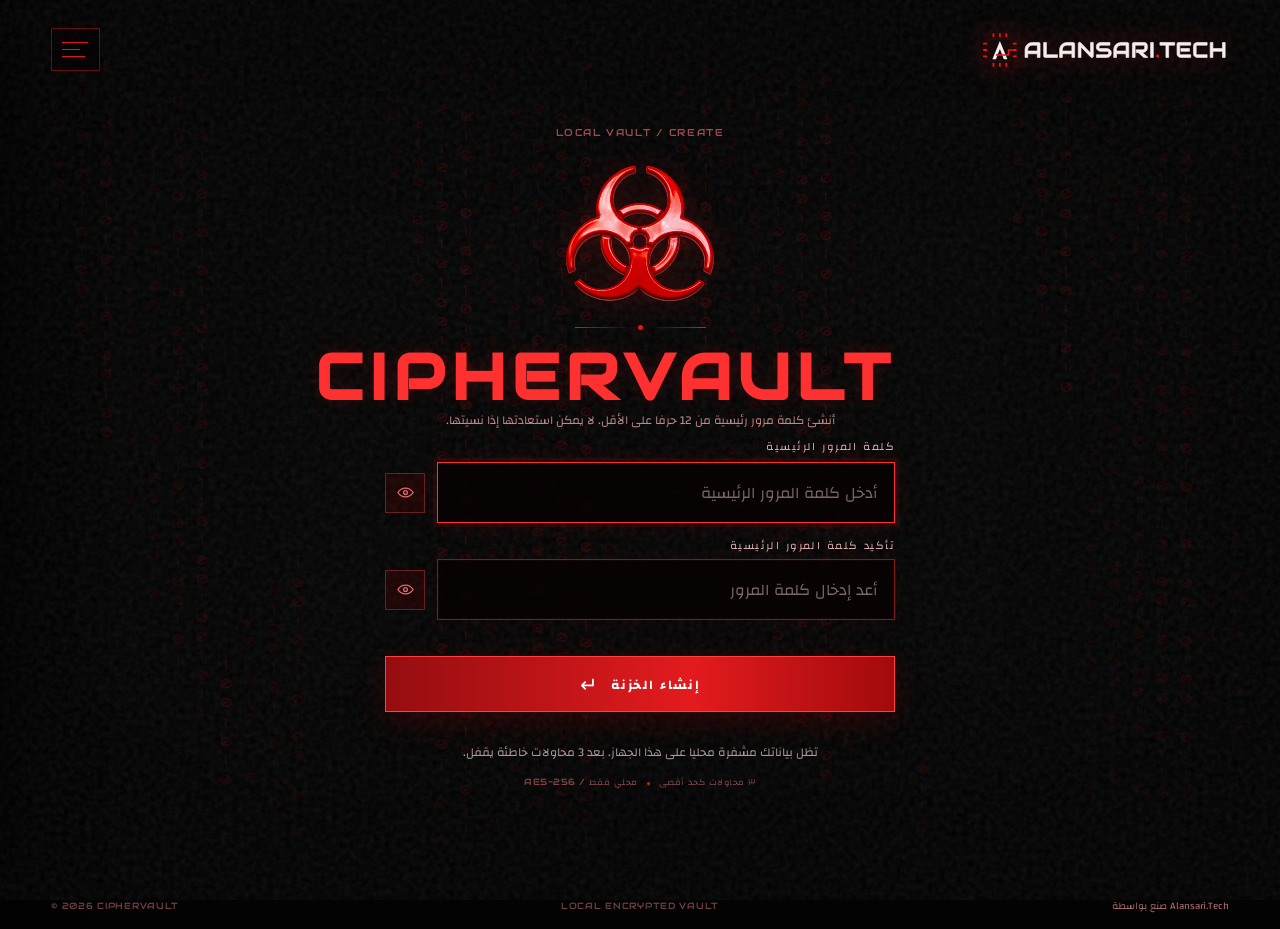
<file: vault-runtime-20261003-1353.html>
<!doctype html>
<html lang="ar" dir="rtl">
  <head>
    <meta charset="UTF-8" />
    <meta name="viewport" content="width=device-width, initial-scale=1.0" />
    <meta name="theme-color" content="#030303" />
    <meta name="apple-mobile-web-app-capable" content="yes" />
    <meta name="apple-mobile-web-app-status-bar-style" content="black-translucent" />
    <meta name="description" content="CipherVault — خزنة محلية مشفرة." />
    <meta http-equiv="Content-Security-Policy" content="default-src 'self'; base-uri 'self'; object-src 'none'; script-src 'self'; style-src 'self'; img-src 'self' data:; font-src 'self'; connect-src 'self' https://api.pwnedpasswords.com; worker-src 'self'; frame-src 'self'; form-action 'self'; media-src 'none'; manifest-src 'self'" />
    <meta name="referrer" content="no-referrer" />
    <title>CIPHERVAULT | Vault</title>
    <link rel="manifest" href="manifest.webmanifest" />
    <link rel="apple-touch-icon" href="assets/apple-touch-icon.png" />
    <link rel="stylesheet" href="vault.css?v=20261030" />
    <link rel="stylesheet" href="password-check.css" />
    <link rel="stylesheet" href="password-visibility.css" />
    <link rel="stylesheet" href="language.css?v=20261003-1337" />
    <link rel="stylesheet" href="local-vault.css" />
    <link rel="stylesheet" href="biometric.css?v=20261003-1337" />
    <link rel="stylesheet" href="responsive.css?v=20261030" />
  </head>
  <body class="vault-page vault-session-pending" data-page-title="vaultPageTitle">
    <div id="vault-binary-rain" class="vault-binary-rain" aria-hidden="true"></div>
    <div class="vault-noise" aria-hidden="true"></div>
    <div id="vault-session-screen" class="vault-session-screen"><span aria-hidden="true">⌁</span><p data-i18n="sessionWaiting">جار تهيئة جلسة الخزنة المشفرة…</p></div>

    <header class="vault-header">
      <div class="vault-header-actions"><button id="vault-menu-toggle" class="vault-menu-toggle" type="button" aria-expanded="false" aria-controls="vault-contact-panel" aria-label="فتح القائمة" data-i18n-aria-label="menuOpen"><span></span><span></span><span></span></button></div>
      <div class="vault-identity"><span>CIPHERVAULT</span><small>VAULT / LOCAL</small></div>
      <a class="vault-alansari" href="/" target="_top" aria-label="Alansari.Tech"><img src="assets/alansari-tech-mark.svg" alt="ALANSARI.TECH" /></a>
    </header>

    <aside id="vault-contact-panel" class="vault-contact-panel" aria-hidden="true">
      <div class="vault-contact-panel__top"><p>CHANNEL / 01</p><button id="vault-menu-close" type="button" aria-label="إغلاق القائمة" data-i18n-aria-label="menuClose">×</button></div>
      <div class="vault-contact-panel__content">
        <span class="vault-contact-pulse" aria-hidden="true"></span>
        <h2 data-i18n="contactTitle">تواصل معنا</h2>
        <p data-i18n="contactCopy">للاستفسارات والدعم، تواصل مباشرة عبر Telegram أو Instagram أو الإيميل.</p>
        <a href="https://t.me/Alansaritech" target="_blank" rel="noopener noreferrer"><span>TELEGRAM</span><b>@Alansaritech</b><i aria-hidden="true">↗</i></a>
        <a href="https://www.instagram.com/alansari.tech/" target="_blank" rel="noopener noreferrer"><span>INSTAGRAM</span><b>@alansari.tech</b><i aria-hidden="true">↗</i></a>
        <a href="mailto:info@alansaritech.com"><span>EMAIL</span><b>info@alansaritech.com</b><i aria-hidden="true">↗</i></a>
        <button id="vault-install-app" class="contact-install-action" data-install-app type="button"><svg aria-hidden="true" viewBox="0 0 24 24" fill="none"><path d="M12 3v11m0 0 4-4m-4 4-4-4M5 16v4h14v-4" stroke="currentColor" stroke-width="1.6" stroke-linecap="round" stroke-linejoin="round"/></svg><span data-i18n="installApp">تثبيت التطبيق</span><b>↓</b></button>
        <button class="contact-language-toggle" data-language-toggle type="button" aria-label="Switch to English"><svg aria-hidden="true" viewBox="0 0 24 24" fill="none"><circle cx="12" cy="12" r="8" stroke="currentColor" stroke-width="1.5"/><path d="M4 12h16M12 4c2.2 2.2 3.3 4.9 3.3 8S14.2 17.8 12 20M12 4C9.8 6.2 8.7 8.9 8.7 12s1.1 5.8 3.3 8" stroke="currentColor" stroke-width="1.5" stroke-linecap="round"/></svg><span data-i18n="languageMenu">التحويل الى الانجليزية</span><b data-language-toggle-label>EN</b></button>
      </div>
    </aside>
    <div id="vault-menu-scrim" class="vault-menu-scrim" aria-hidden="true"></div>

    <main class="vault-main">
      <section class="vault-heading" aria-labelledby="vault-title">
        <div><p class="vault-kicker">LOCAL ENCRYPTION / DEVICE_01</p><h1 id="vault-title" data-i18n-html="vaultTitle">الخزنة <span>مفتوحة</span></h1><p data-i18n="vaultDescription">إدارة وصولك المشفر من جهازك الحالي.</p></div>
        <div class="vault-status"><span class="status-dot" aria-hidden="true"></span><div><small data-i18n="vaultStatus">حالة الخزنة</small><strong data-i18n="unlocked">مفتوحة</strong></div><button id="lock-vault" type="button" data-i18n-html="lockVault">قفل الخزنة <i aria-hidden="true">↵</i></button></div>
      </section>

      <section class="vault-controls" aria-label="أدوات الخزنة" data-i18n-aria-label="vaultTools">
        <label class="vault-search"><span aria-hidden="true">⌕</span><input id="vault-search" type="search" maxlength="256" autocapitalize="off" spellcheck="false" placeholder="ابحث بالاسم، المستخدم أو الرابط" data-i18n-placeholder="searchPlaceholder" autocomplete="off" /></label>
        <div class="vault-control-actions"><button id="password-check" class="vault-check" type="button" data-i18n="passwordCheck">فحص كلمة المرور</button><button id="import-button" class="vault-ghost" type="button" data-i18n="import">استيراد</button><button id="export-button" class="vault-ghost" type="button" data-i18n="export">تصدير</button><button id="add-account" class="vault-add" type="button"><i aria-hidden="true">+</i><span data-i18n="addAccount">إضافة حساب</span></button></div>
      </section>

      <section class="vault-content">
        <div>
          <div class="list-caption"><span><span data-i18n="encryptedEntries">الحسابات المشفرة</span><b id="entry-count">00</b></span><span id="search-result-label" data-i18n="allAccounts">جميع الحسابات</span></div>
          <div id="vault-list" class="vault-list"></div>
          <p id="empty-vault" class="no-results" hidden data-i18n="emptyVault">الخزنة فارغة. أضف أول حساب مشفر.</p>
          <p id="no-results" class="no-results" hidden data-i18n="noResults">لا توجد حسابات مطابقة للبحث.</p>
        </div>
        <aside class="vault-side-panel" aria-label="حالة الحماية" data-i18n-aria-label="protectionStatus"><div class="side-panel__top"><span class="side-orbit" aria-hidden="true"></span><p data-i18n="protectionStatus">حالة الحماية</p><strong>LOCAL / ACTIVE</strong></div><div class="side-grid"><div><span data-i18n="vaultCipher">تشفير الخزنة</span><b>AES-256</b></div><div><span data-i18n="accessLimit">حد المحاولات</span><b data-i18n="tries">٣ محاولات</b></div><div><span data-i18n="autoLock">قفل تلقائي</span><b>15 MIN</b></div><div><span data-i18n="storage">التخزين</span><b data-i18n="local">محلي</b></div></div><p class="side-note" data-i18n="securityNote">لا تغادر أي بيانات هذا الجهاز.</p><div class="biometric-panel"><p id="biometric-status" data-i18n="biometricSetupAvailable">يمكن تفعيل Face ID أو بصمة الإصبع لهذا الجهاز.</p><button id="biometric-setup" class="biometric-setup" type="button" data-i18n="biometricSetup">تفعيل البصمة لهذا الجهاز</button></div></aside>
      </section>
    </main>

    <div id="account-modal" class="account-modal" role="dialog" aria-modal="true" aria-labelledby="modal-title" hidden><div class="modal-card"><div class="modal-top"><div><p data-i18n="newEncryptedEntry">سجل مشفر جديد</p><h2 id="modal-title" data-i18n="addAccountTitle">إضافة حساب</h2></div><button id="modal-close" type="button" aria-label="إغلاق" data-i18n-aria-label="menuClose">×</button></div><form id="account-form"><label><span data-i18n="siteOrApp">الموقع أو التطبيق</span><input name="site" required maxlength="160" autocapitalize="off" spellcheck="false" placeholder="Notion" data-i18n-placeholder="sitePlaceholder" /></label><label><span data-i18n="username">اسم المستخدم</span><input name="username" required maxlength="256" autocapitalize="off" spellcheck="false" placeholder="name@example.com" /></label><label><span data-i18n="password">كلمة المرور</span><span class="password-field"><input id="account-password" name="password" required type="password" autocomplete="new-password" maxlength="512" autocapitalize="off" spellcheck="false" placeholder="أدخل كلمة المرور" data-i18n-placeholder="passwordPlaceholder" /><button class="password-visibility" data-password-toggle="account-password" type="button" aria-label="إظهار كلمة المرور" data-i18n-aria-label="showPassword" aria-pressed="false"><svg class="eye-open" aria-hidden="true" viewBox="0 0 24 24" fill="none"><path d="M2.4 12s3.4-5.5 9.6-5.5S21.6 12 21.6 12 18.2 17.5 12 17.5 2.4 12 2.4 12Z" stroke="currentColor" stroke-width="1.7"/><circle cx="12" cy="12" r="2.4" stroke="currentColor" stroke-width="1.7"/></svg><svg class="eye-closed" aria-hidden="true" viewBox="0 0 24 24" fill="none"><path d="M3 3l18 18M9.8 6.8A9.8 9.8 0 0 1 12 6.5c6.2 0 9.6 5.5 9.6 5.5a18.7 18.7 0 0 1-3 3.5M14.4 16.9A9.7 9.7 0 0 1 12 17.5C5.8 17.5 2.4 12 2.4 12a18.2 18.2 0 0 1 3.2-3.7" stroke="currentColor" stroke-width="1.7" stroke-linecap="round"/><path d="M9.8 9.8a3.1 3.1 0 0 0 4.4 4.4" stroke="currentColor" stroke-width="1.7" stroke-linecap="round"/></svg></button></span></label><div class="modal-actions"><button id="modal-cancel" class="modal-cancel" type="button" data-i18n="cancel">إلغاء</button><button class="modal-save" type="submit" data-i18n="saveAccount">حفظ الحساب</button></div></form></div></div>
    <div id="password-check-modal" class="account-modal password-check-modal" role="dialog" aria-modal="true" aria-labelledby="password-check-title" hidden><div class="modal-card password-check-card"><div class="modal-top"><div><p data-i18n="privacyLeakCheck">فحص تسريبات يحافظ على الخصوصية</p><h2 id="password-check-title" data-i18n="leakCheckTitle">فحص كلمة المرور</h2></div><button id="password-check-close" type="button" aria-label="إغلاق" data-i18n-aria-label="menuClose">×</button></div><p class="password-check-privacy" data-i18n="leakPrivacy">لا ترسل كلمة المرور ولا الهاش الكامل. ننشئ الهاش داخل جهازك ونرسل أول ٥ أحرف منه فقط إلى خدمة Pwned Passwords للفحص.</p><form id="password-check-form"><label><span data-i18n="password">كلمة المرور</span><span class="password-field"><input id="password-check-input" name="passwordToCheck" type="password" required autocomplete="new-password" maxlength="512" autocapitalize="off" spellcheck="false" placeholder="أدخل كلمة المرور" data-i18n-placeholder="passwordPlaceholder" /><button class="password-visibility" data-password-toggle="password-check-input" type="button" aria-label="إظهار كلمة المرور" data-i18n-aria-label="showPassword" aria-pressed="false"><svg class="eye-open" aria-hidden="true" viewBox="0 0 24 24" fill="none"><path d="M2.4 12s3.4-5.5 9.6-5.5S21.6 12 21.6 12 18.2 17.5 12 17.5 2.4 12 2.4 12Z" stroke="currentColor" stroke-width="1.7"/><circle cx="12" cy="12" r="2.4" stroke="currentColor" stroke-width="1.7"/></svg><svg class="eye-closed" aria-hidden="true" viewBox="0 0 24 24" fill="none"><path d="M3 3l18 18M9.8 6.8A9.8 9.8 0 0 1 12 6.5c6.2 0 9.6 5.5 9.6 5.5a18.7 18.7 0 0 1-3 3.5M14.4 16.9A9.7 9.7 0 0 1 12 17.5C5.8 17.5 2.4 12 2.4 12a18.2 18.2 0 0 1 3.2-3.7" stroke="currentColor" stroke-width="1.7" stroke-linecap="round"/><path d="M9.8 9.8a3.1 3.1 0 0 0 4.4 4.4" stroke="currentColor" stroke-width="1.7" stroke-linecap="round"/></svg></button></span></label><div class="modal-actions"><button id="password-check-cancel" class="modal-cancel" type="button" data-i18n="cancel">إلغاء</button><button id="password-check-submit" class="modal-save" type="submit" data-i18n="checkNow">افحص الآن</button></div></form><div id="password-check-result" class="password-check-result" role="status" aria-live="polite" hidden></div></div></div>
    <div id="import-modal" class="account-modal" role="dialog" aria-modal="true" aria-labelledby="import-title" hidden><div class="modal-card"><div class="modal-top"><div><p>ENCRYPTED BACKUP</p><h2 id="import-title" data-i18n="importVaultTitle">استيراد نسخة مشفرة</h2></div><button id="import-close" type="button" aria-label="إغلاق" data-i18n-aria-label="menuClose">×</button></div><p class="backup-import-intro" data-i18n="importVaultIntro">اختر ملف CipherVault مشفرا. لن تستعاد أي بيانات قبل التحقق من كلمة المرور الرئيسية للنسخة.</p><input id="import-file" type="file" accept=".cvault.json,application/json" hidden /><button id="import-file-picker" class="vault-ghost import-file-picker" type="button" data-i18n="chooseBackup">اختيار ملف النسخة</button><p id="import-file-name" class="backup-import-note" data-i18n="noFileSelected">لم يتم اختيار ملف.</p><form id="import-form" hidden><label><span data-i18n="backupMasterPassword">كلمة مرور النسخة</span><span class="password-field"><input id="import-master-password" type="password" autocomplete="current-password" maxlength="256" autocapitalize="off" spellcheck="false" placeholder="أدخل كلمة المرور الرئيسية للنسخة" data-i18n-placeholder="backupMasterPlaceholder" /><button class="password-visibility" data-password-toggle="import-master-password" type="button" aria-label="إظهار كلمة المرور" data-i18n-aria-label="showPassword" aria-pressed="false"><svg class="eye-open" aria-hidden="true" viewBox="0 0 24 24" fill="none"><path d="M2.4 12s3.4-5.5 9.6-5.5S21.6 12 21.6 12 18.2 17.5 12 17.5 2.4 12 2.4 12Z" stroke="currentColor" stroke-width="1.7"/><circle cx="12" cy="12" r="2.4" stroke="currentColor" stroke-width="1.7"/></svg><svg class="eye-closed" aria-hidden="true" viewBox="0 0 24 24" fill="none"><path d="M3 3l18 18M9.8 6.8A9.8 9.8 0 0 1 12 6.5c6.2 0 9.6 5.5 9.6 5.5a18.7 18.7 0 0 1-3 3.5M14.4 16.9A9.7 9.7 0 0 1 12 17.5C5.8 17.5 2.4 12 2.4 12a18.2 18.2 0 0 1 3.2-3.7" stroke="currentColor" stroke-width="1.7" stroke-linecap="round"/><path d="M9.8 9.8a3.1 3.1 0 0 0 4.4 4.4" stroke="currentColor" stroke-width="1.7" stroke-linecap="round"/></svg></button></span></label><p id="import-state" class="form-state" aria-live="polite"></p><div class="modal-actions"><button id="import-cancel" class="modal-cancel" type="button" data-i18n="cancel">إلغاء</button><button id="import-submit" class="modal-save" type="submit" data-i18n="restoreBackup">استعادة النسخة</button></div></form></div></div>
    <div id="biometric-modal" class="account-modal" role="dialog" aria-modal="true" aria-labelledby="biometric-title" hidden><div class="modal-card biometric-card"><div class="modal-top"><div><p>DEVICE BIOMETRICS</p><h2 id="biometric-title" data-i18n="biometricSetupTitle">تفعيل فتح الخزنة بالبصمة</h2></div><button id="biometric-close" type="button" aria-label="إغلاق" data-i18n-aria-label="menuClose">×</button></div><p class="biometric-intro" data-i18n="biometricSetupIntro">أدخل كلمة المرور الرئيسية للتأكيد. سيطلب الجهاز Face ID أو بصمة الإصبع إن كانت متاحة.</p><form id="biometric-form" class="biometric-form"><label><span data-i18n="masterPassword">كلمة المرور الرئيسية</span><span class="password-field"><input id="biometric-master-password" type="password" autocomplete="current-password" maxlength="256" autocapitalize="off" spellcheck="false" placeholder="أدخل كلمة المرور الرئيسية" data-i18n-placeholder="masterPlaceholder" /><button class="password-visibility" data-password-toggle="biometric-master-password" type="button" aria-label="إظهار كلمة المرور" data-i18n-aria-label="showPassword" aria-pressed="false"><svg class="eye-open" aria-hidden="true" viewBox="0 0 24 24" fill="none"><path d="M2.4 12s3.4-5.5 9.6-5.5S21.6 12 21.6 12 18.2 17.5 12 17.5 2.4 12 2.4 12Z" stroke="currentColor" stroke-width="1.7"/><circle cx="12" cy="12" r="2.4" stroke="currentColor" stroke-width="1.7"/></svg><svg class="eye-closed" aria-hidden="true" viewBox="0 0 24 24" fill="none"><path d="M3 3l18 18M9.8 6.8A9.8 9.8 0 0 1 12 6.5c6.2 0 9.6 5.5 9.6 5.5a18.7 18.7 0 0 1-3 3.5M14.4 16.9A9.7 9.7 0 0 1 12 17.5C5.8 17.5 2.4 12 2.4 12a18.2 18.2 0 0 1 3.2-3.7" stroke="currentColor" stroke-width="1.7" stroke-linecap="round"/><path d="M9.8 9.8a3.1 3.1 0 0 0 4.4 4.4" stroke="currentColor" stroke-width="1.7" stroke-linecap="round"/></svg></button></span></label><p id="biometric-state" class="form-state" aria-live="polite"></p><div class="modal-actions"><button id="biometric-cancel" class="modal-cancel" type="button" data-i18n="cancel">إلغاء</button><button id="biometric-submit" class="modal-save" type="submit" data-i18n="biometricConfirm">تأكيد وتفعيل البصمة</button></div></form></div></div>
    <div id="vault-toast" class="vault-toast" role="status" aria-live="polite"></div>
    <footer class="vault-footer"><span>© <span id="vault-year"></span> CIPHERVAULT</span><span class="footer-meta">LOCAL ENCRYPTED VAULT</span><span class="made-by" data-i18n="madeBy">صنع بواسطة Alansari.Tech</span></footer>
    <script src="crypto-vault.js?v=20261003-1337"></script>
    <script src="vault-store.js?v=20261003-1337"></script>
    <script src="language.js?v=20261030"></script>
    <script src="pwa.js"></script>
    <script src="biometric-vault.js?v=20261003-1337"></script>
    <script src="vault.js"></script>
  </body>
</html>
</file>
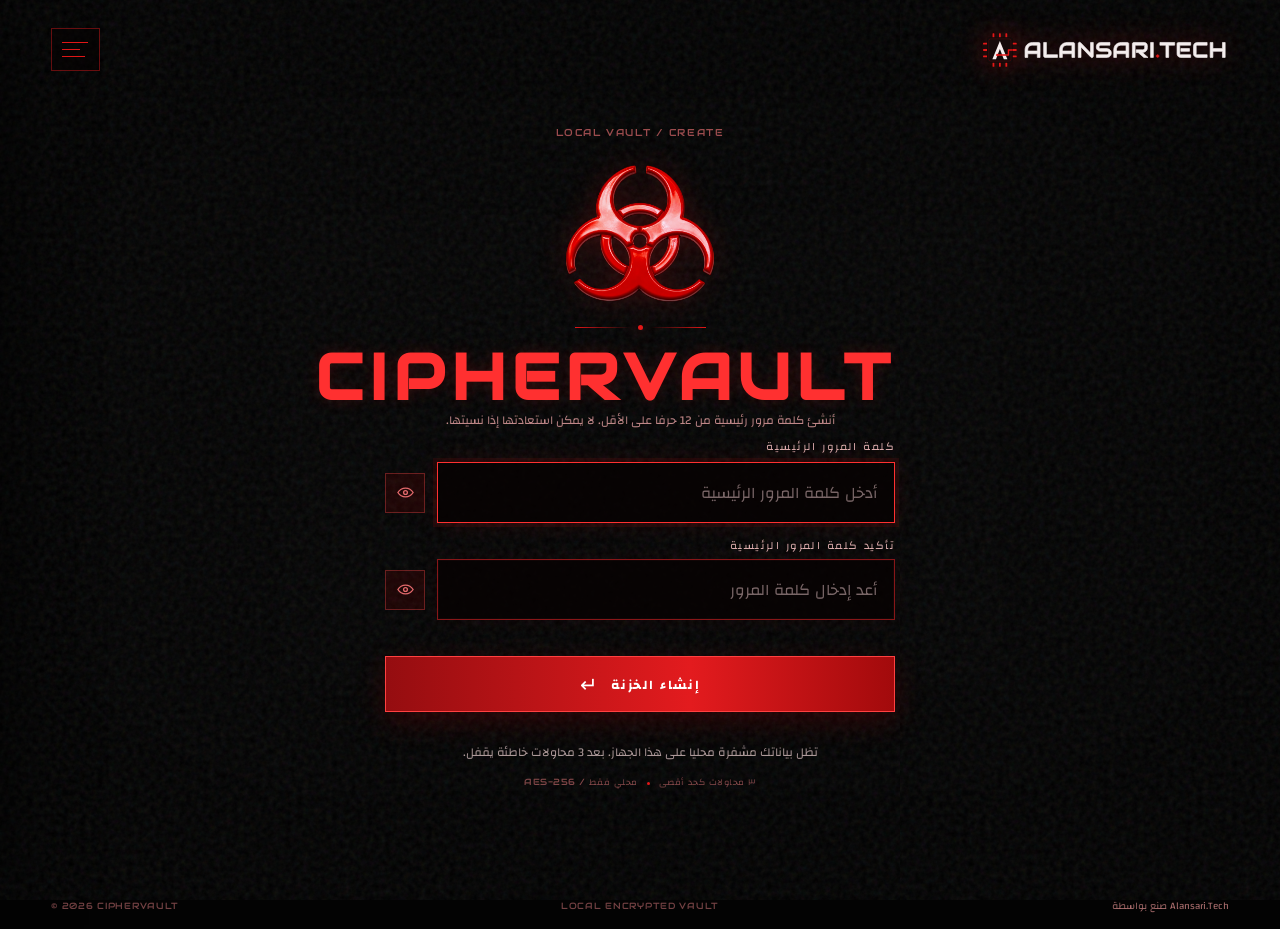
<file: vault-runtime-20261003-1418.html>
<!doctype html>
<html lang="ar" dir="rtl">
  <head>
    <meta charset="UTF-8" />
    <meta name="viewport" content="width=device-width, initial-scale=1.0" />
    <meta name="theme-color" content="#030303" />
    <meta name="apple-mobile-web-app-capable" content="yes" />
    <meta name="apple-mobile-web-app-status-bar-style" content="black-translucent" />
    <meta name="description" content="CipherVault — خزنة محلية مشفرة." />
    <meta http-equiv="Content-Security-Policy" content="default-src 'self'; base-uri 'self'; object-src 'none'; script-src 'self'; style-src 'self'; img-src 'self' data:; font-src 'self'; connect-src 'self' https://api.pwnedpasswords.com; worker-src 'self'; frame-src 'self'; form-action 'self'; media-src 'none'; manifest-src 'self'" />
    <meta name="referrer" content="no-referrer" />
    <title>CIPHERVAULT | Vault</title>
    <link rel="manifest" href="manifest.webmanifest" />
    <link rel="apple-touch-icon" href="assets/apple-touch-icon.png" />
    <link rel="stylesheet" href="vault.css?v=20261030" />
    <link rel="stylesheet" href="password-check.css" />
    <link rel="stylesheet" href="password-visibility.css" />
    <link rel="stylesheet" href="language.css?v=20261003-1337" />
    <link rel="stylesheet" href="local-vault.css" />
    <link rel="stylesheet" href="biometric.css?v=20261003-1337" />
    <link rel="stylesheet" href="responsive.css?v=20261030" />
  </head>
  <body class="vault-page vault-session-pending" data-page-title="vaultPageTitle">
    <div id="vault-binary-rain" class="vault-binary-rain" aria-hidden="true"></div>
    <div class="vault-noise" aria-hidden="true"></div>
    <div id="vault-session-screen" class="vault-session-screen"><span aria-hidden="true">⌁</span><p data-i18n="sessionWaiting">جار تهيئة جلسة الخزنة المشفرة…</p></div>

    <header class="vault-header">
      <div class="vault-header-actions"><button id="vault-menu-toggle" class="vault-menu-toggle" type="button" aria-expanded="false" aria-controls="vault-contact-panel" aria-label="فتح القائمة" data-i18n-aria-label="menuOpen"><span></span><span></span><span></span></button></div>
      <div class="vault-identity"><span>CIPHERVAULT</span><small>VAULT / LOCAL</small></div>
      <a class="vault-alansari" href="/" target="_top" aria-label="Alansari.Tech"><img src="assets/alansari-tech-mark.svg" alt="ALANSARI.TECH" /></a>
    </header>

    <aside id="vault-contact-panel" class="vault-contact-panel" aria-hidden="true">
      <div class="vault-contact-panel__top"><p>CHANNEL / 01</p><button id="vault-menu-close" type="button" aria-label="إغلاق القائمة" data-i18n-aria-label="menuClose">×</button></div>
      <div class="vault-contact-panel__content">
        <span class="vault-contact-pulse" aria-hidden="true"></span>
        <h2 data-i18n="contactTitle">تواصل معنا</h2>
        <p data-i18n="contactCopy">للاستفسارات والدعم، تواصل مباشرة عبر Telegram أو Instagram أو الإيميل.</p>
        <a href="https://t.me/Alansaritech" target="_blank" rel="noopener noreferrer"><span>TELEGRAM</span><b>@Alansaritech</b><i aria-hidden="true">↗</i></a>
        <a href="https://www.instagram.com/alansari.tech/" target="_blank" rel="noopener noreferrer"><span>INSTAGRAM</span><b>@alansari.tech</b><i aria-hidden="true">↗</i></a>
        <a href="mailto:info@alansaritech.com"><span>EMAIL</span><b>info@alansaritech.com</b><i aria-hidden="true">↗</i></a>
        <button id="vault-install-app" class="contact-install-action" data-install-app type="button"><svg aria-hidden="true" viewBox="0 0 24 24" fill="none"><path d="M12 3v11m0 0 4-4m-4 4-4-4M5 16v4h14v-4" stroke="currentColor" stroke-width="1.6" stroke-linecap="round" stroke-linejoin="round"/></svg><span data-i18n="installApp">تثبيت التطبيق</span><b>↓</b></button>
        <button class="contact-language-toggle" data-language-toggle type="button" aria-label="Switch to English"><svg aria-hidden="true" viewBox="0 0 24 24" fill="none"><circle cx="12" cy="12" r="8" stroke="currentColor" stroke-width="1.5"/><path d="M4 12h16M12 4c2.2 2.2 3.3 4.9 3.3 8S14.2 17.8 12 20M12 4C9.8 6.2 8.7 8.9 8.7 12s1.1 5.8 3.3 8" stroke="currentColor" stroke-width="1.5" stroke-linecap="round"/></svg><span data-i18n="languageMenu">التحويل الى الانجليزية</span><b data-language-toggle-label>EN</b></button>
      </div>
    </aside>
    <div id="vault-menu-scrim" class="vault-menu-scrim" aria-hidden="true"></div>

    <main class="vault-main">
      <section class="vault-heading" aria-labelledby="vault-title">
        <div><p class="vault-kicker">LOCAL ENCRYPTION / DEVICE_01</p><h1 id="vault-title" data-i18n-html="vaultTitle">الخزنة <span>مفتوحة</span></h1><p data-i18n="vaultDescription">إدارة وصولك المشفر من جهازك الحالي.</p></div>
        <div class="vault-status"><span class="status-dot" aria-hidden="true"></span><div><small data-i18n="vaultStatus">حالة الخزنة</small><strong data-i18n="unlocked">مفتوحة</strong></div><button id="lock-vault" type="button" data-i18n-html="lockVault">قفل الخزنة <i aria-hidden="true">↵</i></button></div>
      </section>

      <section class="vault-controls" aria-label="أدوات الخزنة" data-i18n-aria-label="vaultTools">
        <label class="vault-search"><span aria-hidden="true">⌕</span><input id="vault-search" type="search" maxlength="256" autocapitalize="off" spellcheck="false" placeholder="ابحث بالاسم، المستخدم أو الرابط" data-i18n-placeholder="searchPlaceholder" autocomplete="off" /></label>
        <div class="vault-control-actions"><button id="password-check" class="vault-check" type="button" data-i18n="passwordCheck">فحص كلمة المرور</button><button id="import-button" class="vault-ghost" type="button" data-i18n="import">استيراد</button><button id="export-button" class="vault-ghost" type="button" data-i18n="export">تصدير</button><button id="add-account" class="vault-add" type="button"><i aria-hidden="true">+</i><span data-i18n="addAccount">إضافة حساب</span></button></div>
      </section>

      <section class="vault-content">
        <div>
          <div class="list-caption"><span><span data-i18n="encryptedEntries">الحسابات المشفرة</span><b id="entry-count">00</b></span><span id="search-result-label" data-i18n="allAccounts">جميع الحسابات</span></div>
          <div id="vault-list" class="vault-list"></div>
          <p id="empty-vault" class="no-results" hidden data-i18n="emptyVault">الخزنة فارغة. أضف أول حساب مشفر.</p>
          <p id="no-results" class="no-results" hidden data-i18n="noResults">لا توجد حسابات مطابقة للبحث.</p>
        </div>
        <aside class="vault-side-panel" aria-label="حالة الحماية" data-i18n-aria-label="protectionStatus"><div class="side-panel__top"><span class="side-orbit" aria-hidden="true"></span><p data-i18n="protectionStatus">حالة الحماية</p><strong>LOCAL / ACTIVE</strong></div><div class="side-grid"><div><span data-i18n="vaultCipher">تشفير الخزنة</span><b>AES-256</b></div><div><span data-i18n="accessLimit">حد المحاولات</span><b data-i18n="tries">٣ محاولات</b></div><div><span data-i18n="autoLock">قفل تلقائي</span><b>15 MIN</b></div><div><span data-i18n="storage">التخزين</span><b data-i18n="local">محلي</b></div></div><p class="side-note" data-i18n="securityNote">لا تغادر أي بيانات هذا الجهاز.</p><div class="biometric-panel"><p id="biometric-status" data-i18n="biometricSetupAvailable">يمكن تفعيل Face ID أو بصمة الإصبع لهذا الجهاز.</p><button id="biometric-setup" class="biometric-setup" type="button" data-i18n="biometricSetup">تفعيل البصمة لهذا الجهاز</button></div></aside>
      </section>
    </main>

    <div id="account-modal" class="account-modal" role="dialog" aria-modal="true" aria-labelledby="modal-title" hidden><div class="modal-card"><div class="modal-top"><div><p data-i18n="newEncryptedEntry">سجل مشفر جديد</p><h2 id="modal-title" data-i18n="addAccountTitle">إضافة حساب</h2></div><button id="modal-close" type="button" aria-label="إغلاق" data-i18n-aria-label="menuClose">×</button></div><form id="account-form"><label><span data-i18n="siteOrApp">الموقع أو التطبيق</span><input name="site" required maxlength="160" autocapitalize="off" spellcheck="false" placeholder="Notion" data-i18n-placeholder="sitePlaceholder" /></label><label><span data-i18n="username">اسم المستخدم</span><input name="username" required maxlength="256" autocapitalize="off" spellcheck="false" placeholder="name@example.com" /></label><label><span data-i18n="password">كلمة المرور</span><span class="password-field"><input id="account-password" name="password" required type="password" autocomplete="new-password" maxlength="512" autocapitalize="off" spellcheck="false" placeholder="أدخل كلمة المرور" data-i18n-placeholder="passwordPlaceholder" /><button class="password-visibility" data-password-toggle="account-password" type="button" aria-label="إظهار كلمة المرور" data-i18n-aria-label="showPassword" aria-pressed="false"><svg class="eye-open" aria-hidden="true" viewBox="0 0 24 24" fill="none"><path d="M2.4 12s3.4-5.5 9.6-5.5S21.6 12 21.6 12 18.2 17.5 12 17.5 2.4 12 2.4 12Z" stroke="currentColor" stroke-width="1.7"/><circle cx="12" cy="12" r="2.4" stroke="currentColor" stroke-width="1.7"/></svg><svg class="eye-closed" aria-hidden="true" viewBox="0 0 24 24" fill="none"><path d="M3 3l18 18M9.8 6.8A9.8 9.8 0 0 1 12 6.5c6.2 0 9.6 5.5 9.6 5.5a18.7 18.7 0 0 1-3 3.5M14.4 16.9A9.7 9.7 0 0 1 12 17.5C5.8 17.5 2.4 12 2.4 12a18.2 18.2 0 0 1 3.2-3.7" stroke="currentColor" stroke-width="1.7" stroke-linecap="round"/><path d="M9.8 9.8a3.1 3.1 0 0 0 4.4 4.4" stroke="currentColor" stroke-width="1.7" stroke-linecap="round"/></svg></button></span></label><div class="modal-actions"><button id="modal-cancel" class="modal-cancel" type="button" data-i18n="cancel">إلغاء</button><button class="modal-save" type="submit" data-i18n="saveAccount">حفظ الحساب</button></div></form></div></div>
    <div id="password-check-modal" class="account-modal password-check-modal" role="dialog" aria-modal="true" aria-labelledby="password-check-title" hidden><div class="modal-card password-check-card"><div class="modal-top"><div><p data-i18n="privacyLeakCheck">فحص تسريبات يحافظ على الخصوصية</p><h2 id="password-check-title" data-i18n="leakCheckTitle">فحص كلمة المرور</h2></div><button id="password-check-close" type="button" aria-label="إغلاق" data-i18n-aria-label="menuClose">×</button></div><p class="password-check-privacy" data-i18n="leakPrivacy">لا ترسل كلمة المرور ولا الهاش الكامل. ننشئ الهاش داخل جهازك ونرسل أول ٥ أحرف منه فقط إلى خدمة Pwned Passwords للفحص.</p><form id="password-check-form"><label><span data-i18n="password">كلمة المرور</span><span class="password-field"><input id="password-check-input" name="passwordToCheck" type="password" required autocomplete="new-password" maxlength="512" autocapitalize="off" spellcheck="false" placeholder="أدخل كلمة المرور" data-i18n-placeholder="passwordPlaceholder" /><button class="password-visibility" data-password-toggle="password-check-input" type="button" aria-label="إظهار كلمة المرور" data-i18n-aria-label="showPassword" aria-pressed="false"><svg class="eye-open" aria-hidden="true" viewBox="0 0 24 24" fill="none"><path d="M2.4 12s3.4-5.5 9.6-5.5S21.6 12 21.6 12 18.2 17.5 12 17.5 2.4 12 2.4 12Z" stroke="currentColor" stroke-width="1.7"/><circle cx="12" cy="12" r="2.4" stroke="currentColor" stroke-width="1.7"/></svg><svg class="eye-closed" aria-hidden="true" viewBox="0 0 24 24" fill="none"><path d="M3 3l18 18M9.8 6.8A9.8 9.8 0 0 1 12 6.5c6.2 0 9.6 5.5 9.6 5.5a18.7 18.7 0 0 1-3 3.5M14.4 16.9A9.7 9.7 0 0 1 12 17.5C5.8 17.5 2.4 12 2.4 12a18.2 18.2 0 0 1 3.2-3.7" stroke="currentColor" stroke-width="1.7" stroke-linecap="round"/><path d="M9.8 9.8a3.1 3.1 0 0 0 4.4 4.4" stroke="currentColor" stroke-width="1.7" stroke-linecap="round"/></svg></button></span></label><div class="modal-actions"><button id="password-check-cancel" class="modal-cancel" type="button" data-i18n="cancel">إلغاء</button><button id="password-check-submit" class="modal-save" type="submit" data-i18n="checkNow">افحص الآن</button></div></form><div id="password-check-result" class="password-check-result" role="status" aria-live="polite" hidden></div></div></div>
    <div id="import-modal" class="account-modal" role="dialog" aria-modal="true" aria-labelledby="import-title" hidden><div class="modal-card"><div class="modal-top"><div><p>ENCRYPTED BACKUP</p><h2 id="import-title" data-i18n="importVaultTitle">استيراد نسخة مشفرة</h2></div><button id="import-close" type="button" aria-label="إغلاق" data-i18n-aria-label="menuClose">×</button></div><p class="backup-import-intro" data-i18n="importVaultIntro">اختر ملف CipherVault مشفرا. لن تستعاد أي بيانات قبل التحقق من كلمة المرور الرئيسية للنسخة.</p><input id="import-file" type="file" accept=".cvault.json,application/json" hidden /><button id="import-file-picker" class="vault-ghost import-file-picker" type="button" data-i18n="chooseBackup">اختيار ملف النسخة</button><p id="import-file-name" class="backup-import-note" data-i18n="noFileSelected">لم يتم اختيار ملف.</p><form id="import-form" hidden><label><span data-i18n="backupMasterPassword">كلمة مرور النسخة</span><span class="password-field"><input id="import-master-password" type="password" autocomplete="current-password" maxlength="256" autocapitalize="off" spellcheck="false" placeholder="أدخل كلمة المرور الرئيسية للنسخة" data-i18n-placeholder="backupMasterPlaceholder" /><button class="password-visibility" data-password-toggle="import-master-password" type="button" aria-label="إظهار كلمة المرور" data-i18n-aria-label="showPassword" aria-pressed="false"><svg class="eye-open" aria-hidden="true" viewBox="0 0 24 24" fill="none"><path d="M2.4 12s3.4-5.5 9.6-5.5S21.6 12 21.6 12 18.2 17.5 12 17.5 2.4 12 2.4 12Z" stroke="currentColor" stroke-width="1.7"/><circle cx="12" cy="12" r="2.4" stroke="currentColor" stroke-width="1.7"/></svg><svg class="eye-closed" aria-hidden="true" viewBox="0 0 24 24" fill="none"><path d="M3 3l18 18M9.8 6.8A9.8 9.8 0 0 1 12 6.5c6.2 0 9.6 5.5 9.6 5.5a18.7 18.7 0 0 1-3 3.5M14.4 16.9A9.7 9.7 0 0 1 12 17.5C5.8 17.5 2.4 12 2.4 12a18.2 18.2 0 0 1 3.2-3.7" stroke="currentColor" stroke-width="1.7" stroke-linecap="round"/><path d="M9.8 9.8a3.1 3.1 0 0 0 4.4 4.4" stroke="currentColor" stroke-width="1.7" stroke-linecap="round"/></svg></button></span></label><p id="import-state" class="form-state" aria-live="polite"></p><div class="modal-actions"><button id="import-cancel" class="modal-cancel" type="button" data-i18n="cancel">إلغاء</button><button id="import-submit" class="modal-save" type="submit" data-i18n="restoreBackup">استعادة النسخة</button></div></form></div></div>
    <div id="biometric-modal" class="account-modal" role="dialog" aria-modal="true" aria-labelledby="biometric-title" hidden><div class="modal-card biometric-card"><div class="modal-top"><div><p>DEVICE BIOMETRICS</p><h2 id="biometric-title" data-i18n="biometricSetupTitle">تفعيل فتح الخزنة بالبصمة</h2></div><button id="biometric-close" type="button" aria-label="إغلاق" data-i18n-aria-label="menuClose">×</button></div><p class="biometric-intro" data-i18n="biometricSetupIntro">أدخل كلمة المرور الرئيسية للتأكيد. سيطلب الجهاز Face ID أو بصمة الإصبع إن كانت متاحة.</p><form id="biometric-form" class="biometric-form"><label><span data-i18n="masterPassword">كلمة المرور الرئيسية</span><span class="password-field"><input id="biometric-master-password" type="password" autocomplete="current-password" maxlength="256" autocapitalize="off" spellcheck="false" placeholder="أدخل كلمة المرور الرئيسية" data-i18n-placeholder="masterPlaceholder" /><button class="password-visibility" data-password-toggle="biometric-master-password" type="button" aria-label="إظهار كلمة المرور" data-i18n-aria-label="showPassword" aria-pressed="false"><svg class="eye-open" aria-hidden="true" viewBox="0 0 24 24" fill="none"><path d="M2.4 12s3.4-5.5 9.6-5.5S21.6 12 21.6 12 18.2 17.5 12 17.5 2.4 12 2.4 12Z" stroke="currentColor" stroke-width="1.7"/><circle cx="12" cy="12" r="2.4" stroke="currentColor" stroke-width="1.7"/></svg><svg class="eye-closed" aria-hidden="true" viewBox="0 0 24 24" fill="none"><path d="M3 3l18 18M9.8 6.8A9.8 9.8 0 0 1 12 6.5c6.2 0 9.6 5.5 9.6 5.5a18.7 18.7 0 0 1-3 3.5M14.4 16.9A9.7 9.7 0 0 1 12 17.5C5.8 17.5 2.4 12 2.4 12a18.2 18.2 0 0 1 3.2-3.7" stroke="currentColor" stroke-width="1.7" stroke-linecap="round"/><path d="M9.8 9.8a3.1 3.1 0 0 0 4.4 4.4" stroke="currentColor" stroke-width="1.7" stroke-linecap="round"/></svg></button></span></label><p id="biometric-state" class="form-state" aria-live="polite"></p><div class="modal-actions"><button id="biometric-cancel" class="modal-cancel" type="button" data-i18n="cancel">إلغاء</button><button id="biometric-submit" class="modal-save" type="submit" data-i18n="biometricConfirm">تأكيد وتفعيل البصمة</button></div></form></div></div>
    <div id="vault-toast" class="vault-toast" role="status" aria-live="polite"></div>
    <footer class="vault-footer"><span>© <span id="vault-year"></span> CIPHERVAULT</span><span class="footer-meta">LOCAL ENCRYPTED VAULT</span><span class="made-by" data-i18n="madeBy">صنع بواسطة Alansari.Tech</span></footer>
    <script src="crypto-vault.js?v=20261003-1337"></script>
    <script src="vault-store.js?v=20261003-1337"></script>
    <script src="language.js?v=20261030"></script>
    <script src="pwa-runtime-20261003-1418.js"></script>
    <script src="biometric-vault.js?v=20261003-1337"></script>
    <script src="vault-runtime-20261003-1418.js"></script>
  </body>
</html>
</file>
<file: styles.css>
@import url('/assets/fonts/fonts.css');

:root {
  --black: #030303;
  --black-soft: #090909;
  --ink: #f4eded;
  --muted: #a99b9b;
  --subtle: #6d6060;
  --red: #e31717;
  --red-bright: #ff3030;
  --red-dark: #70080a;
  --red-faint: rgba(221, 20, 25, 0.12);
  --line: rgba(238, 78, 78, 0.24);
  --mono:"Audiowide","Changa", sans-serif;
  --display:"Audiowide","Changa", "Arial Black", sans-serif;
  --arabic:"Changa", Tahoma, Arial, sans-serif;
}

* { box-sizing: border-box; }
html, body { min-height: 100%; }
body { margin: 0; min-width: 320px; background: var(--black); color: var(--ink); font-family: var(--display); }
button, input { font: inherit; }
button { cursor: pointer; }
button:focus-visible, input:focus-visible, a:focus-visible { outline: 2px solid var(--red-bright); outline-offset: 4px; }

.redlock-page { position: relative; min-height: 100svh; overflow: hidden; background: #030303; }
.redlock-page::before { content: ""; position: fixed; inset: 0; z-index: -1; background: radial-gradient(ellipse at 50% 47%, rgba(115, 6, 8, 0.14), transparent 42%), linear-gradient(180deg, #020202 0%, #050303 48%, #020202 100%); }
.redlock-page::after { content: ""; position: fixed; inset: 0; z-index: 1; pointer-events: none; background: linear-gradient(90deg, rgba(0,0,0,.46), transparent 22%, transparent 78%, rgba(0,0,0,.46)), linear-gradient(180deg, rgba(0,0,0,.62), transparent 24%, transparent 76%, rgba(0,0,0,.68)); }

.binary-rain { position: fixed; inset: 0; z-index: 0; overflow: hidden; pointer-events: none; opacity: .72; mask-image: linear-gradient(to bottom, transparent 0%, black 11%, black 88%, transparent 100%); }
.binary-stream { position: absolute; top: -150vh; width: 13px; color: rgba(214, 27, 29, .34); font: 13px/1.48 var(--mono); letter-spacing: 0; text-align: center; text-shadow: 0 0 9px rgba(233, 17, 20, .14); white-space: pre-wrap; user-select: none; animation: binary-fall var(--fall-duration) linear var(--fall-delay) infinite; }
.noise-layer { position: fixed; inset: 0; z-index: 2; pointer-events: none; opacity: .13; background-image: url("data:image/svg+xml,%3Csvg viewBox='0 0 180 180' xmlns='http://www.w3.org/2000/svg'%3E%3Cfilter id='n'%3E%3CfeTurbulence type='fractalNoise' baseFrequency='.85' numOctaves='4' stitchTiles='stitch'/%3E%3C/filter%3E%3Crect width='100%25' height='100%25' filter='url(%23n)' opacity='.7'/%3E%3C/svg%3E"); }

.site-header { position: fixed; top: 0; right: 0; left: 0; z-index: 10; display: flex; align-items: flex-start; justify-content: space-between; padding: 24px clamp(22px, 4vw, 58px); direction: ltr; }
.header-alansari { width: auto; height: 36px; display: grid; place-items: center; direction: rtl; align-self: center; }.header-alansari img { display: block; width: auto; height: 36px; object-fit: contain; filter: drop-shadow(0 0 14px rgba(227,23,23,.35)); }
.menu-toggle { width: 49px; height: 43px; display: grid; align-content: center; justify-items: start; gap: 6px; padding: 0 10px; color: var(--red); border: 1px solid rgba(224, 27, 29, .45); background: rgba(8, 4, 4, .48); transition: background .18s ease, border-color .18s ease; }.menu-toggle:hover { background: rgba(163, 12, 14, .18); border-color: var(--red-bright); }.menu-toggle span { display: block; height: 1px; background: currentColor; }.menu-toggle span:nth-child(1) { width: 26px; }.menu-toggle span:nth-child(2) { width: 18px; }.menu-toggle span:nth-child(3) { width: 23px; }

.contact-panel { position: fixed; top: 0; bottom: 0; left: 0; z-index: 30; width: min(100% - 34px, 410px); padding: 26px; color: var(--ink); background: linear-gradient(145deg, #120405, #050303 70%); border-right: 1px solid rgba(232, 29, 31, .4); box-shadow: 20px 0 70px rgba(0,0,0,.55); transform: translateX(-104%); transition: transform .34s cubic-bezier(.2,.8,.2,1); }.contact-panel.is-open { transform: translateX(0); }.contact-panel__top { display:flex; align-items:center; justify-content:space-between; color:var(--muted); font:11px/1 var(--mono); letter-spacing:.11em; }.contact-panel__top p { margin:0; }.contact-panel__top button { width:34px; height:34px; color:var(--red-bright); border:1px solid rgba(255,55,55,.3); background:transparent; font:24px/1 var(--mono); }.contact-panel__content { margin-top: min(18vh, 150px); }.contact-pulse { display:block; width:8px; height:8px; margin-bottom:20px; border-radius:50%; background:var(--red); box-shadow:0 0 0 7px rgba(227,23,23,.11),0 0 24px rgba(227,23,23,.7); }.contact-panel h2 { margin:0; font-size:34px; letter-spacing:-.8px; }.contact-panel p { max-width:290px; margin:15px 0 27px; color:var(--muted); font:14px/2 var(--arabic); }.telegram-link { position:relative; display:grid; grid-template-columns:1fr auto; gap:4px; padding:16px; color:#ffe9e9; border:1px solid rgba(237,56,56,.6); background:linear-gradient(90deg,rgba(174,10,12,.22),transparent); text-decoration:none; overflow:hidden; transition:background .2s ease, transform .2s ease; }.telegram-link:hover { transform:translateX(3px); background:rgba(181,15,17,.27); }.telegram-link span { grid-column:1/-1; color:#ff8888; font:10px/1 var(--mono); letter-spacing:.15em; }.telegram-link b { direction:ltr; font:600 13px/1.4 var(--mono); }.telegram-link i { font:22px/1 var(--mono); color:var(--red-bright); }.menu-scrim { position:fixed; inset:0; z-index:25; visibility:hidden; opacity:0; background:rgba(0,0,0,.6); transition:opacity .25s ease, visibility .25s; }.menu-scrim.is-visible { visibility:visible; opacity:1; }

.access-main { position: relative; z-index: 3; min-height: 100svh; display: grid; place-items: center; padding: 110px 22px 76px; }.access-core { width: min(100%, 510px); text-align: center; }.access-code { margin:0; color:#9c4c4e; font:10px/1.4 var(--mono); letter-spacing:.16em; }.hero-biohazard { width: clamp(112px, 13vw, 164px); height: clamp(112px, 13vw, 164px); display:grid; place-items:center; margin:13px auto 7px; }.hero-biohazard img { display:block; width:100%; height:100%; object-fit:contain; filter:drop-shadow(0 0 14px rgba(231,23,23,.22)); }.signal-rule { display:flex; align-items:center; justify-content:center; gap:7px; margin:8px auto 16px; }.signal-rule span { display:block; width:56px; height:1px; background:linear-gradient(90deg,transparent,var(--red)); }.signal-rule span:last-child { transform:scaleX(-1); }.signal-rule i { display:block; width:5px; height:5px; border-radius:50%; background:var(--red); box-shadow:0 0 16px rgba(235,17,19,.76); }
.access-core h1 { margin:0; color:var(--red-bright); font:800 clamp(35px, 5.7vw, 64px)/1 var(--display); letter-spacing:clamp(1px,.55vw,6px); text-shadow:0 0 16px rgba(235,20,22,.18); }.font-tag { margin:12px 0 0; color:#a74647; font:10px/1.2 var(--mono); letter-spacing:.2em; }.attempts-notice { margin:22px 0 25px; color:#bba2a2; font:13px/1.9 var(--arabic); }.attempts-notice strong { color:var(--red-bright); font-weight:800; }
.unlock-form { display:grid; gap:9px; text-align:right; }.unlock-form label { color:#dfb1b1; direction:ltr; font:11px/1.2 var(--mono); letter-spacing:.13em; }.password-control { position:relative; }.password-control input { width:100%; height:61px; padding:0 58px 0 17px; color:#fff4f4; border:1px solid rgba(236,38,41,.56); border-radius:0; outline:0; background:rgba(8,3,3,.85); box-shadow:inset 0 0 0 1px rgba(255,77,77,.04),0 0 22px rgba(121,7,9,.1); transition:border-color .2s ease,box-shadow .2s ease; }.password-control input::placeholder { color:#796667; }.password-control input:focus { border-color:var(--red-bright); box-shadow:0 0 0 4px rgba(227,23,23,.09),0 0 28px rgba(126,5,6,.18); }.password-control input[aria-invalid="true"] { border-color:#ff5656; }.visibility-toggle { position:absolute; top:50%; right:8px; width:43px; height:43px; transform:translateY(-50%); color:#c83e3e; border:0; background:transparent; font:21px/1 var(--mono); }.visibility-toggle:hover { color:var(--red-bright); }.open-eye { display:none; }.visibility-toggle.is-open .closed-eye { display:none; }.visibility-toggle.is-open .open-eye { display:inline; }.form-state { min-height:18px; margin:0; color:#c9a8a8; font:11px/1.5 var(--arabic); text-align:right; }.form-state.is-error { color:#ff7777; }.form-state.is-locked { color:#ff9f9f; }.unlock-button { width:100%; height:56px; display:flex; align-items:center; justify-content:center; gap:12px; color:white; border:1px solid #ff4141; border-radius:0; background:linear-gradient(90deg,#950d10,#e31b1e 60%,#a20a0c); font:700 13px/1 var(--display); letter-spacing:.12em; box-shadow:0 9px 30px rgba(156,5,7,.25); transition:transform .18s ease, filter .18s ease; }.unlock-button:hover { transform:translateY(-2px); filter:brightness(1.12); }.unlock-button i { font:21px/1 var(--mono); }.unlock-button:disabled { opacity:.43; cursor:not-allowed; transform:none; }.reset-demo { padding:5px; color:#bc7777; border:0; background:transparent; font:11px/1.7 var(--arabic); }.reset-demo:hover { color:var(--red-bright); }.security-description { max-width:460px; margin:28px auto 13px; color:#ad9999; font:12px/2 var(--arabic); }.security-meta { display:flex; justify-content:center; align-items:center; gap:9px; color:#814748; font:9px/1.3 var(--mono); letter-spacing:.06em; direction:ltr; }.security-meta b { width:3px; height:3px; border-radius:50%; background:var(--red); }
.site-footer { position:fixed; right:0; bottom:0; left:0; z-index:4; display:flex; justify-content:space-between; padding:20px clamp(22px,4vw,58px); color:#734143; font:9px/1 var(--mono); letter-spacing:.08em; direction:ltr; }

@keyframes binary-fall { from { transform:translateY(-4vh); } to { transform:translateY(255vh); } }
@media (max-width: 560px) { .site-header { padding:17px 18px; }.header-alansari,.header-alansari img { width:auto; height:27px; }.menu-toggle { width:45px; height:39px; }.access-main { padding:100px 19px 66px; }.hero-biohazard { width:108px; height:108px; margin-top:8px; }.access-core h1 { font-size:clamp(36px,10vw,52px); letter-spacing:2px; }.attempts-notice { margin:17px 0 21px; }.security-meta { flex-wrap:wrap; }.site-footer { padding:15px 18px; }.site-footer span:last-child { display:none; } }
@media (prefers-reduced-motion: reduce) { *, *::before, *::after { animation-duration:.01ms !important; animation-iteration-count:1 !important; transition-duration:.01ms !important; scroll-behavior:auto !important; } }

/* لوحة التواصل: تتمرر لو طالت على الشاشات القصيرة */
.contact-panel { overflow-y: auto; overscroll-behavior: contain; }
.contact-panel__content { margin-top: min(10vh, 110px); padding-bottom: 24px; }
@media (max-height: 760px) { .contact-panel h2 { font-size: 30px; } .contact-panel p { margin: 10px 0 18px; } .contact-links .telegram-link { padding: 12px 14px; } }
</file>
<file: password-visibility.css>
/* Password fields reserve a left control rail so the eye remains outside the input border. */
.password-control, .password-field { position: relative; display: block; width: 100%; padding-left: 52px; }
.password-control input { padding-right: 17px !important; padding-left: 17px !important; }
.password-field input { padding-right: 12px !important; padding-left: 12px !important; }
.visibility-toggle, .password-visibility { position: absolute; top: 50%; left: 0; right: auto; width: 40px; height: 40px; display: grid; place-items: center; transform: translateY(-50%); color: #e36a6c; border: 1px solid rgba(239, 72, 74, .36); background: rgba(91, 5, 7, .28); transition: color .18s ease, border-color .18s ease, background .18s ease; }
.visibility-toggle:hover, .password-visibility:hover { color: #fff0f0; border-color: var(--bright, var(--red-bright)); background: rgba(190, 13, 16, .4); }
.visibility-toggle svg, .password-visibility svg { width: 19px; height: 19px; }
.eye-closed { display: none; }
.visibility-toggle.is-open .eye-open, .password-visibility.is-visible .eye-open { display: none; }
.visibility-toggle.is-open .eye-closed, .password-visibility.is-visible .eye-closed { display: block; }
.visibility-toggle:focus-visible, .password-visibility:focus-visible { outline: 2px solid var(--bright, var(--red-bright)); outline-offset: 2px; }
#password-check-form .password-field input { width: 100%; height: 46px; color: #fff3f3; border: 1px solid rgba(242,70,70,.4); background: #080303; outline: 0; font: 12px/1 var(--arabic); }
#password-check-form .password-field input:focus { border-color: var(--bright); box-shadow: 0 0 0 3px rgba(227,23,23,.08); }
@media (max-width: 410px) { .password-control, .password-field { padding-left: 50px; } .visibility-toggle, .password-visibility { width: 40px; height: 40px; } }
</file>
<file: language.css>
/* Shared header controls */
.header-actions,
.vault-header-actions {
  display: flex;
  align-items: center;
  gap: 9px;
  direction: ltr;
}

.vault-header-actions {
  position: absolute;
  left: clamp(22px, 4vw, 58px);
}

.vault-header-actions .vault-menu-toggle { position: static; }

/* Side-menu language action */
.contact-language-toggle {
  width: 100%;
  min-height: 54px;
  display: grid;
  grid-template-columns: auto 1fr auto;
  align-items: center;
  gap: 12px;
  margin-top: 14px;
  padding: 0 15px;
  color: #f2b4b4;
  border: 1px solid rgba(224, 27, 29, .45);
  background: linear-gradient(90deg, rgba(120, 7, 9, .2), rgba(8, 4, 4, .2));
  font: 11px/1 var(--arabic);
  text-align: inherit;
  transition: color .18s ease, border-color .18s ease, background .18s ease;
}

.contact-language-toggle svg { width: 18px; height: 18px; color: var(--bright, var(--red-bright)); }
.contact-language-toggle b { direction: ltr; color: #fff3f3; font: 10px/1 var(--mono); letter-spacing: .1em; }
.contact-language-toggle:hover { color: #fff; border-color: var(--red-bright, var(--bright)); background: rgba(163, 12, 14, .25); }
.contact-links { display: grid; gap: 10px; }
.contact-link + .contact-link,
.vault-contact-panel a + a { margin-top: 10px; }

/* Footer flow: reserve real document space instead of layering over page content. */
.redlock-page,
.vault-page {
  display: flex;
  flex-direction: column;
  min-height: 100dvh;
}

.access-main,
.vault-main {
  min-height: 0;
  flex: 1 0 auto;
}

.site-footer,
.vault-footer {
  position: relative;
  z-index: 3;
  display: grid;
  grid-template-columns: minmax(0, 1fr) auto minmax(0, 1fr);
  align-items: center;
  gap: 12px;
  padding: 18px clamp(22px, 4vw, 58px);
  color: #734143;
  font: 9px/1.4 var(--mono);
  letter-spacing: .08em;
  direction: ltr;
}

.footer-meta { justify-self: center; }

.site-footer span.made-by,
.vault-footer span.made-by {
  position: static;
  display: block;
  justify-self: end;
  color: #a66b6b;
  font: 10px/1.5 var(--arabic);
  letter-spacing: 0;
  text-align: end;
  white-space: nowrap;
  transform: none;
}

/* Bidirectional controls */
html[dir="ltr"] .contact-panel {
  right: 0;
  left: auto;
  border-right: 0;
  border-left: 1px solid rgba(232, 29, 31, .4);
  box-shadow: -20px 0 70px rgba(0, 0, 0, .55);
  transform: translateX(104%);
}

html[dir="ltr"] .contact-panel.is-open { transform: translateX(0); }

html[dir="ltr"] .vault-contact-panel {
  right: 0;
  left: auto;
  border-right: 0;
  border-left: 1px solid rgba(232, 29, 31, .4);
  box-shadow: -20px 0 70px rgba(0, 0, 0, .55);
  transform: translateX(104%);
}

html[dir="ltr"] .vault-contact-panel.is-open { transform: translateX(0); }
html[dir="ltr"] .unlock-form,
html[dir="ltr"] .form-state,
html[dir="ltr"] .vault-heading > div:first-child > p:last-child,
html[dir="ltr"] .side-note { text-align: left; }
html[dir="ltr"] .vault-search span { right: auto; left: 15px; }
html[dir="ltr"] .vault-search input { padding: 0 16px 0 49px; }
html[dir="ltr"] .vault-status button { margin-right: 0; margin-left: 16px; }
html[dir="ltr"] .card-main p { text-align: left; }
html[dir="ltr"] .card-state { right: 13px; left: auto; }

@media (max-width: 620px) {
  .vault-header-actions { left: 18px; gap: 7px; }
  .vault-header-actions .vault-menu-toggle { width: 40px; height: 39px; }
}

@media (max-width: 560px) {
  .site-footer,
  .vault-footer {
    grid-template-columns: minmax(0, 1fr) auto;
    gap: 8px 12px;
    padding: 15px 18px 18px;
  }

  .site-footer .footer-meta,
  .vault-footer .footer-meta { display: none; }

  .site-footer span.made-by,
  .vault-footer span.made-by {
    grid-column: 1 / -1;
    grid-row: 2;
    justify-self: center;
    max-width: 100%;
    font-size: 10px;
    line-height: 1.65;
    text-align: center;
    white-space: normal;
  }
}
</file>
<file: local-vault.css>
.access-mode-note{min-height:22px;margin:0 0 8px;color:#bf8788;font:12px/1.8 var(--arabic)}.setup-field{display:grid;gap:7px;margin-top:7px}.setup-field>label{display:block}.contact-install-action{width:100%;min-height:54px;display:grid;grid-template-columns:auto 1fr auto;align-items:center;gap:12px;margin-top:14px;padding:0 15px;color:#f2b4b4;border:1px solid rgba(224,27,29,.45);background:linear-gradient(90deg,rgba(120,7,9,.2),rgba(8,4,4,.2));font:11px/1 var(--arabic);text-align:inherit;transition:color .18s ease,border-color .18s ease,background .18s ease}.contact-install-action svg{width:18px;height:18px;color:var(--red-bright)}.contact-install-action b{direction:ltr;color:#fff3f3;font:10px/1 var(--mono);letter-spacing:.1em}.contact-install-action:hover{color:#fff;border-color:var(--red-bright);background:rgba(163,12,14,.25)}#vault-host[hidden]{display:none}#vault-host{position:fixed;inset:0;z-index:100;background:#030303}.vault-frame{display:block;width:100%;height:100%;border:0;background:#030303}.install-guide[hidden]{display:none}.install-guide{position:fixed;inset:0;z-index:220;display:grid;place-items:center;padding:20px;background:rgba(0,0,0,.76);backdrop-filter:blur(5px)}.install-guide__card{width:min(100%,430px);padding:24px;border:1px solid rgba(255,69,69,.63);background:linear-gradient(145deg,#1b0708,#070505);box-shadow:0 30px 80px rgba(0,0,0,.55)}.install-guide__top{display:flex;align-items:flex-start;justify-content:space-between;gap:16px}.install-guide__top h2{margin:0;color:#fff1f1;font-size:25px}.install-guide__close{width:32px;height:32px;color:#ff9999;border:1px solid rgba(250,89,89,.35);background:transparent;font:24px/1 var(--mono)}.install-guide p{margin:15px 0;color:#d2a9a9;font:13px/1.9 var(--arabic)}.install-guide ol{margin:0;padding-inline-start:22px;color:#f0c9c9;font:12px/2.1 var(--arabic)}.install-guide li::marker{color:var(--red-bright);font-family:var(--mono)}.vault-session-screen{position:fixed;inset:0;z-index:90;display:grid;place-content:center;justify-items:center;gap:13px;color:#d98b8b;background:#030303;text-align:center}.vault-session-screen span{display:grid;place-items:center;width:48px;height:48px;color:#ff6969;border:1px solid rgba(255,69,69,.6);font:27px/1 var(--mono);box-shadow:0 0 28px rgba(227,23,23,.2)}.vault-session-screen p{margin:0;font:13px/1.8 var(--arabic)}.vault-session-pending .vault-header,.vault-session-pending .vault-main,.vault-session-pending .vault-footer,.vault-session-pending .vault-contact-panel,.vault-session-pending .vault-menu-scrim{visibility:hidden}.import-file-picker{width:100%;margin:3px 0 0}.import-file-picker+ .backup-import-note{margin-top:10px}.import-file-picker~#import-form{display:grid;gap:15px;margin-top:19px}.import-file-picker~#import-form label{display:grid;gap:7px;color:#e6bbbb;font-size:12px;font-weight:700}.import-file-picker~#import-form .password-field input{width:100%;height:46px;color:#fff3f3;border:1px solid rgba(242,70,70,.4);background:#080303;outline:0;font:12px/1 var(--arabic)}.import-file-picker~#import-form .password-field input:focus{border-color:var(--bright);box-shadow:0 0 0 3px rgba(227,23,23,.08)}@media(max-width:560px){.install-guide__card{padding:20px}.contact-install-action{min-height:49px}}
</file>
<file: biometric.css>
.biometric-unlock[hidden]{display:none}.biometric-unlock{width:100%;min-height:48px;display:flex;align-items:center;justify-content:center;gap:10px;margin-top:4px;color:#ffd6d6;border:1px solid rgba(255,93,93,.5);background:rgba(92,7,9,.23);font:700 11px/1 var(--arabic);transition:background .18s ease,border-color .18s ease}.biometric-unlock:hover{border-color:#ff5d5d;background:rgba(150,11,14,.3)}.biometric-unlock:disabled{opacity:.56;cursor:wait}.biometric-unlock svg{width:20px;height:20px;color:#ff7777}.biometric-unlock-note{margin:3px 0 0;color:#a98585;font:10px/1.6 var(--arabic);text-align:center}.biometric-panel{margin-top:18px;padding-top:14px;border-top:1px solid rgba(241,82,82,.2)}.biometric-panel p{margin:0 0 10px;color:#caa0a0;font:12px/1.8 var(--arabic)}.biometric-setup{width:100%;min-height:42px;padding:0 12px;color:#ffd6d6;border:1px solid rgba(242,72,72,.5);background:rgba(113,8,10,.18);font:700 11px/1 var(--arabic);transition:background .18s ease}.biometric-setup:hover:not(:disabled){background:rgba(170,15,18,.3)}.biometric-setup:disabled{opacity:.58;cursor:not-allowed}.biometric-card{width:min(100%,500px)}.biometric-intro{margin:0 0 18px;color:#d8b2b2;font:13px/1.9 var(--arabic)}.biometric-form{display:grid;gap:12px}.biometric-form label{display:grid;gap:7px;color:#e6bbbb;font:700 12px/1.4 var(--arabic)}.biometric-form input{width:100%;height:48px;color:#fff3f3;border:1px solid rgba(242,70,70,.42);background:#080303;outline:0;font:13px/1 var(--arabic)}.biometric-form input:focus{border-color:#ff4d4d;box-shadow:0 0 0 3px rgba(227,23,23,.08)}@media(max-width:767px){.biometric-unlock{min-height:45px;font-size:10px}.biometric-unlock-note{font-size:9px}.biometric-panel{margin-top:13px;padding-top:11px}.biometric-card{padding:20px}.biometric-intro{font-size:12px}.biometric-form input{height:45px}}
</file>
<file: responsive.css>
/* Cross-device layout refinements: Android, iOS safe areas, tablet and desktop */
html { min-height: 100%; background: #030303; }
body { width: 100%; overflow-x: hidden; }
.redlock-page, .vault-page { min-height: 100dvh; }

@supports (padding: max(0px)) {
  .site-header { padding-top: max(17px, calc(17px + env(safe-area-inset-top))); }
  .vault-header { padding-top: max(16px, calc(16px + env(safe-area-inset-top))); }
  .access-main { padding-bottom: max(76px, calc(76px + env(safe-area-inset-bottom))); }
  .site-footer { padding-bottom: max(15px, calc(15px + env(safe-area-inset-bottom))); }
  .vault-main { padding-bottom: max(65px, calc(65px + env(safe-area-inset-bottom))); }
  .vault-footer { padding-bottom: max(16px, calc(16px + env(safe-area-inset-bottom))); }
  .account-modal { padding-top: max(20px, calc(20px + env(safe-area-inset-top))); padding-bottom: max(20px, calc(20px + env(safe-area-inset-bottom))); }
}

.account-modal .modal-card { max-height: calc(100dvh - 40px); overflow-y: auto; overscroll-behavior: contain; }
.password-check-card { scrollbar-width: thin; }

@media (max-width: 410px) {
  .site-header { padding-inline: 16px; }
  .header-alansari, .header-alansari img { width: auto; height: 24px; }
  .menu-toggle { width: 43px; height: 39px; }
  .access-main { padding-inline: 16px; padding-top: 93px; }
  .access-core h1 { font-size: clamp(32px, 9.8vw, 42px); letter-spacing: 1px; }
  .hero-biohazard { width: 96px; height: 96px; }
  .security-description { font-size: 11px; }
  .vault-header { min-height: 70px; padding-inline: 16px; }
  .vault-alansari, .vault-alansari img { width: 35px; height: 35px; }
  .vault-identity { font-size: 10px; letter-spacing: .08em; }
  .vault-identity small { font-size: 8px; }
  .vault-menu-toggle { left: 16px; min-width: 44px; min-height: 44px; }
  .vault-main { width: min(100% - 28px, 560px); padding-top: 35px; }
  .vault-heading { gap: 18px; padding-bottom: 24px; }
  .vault-heading h1 { font-size: clamp(37px, 11.6vw, 43px); line-height: 1.08; }
  .vault-heading > div:first-child > p:last-child { font-size: 12px; }
  .vault-status { flex-wrap: wrap; }
  .vault-status button { min-height: 44px; }
  .vault-search input { min-height: 52px; font-size: 11px; }
  .vault-control-actions { gap: 8px; }
  .vault-ghost, .vault-check, .vault-add { min-height: 46px; height: 46px; font-size: 9px; }
  .vault-card { min-height: 106px; }
  .card-site h2 { font-size: 14px; }
  .secret-dots { font-size: 15px; }
}

@media (min-width: 411px) and (max-width: 767px) {
  .access-main { min-height: 100dvh; }
  .vault-main { width: min(100% - 36px, 600px); }
  .vault-ghost, .vault-check, .vault-add { min-height: 46px; }
}

@media (min-width: 768px) and (max-width: 1023px) {
  .site-header { padding-inline: 36px; }
  .access-main { padding-top: 108px; }
  .vault-header { padding-inline: 36px; }
  .vault-main { width: min(100% - 64px, 900px); padding-top: 62px; }
  .vault-controls { align-items: center; }
  .vault-control-actions { flex-wrap: wrap; justify-content: flex-end; }
  .vault-ghost, .vault-check, .vault-add { min-height: 44px; }
}

@media (min-width: 1200px) {
  .site-header { padding-top: 28px; }
  .access-main { padding-top: 126px; padding-bottom: 92px; }
  .vault-header { padding-top: 25px; padding-bottom: 25px; }
  .vault-main { padding-top: 78px; padding-bottom: 112px; }
  .vault-card { min-height: 98px; }
}

@media (prefers-reduced-motion: reduce) {
  .vault-stream, .binary-stream, .side-orbit { animation: none !important; }
}

/* Phone access screen: start under the fixed header, not in vertical centre. */
@media (max-width: 767px) {
  .site-header {
    padding-top: 4px;
  }

  .redlock-page {
    overflow-x: hidden;
    overflow-y: auto;
  }

  .access-main {
    min-height: 0;
    place-items: start center;
    align-content: start;
    padding: 64px 16px 22px;
  }

  .access-code { font-size: 9px; }

  .hero-biohazard {
    width: 92px;
    height: 92px;
    margin: 7px auto 4px;
  }

  .signal-rule { margin: 6px auto 10px; }
  .access-core h1 { font-size: clamp(34px, 9.4vw, 40px); line-height: 1; }
  .access-mode-note { min-height: 0; margin: 0 0 5px; font-size: 10px; line-height: 1.65; }
  .unlock-form { gap: 6px; }
  .setup-field { gap: 5px; margin-top: 4px; }
  .unlock-form label { font-size: 10px; }
  .password-control input { height: 54px; }
  .visibility-toggle { width: 39px; height: 39px; }
  .unlock-button { height: 52px; }
  .security-description { margin: 18px auto 8px; font-size: 11px; line-height: 1.7; }
  .security-meta { font-size: 8px; gap: 7px; }

  .site-footer { margin-top: 0; padding-top: 10px; }
}

/* Keep installed PWA chrome clear of the device status bar without affecting the embedded preview. */
@media (display-mode: standalone) and (max-width: 767px) {
  .site-header { padding-top: max(4px, calc(4px + env(safe-area-inset-top))); }
}
</file>
<file: vault.css>
@import url('/assets/fonts/fonts.css');
:root { --black:#030303; --panel:#0a0707; --panel-2:#100808; --red:#e31717; --bright:#ff3232; --muted:#a88f8f; --faint:#6d5151; --text:#f6eeee; --line:rgba(235,55,55,.25); --line-bright:rgba(255,72,72,.58); --display:"Audiowide","Changa",Arial,sans-serif; --mono:"Audiowide","Changa",sans-serif; --arabic:"Changa",Tahoma,Arial,sans-serif; }
* { box-sizing:border-box; } html,body { min-height:100%; } body { margin:0; min-width:320px; color:var(--text); background:var(--black); font-family:var(--display); } button,input { font:inherit; } button { cursor:pointer; } button:focus-visible,input:focus-visible,a:focus-visible { outline:2px solid var(--bright); outline-offset:4px; }
.vault-page { min-height:100svh; position:relative; overflow-x:hidden; background:#030303; }.vault-page::before { content:""; position:fixed; inset:0; z-index:-2; background:radial-gradient(circle at 91% 18%,rgba(121,5,7,.16),transparent 25%),radial-gradient(circle at 10% 92%,rgba(88,4,6,.1),transparent 28%),linear-gradient(140deg,#030303,#070404 62%,#020202); }.vault-page::after { content:""; position:fixed; z-index:1; inset:0; pointer-events:none; background:linear-gradient(90deg,rgba(0,0,0,.46),transparent 18%,transparent 82%,rgba(0,0,0,.46)); }.vault-binary-rain { position:fixed; inset:0; z-index:0; overflow:hidden; pointer-events:none; opacity:.34; mask-image:linear-gradient(to bottom,transparent 0%,black 11%,black 88%,transparent 100%); }.vault-stream { position:absolute; top:-135vh; width:12px; color:rgba(207,26,28,.32); font:11px/1.55 var(--mono); text-align:center; text-shadow:0 0 9px rgba(233,17,20,.14); white-space:pre-wrap; animation:vault-fall var(--duration) linear var(--delay) infinite; }.vault-noise { position:fixed; inset:0; z-index:2; pointer-events:none; opacity:.1; background-image:url("data:image/svg+xml,%3Csvg viewBox='0 0 180 180' xmlns='http://www.w3.org/2000/svg'%3E%3Cfilter id='n'%3E%3CfeTurbulence type='fractalNoise' baseFrequency='.85' numOctaves='4' stitchTiles='stitch'/%3E%3C/filter%3E%3Crect width='100%25' height='100%25' filter='url(%23n)' opacity='.7'/%3E%3C/svg%3E"); }
.vault-header { position:relative; z-index:10; display:flex; align-items:center; justify-content:center; padding:21px clamp(22px,4vw,58px); direction:ltr; border-bottom:1px solid rgba(235,55,55,.12); }.vault-menu-toggle { position:absolute; left:clamp(22px,4vw,58px); width:49px; height:43px; display:grid; align-content:center; justify-items:start; gap:6px; padding:0 10px; color:var(--red); border:1px solid rgba(224,27,29,.45); background:rgba(8,4,4,.48); }.vault-menu-toggle:hover { border-color:var(--bright); background:rgba(163,12,14,.18); }.vault-menu-toggle span { display:block; height:1px; background:currentColor; }.vault-menu-toggle span:nth-child(1){width:26px}.vault-menu-toggle span:nth-child(2){width:18px}.vault-menu-toggle span:nth-child(3){width:23px}.vault-identity { display:grid; gap:3px; direction:ltr; text-align:center; font:600 13px/1 var(--display); letter-spacing:.11em; }.vault-identity small { color:#a76b6b; font:9px/1 var(--mono); letter-spacing:.15em; }.vault-alansari { position:absolute; right:clamp(22px,4vw,58px); width:47px; height:47px; display:grid; place-items:center; }.vault-alansari img { width:47px; height:47px; object-fit:contain; filter:drop-shadow(0 0 14px rgba(227,23,23,.35)); }
.vault-contact-panel { position:fixed; top:0; bottom:0; left:0; z-index:30; width:min(100% - 34px,410px); padding:26px; background:linear-gradient(145deg,#120405,#050303 70%); border-right:1px solid rgba(232,29,31,.4); box-shadow:20px 0 70px rgba(0,0,0,.55); transform:translateX(-104%); transition:transform .34s cubic-bezier(.2,.8,.2,1); }.vault-contact-panel.is-open { transform:translateX(0); }.vault-contact-panel__top { display:flex; align-items:center; justify-content:space-between; color:var(--muted); font:11px/1 var(--mono); letter-spacing:.11em; }.vault-contact-panel__top p{margin:0}.vault-contact-panel__top button{width:34px;height:34px;color:var(--bright);border:1px solid rgba(255,55,55,.3);background:transparent;font:24px/1 var(--mono)}.vault-contact-panel__content { margin-top:min(18vh,150px); }.vault-contact-pulse { display:block;width:8px;height:8px;margin-bottom:20px;border-radius:50%;background:var(--red);box-shadow:0 0 0 7px rgba(227,23,23,.11),0 0 24px rgba(227,23,23,.7); }.vault-contact-panel h2{margin:0;font-size:34px}.vault-contact-panel p{max-width:290px;margin:15px 0 27px;color:var(--muted);font:14px/2 var(--arabic)}.vault-contact-panel a { position:relative;display:grid;grid-template-columns:1fr auto;gap:4px;padding:16px;color:#ffe9e9;border:1px solid rgba(237,56,56,.6);background:linear-gradient(90deg,rgba(174,10,12,.22),transparent);text-decoration:none; }.vault-contact-panel a span{grid-column:1/-1;color:#ff8888;font:10px/1 var(--mono);letter-spacing:.15em}.vault-contact-panel a b{direction:ltr;font:600 13px/1.4 var(--mono)}.vault-contact-panel a i{font:22px/1 var(--mono);color:var(--bright)}.vault-menu-scrim{position:fixed;inset:0;z-index:25;visibility:hidden;opacity:0;background:rgba(0,0,0,.6);transition:opacity .25s ease,visibility .25s}.vault-menu-scrim.is-visible{visibility:visible;opacity:1}
.vault-main { position:relative;z-index:3;width:min(1280px,calc(100% - 80px));margin:auto;padding:clamp(48px,7vw,92px) 0 98px; }.vault-heading { display:flex;align-items:flex-end;justify-content:space-between;gap:30px;padding-bottom:31px;border-bottom:1px solid var(--line); }.vault-kicker { margin:0 0 13px;color:#e46d6d;font:10px/1 var(--mono);letter-spacing:.15em; }.vault-heading h1 { margin:0;color:var(--text);font:700 clamp(38px,5vw,65px)/1 var(--arabic);letter-spacing:-2px; }.vault-heading h1 span { color:var(--bright); }.vault-heading > div:first-child > p:last-child { margin:14px 0 0;color:var(--muted);font:13px/1.9 var(--arabic); }.vault-status { display:flex;align-items:center;gap:11px;padding:13px 0;direction:ltr; }.status-dot { width:8px;height:8px;border-radius:50%;background:#ff3030;box-shadow:0 0 0 5px rgba(227,23,23,.12),0 0 16px rgba(227,23,23,.72); }.vault-status > div { display:grid;gap:4px; }.vault-status small { color:var(--faint);font:9px/1 var(--mono);letter-spacing:.1em; }.vault-status strong { color:#ffc4c4;font:600 12px/1 var(--display);letter-spacing:.04em; }.vault-status button { margin-right:16px;padding:11px 13px;color:#ffb1b1;border:1px solid rgba(241,64,64,.54);background:rgba(128,5,7,.14);font:10px/1 var(--mono);letter-spacing:.08em; }.vault-status button:hover { color:white;background:rgba(187,11,13,.35); }.vault-status button i{font-style:normal;font-size:15px}
.vault-controls { display:flex;align-items:center;justify-content:space-between;gap:20px;padding:25px 0; }.vault-search { flex:1;max-width:540px;position:relative;display:flex;align-items:center;color:#c44a4c; }.vault-search span { position:absolute;right:15px;font:26px/1 var(--mono);transform:translateY(-2px); }.vault-search input { width:100%;height:52px;padding:0 49px 0 16px;color:var(--text);border:1px solid var(--line);background:rgba(8,3,3,.72);outline:0;font:12px/1 var(--arabic); }.vault-search input::placeholder{color:#806365}.vault-search input:focus{border-color:var(--bright);box-shadow:0 0 0 4px rgba(227,23,23,.08)}.vault-control-actions { display:flex;align-items:center;gap:9px;direction:ltr; }.vault-ghost,.vault-add { height:43px;padding:0 13px;font:10px/1 var(--mono);letter-spacing:.08em; }.vault-ghost { color:#cd9696;border:1px solid rgba(228,74,75,.35);background:transparent; }.vault-ghost:hover { color:white;border-color:var(--bright);background:rgba(139,10,12,.15); }.vault-add { display:flex;align-items:center;gap:7px;color:white;border:1px solid var(--bright);background:linear-gradient(90deg,#920a0d,#e31717); }.vault-add:hover { filter:brightness(1.12); }.vault-add i { font:20px/1 var(--mono);font-style:normal; }
.vault-content { display:grid;grid-template-columns:minmax(0,1fr) 285px;gap:24px;align-items:start; }.list-caption { display:flex;justify-content:space-between;align-items:center;margin-bottom:10px;color:var(--muted);font:10px/1 var(--mono);letter-spacing:.08em; }.list-caption b{color:var(--bright);margin-right:5px}.vault-list { display:grid;gap:10px; }.vault-card { position:relative;display:grid;grid-template-columns:43px minmax(170px,1fr) auto;align-items:center;gap:15px;min-height:94px;padding:15px 19px;border:1px solid rgba(235,55,55,.19);background:linear-gradient(105deg,rgba(18,5,6,.84),rgba(8,7,7,.75));transition:border-color .18s ease,transform .18s ease,background .18s ease; }.vault-card:hover{border-color:rgba(255,80,80,.6);transform:translateX(-2px);background:linear-gradient(105deg,rgba(40,7,8,.76),rgba(8,7,7,.8))}.card-mark{width:41px;height:41px;display:grid;place-items:center;border:1px solid rgba(255,102,102,.47);color:#ffd5d5;background:rgba(150,10,13,.14);font:600 11px/1 var(--display);letter-spacing:-.04em}.mark-github{background:rgba(200,200,200,.06)}.mark-telegram{color:#ffcdcd}.mark-alansari{color:#ff7b7b}.card-main{min-width:0}.card-site{display:flex;align-items:center;gap:10px}.card-site h2{margin:0;color:#f8eeee;font-size:15px;line-height:1.2}.card-site a{overflow:hidden;color:#a07171;font:9px/1.2 var(--mono);text-overflow:ellipsis;white-space:nowrap;text-decoration:none}.card-site a:hover{color:var(--bright)}.card-main p{margin:7px 0 0;color:#c6a9a9;direction:ltr;text-align:right;font:11px/1 var(--mono)}.card-secret{display:flex;align-items:center;gap:13px;direction:ltr}.secret-dots{color:#eeb6b6;font:17px/1 var(--mono);letter-spacing:1px}.copy-password{padding:8px 10px;color:#f5a1a1;border:1px solid rgba(245,91,91,.37);background:transparent;font:9px/1 var(--mono);letter-spacing:.1em}.copy-password:hover{color:white;border-color:var(--bright);background:rgba(190,16,18,.24)}.card-state{position:absolute;bottom:8px;left:13px;color:#87474a;font:8px/1 var(--mono);letter-spacing:.1em}.no-results{padding:34px;color:var(--muted);border:1px dashed var(--line);text-align:center;font:13px/1.8 var(--arabic)}
.vault-side-panel { padding:20px;border:1px solid rgba(238,69,69,.26);background:linear-gradient(145deg,rgba(36,5,6,.72),rgba(8,6,6,.82)); }.side-panel__top{position:relative;padding:6px 0 19px;border-bottom:1px solid var(--line)}.side-panel__top p{margin:0 0 8px;color:#d56b6d;font:9px/1 var(--mono);letter-spacing:.12em}.side-panel__top strong{color:#ffe5e5;font:600 13px/1 var(--display);letter-spacing:.06em}.side-orbit{position:absolute;left:0;bottom:18px;width:34px;height:34px;border:1px solid rgba(255,68,68,.6);border-radius:50%;box-shadow:0 0 0 10px rgba(224,23,23,.07),0 0 26px rgba(227,23,23,.21);animation:pulse-orbit 3s ease-in-out infinite}.side-grid{display:grid;grid-template-columns:1fr 1fr;gap:0;margin-top:7px}.side-grid div{padding:14px 5px;border-bottom:1px solid rgba(242,89,89,.13)}.side-grid span{display:block;color:#87575a;font:8px/1.3 var(--mono);letter-spacing:.08em}.side-grid b{display:block;margin-top:6px;color:#f2bebe;font:600 11px/1 var(--display);letter-spacing:.02em}.side-note{margin:17px 0 0;color:#9f7a7d;font:11px/1.9 var(--arabic)}
.account-modal[hidden]{display:none}.account-modal{position:fixed;inset:0;z-index:40;display:grid;place-items:center;padding:20px;background:rgba(0,0,0,.7);backdrop-filter:blur(5px)}.modal-card{width:min(100%,438px);padding:23px;border:1px solid rgba(255,69,69,.63);background:linear-gradient(145deg,#1b0708,#070505);box-shadow:0 30px 80px rgba(0,0,0,.55)}.modal-top{display:flex;justify-content:space-between;align-items:flex-start;margin-bottom:23px}.modal-top p{margin:0 0 6px;color:#ce6969;font:9px/1 var(--mono);letter-spacing:.13em}.modal-top h2{margin:0;font-size:25px}.modal-top button{width:32px;height:32px;color:#ff9999;border:1px solid rgba(250,89,89,.35);background:transparent;font:24px/1 var(--mono)}#account-form{display:grid;gap:15px}#account-form label{display:grid;gap:7px;color:#e6bbbb;font-size:12px;font-weight:700}#account-form input{width:100%;height:46px;padding:0 12px;color:#fff3f3;border:1px solid rgba(242,70,70,.4);background:#080303;outline:0;font:12px/1 var(--arabic)}#account-form input:focus{border-color:var(--bright);box-shadow:0 0 0 3px rgba(227,23,23,.08)}.modal-actions{display:flex;justify-content:flex-end;gap:9px;margin-top:8px}.modal-cancel,.modal-save{height:42px;padding:0 15px;font:11px/1 var(--arabic)}.modal-cancel{color:#e6b3b3;border:1px solid rgba(232,82,82,.35);background:transparent}.modal-save{color:white;border:1px solid var(--bright);background:linear-gradient(90deg,#920a0d,#e31717)}.vault-toast{position:fixed;bottom:67px;right:50%;z-index:50;min-width:240px;max-width:calc(100% - 32px);padding:12px 15px;color:#ffe4e4;border:1px solid rgba(255,86,86,.55);background:#210606;box-shadow:0 15px 45px rgba(0,0,0,.4);font:12px/1.7 var(--arabic);text-align:center;transform:translate(50%,20px);opacity:0;pointer-events:none;transition:opacity .2s ease,transform .2s ease}.vault-toast.is-visible{opacity:1;transform:translate(50%,0)}.vault-footer{position:relative;z-index:3;display:flex;justify-content:space-between;padding:20px clamp(22px,4vw,58px);color:#734143;font:9px/1 var(--mono);letter-spacing:.08em;direction:ltr}
@keyframes vault-fall{from{transform:translateY(-4vh)}to{transform:translateY(250vh)}}@keyframes pulse-orbit{0%,100%{transform:scale(.94);opacity:.6}50%{transform:scale(1.08);opacity:1}}
@media(max-width:900px){.vault-main{width:min(100% - 44px,760px)}.vault-content{grid-template-columns:1fr}.vault-side-panel{display:grid;grid-template-columns:1fr 1.5fr;gap:20px}.side-panel__top{border-bottom:0}.side-grid{margin-top:0}.side-note{grid-column:1/-1;margin-top:0}.vault-heading{align-items:flex-start;flex-direction:column}.vault-status{width:100%;border-top:1px solid rgba(235,55,55,.13);padding-top:18px}.vault-status button{margin-right:auto}}@media(max-width:620px){.vault-header{display:flex;justify-content:center;padding:16px 18px}.vault-menu-toggle{left:18px;width:44px;height:39px}.vault-alansari{right:18px;width:41px;height:41px}.vault-alansari img{width:41px;height:41px}.vault-main{width:min(100% - 30px,560px);padding:43px 0 65px}.vault-heading h1{font-size:42px}.vault-controls{align-items:stretch;flex-direction:column}.vault-search{max-width:none}.vault-control-actions{justify-content:space-between}.vault-ghost,.vault-add{flex:1;justify-content:center}.vault-card{grid-template-columns:39px minmax(0,1fr);gap:11px;padding:14px}.card-secret{grid-column:1/-1;justify-content:space-between;padding-top:10px;border-top:1px solid rgba(235,55,55,.15)}.card-site{align-items:flex-start;flex-direction:column;gap:5px}.card-state{top:8px;bottom:auto;left:10px}.vault-side-panel{display:block}.side-panel__top{border-bottom:1px solid var(--line)}.side-grid{margin-top:7px}.side-note{margin-top:17px}.vault-footer{padding:16px 18px}.vault-footer span:last-child{display:none}.vault-status{gap:9px}.vault-status button{margin-right:auto;padding:10px}.vault-toast{bottom:55px}}
@media(prefers-reduced-motion:reduce){*,*::before,*::after{animation-duration:.01ms!important;animation-iteration-count:1!important;transition-duration:.01ms!important;scroll-behavior:auto!important}}

/* Per-account password visibility */
.secret-dots { overflow: hidden; max-width: 260px; font-size: 14px; line-height: 1.35; overflow-wrap: anywhere; }
.card-actions { display: flex; align-items: center; gap: 7px; flex: 0 0 auto; }
.reveal-password { width: 34px; height: 34px; display: grid; place-items: center; color: #f0a9a9; border: 1px solid rgba(245,91,91,.37); background: rgba(114,7,9,.12); }
.reveal-password svg { width: 17px; height: 17px; }
.reveal-password:hover, .reveal-password.is-revealed { color: #fff; border-color: var(--bright); background: rgba(190,16,18,.3); }
@media (max-width:620px) { .card-secret { align-items: flex-start; } .secret-dots { max-width: calc(100% - 113px); padding-top: 8px; } }
</file>
<file: password-check.css>
.vault-check { height:43px; padding:0 13px; color:#ffcaca; border:1px solid rgba(244,79,79,.58); background:rgba(136,7,10,.2); font:10px/1 var(--mono); letter-spacing:.07em; transition:background .18s ease,border-color .18s ease,color .18s ease; }.vault-check:hover { color:#fff; border-color:var(--bright); background:rgba(197,15,18,.4); }.vault-check:focus-visible { outline:2px solid var(--bright); outline-offset:4px; }.password-check-card { border-color:rgba(255,83,83,.72); }.password-check-privacy { margin:0 0 18px; padding:12px; color:#e3b3b3; border:1px solid rgba(242,75,75,.22); background:rgba(100,5,7,.17); font:12px/1.8 var(--arabic); }.password-check-result { margin-top:16px; padding:13px; border:1px solid rgba(247,93,93,.37); color:#ffe5e5; background:rgba(133,8,10,.14); font:12px/1.8 var(--arabic); }.password-check-result.is-safe { border-color:rgba(87,225,141,.4); color:#dbffe7; background:rgba(14,120,54,.12); }.password-check-result.is-breached { border-color:rgba(255,68,68,.72); color:#ffd8d8; background:rgba(159,8,11,.2); }.password-check-result.is-error { border-color:rgba(245,180,111,.55); color:#ffe6c6; background:rgba(127,66,5,.16); }.password-check-result strong { color:var(--bright); direction:ltr; unicode-bidi:embed; }.password-check-result.is-safe strong { color:#8df5b4; } #password-check-submit:disabled { opacity:.62; cursor:wait; } @media(max-width:620px) { .vault-control-actions { display:grid; grid-template-columns:repeat(2,minmax(0,1fr)); width:100%; }.vault-ghost,.vault-check,.vault-add { width:100%; justify-content:center; }.vault-add { grid-column:span 2; }.password-check-privacy { font-size:11px; } }
</file>
